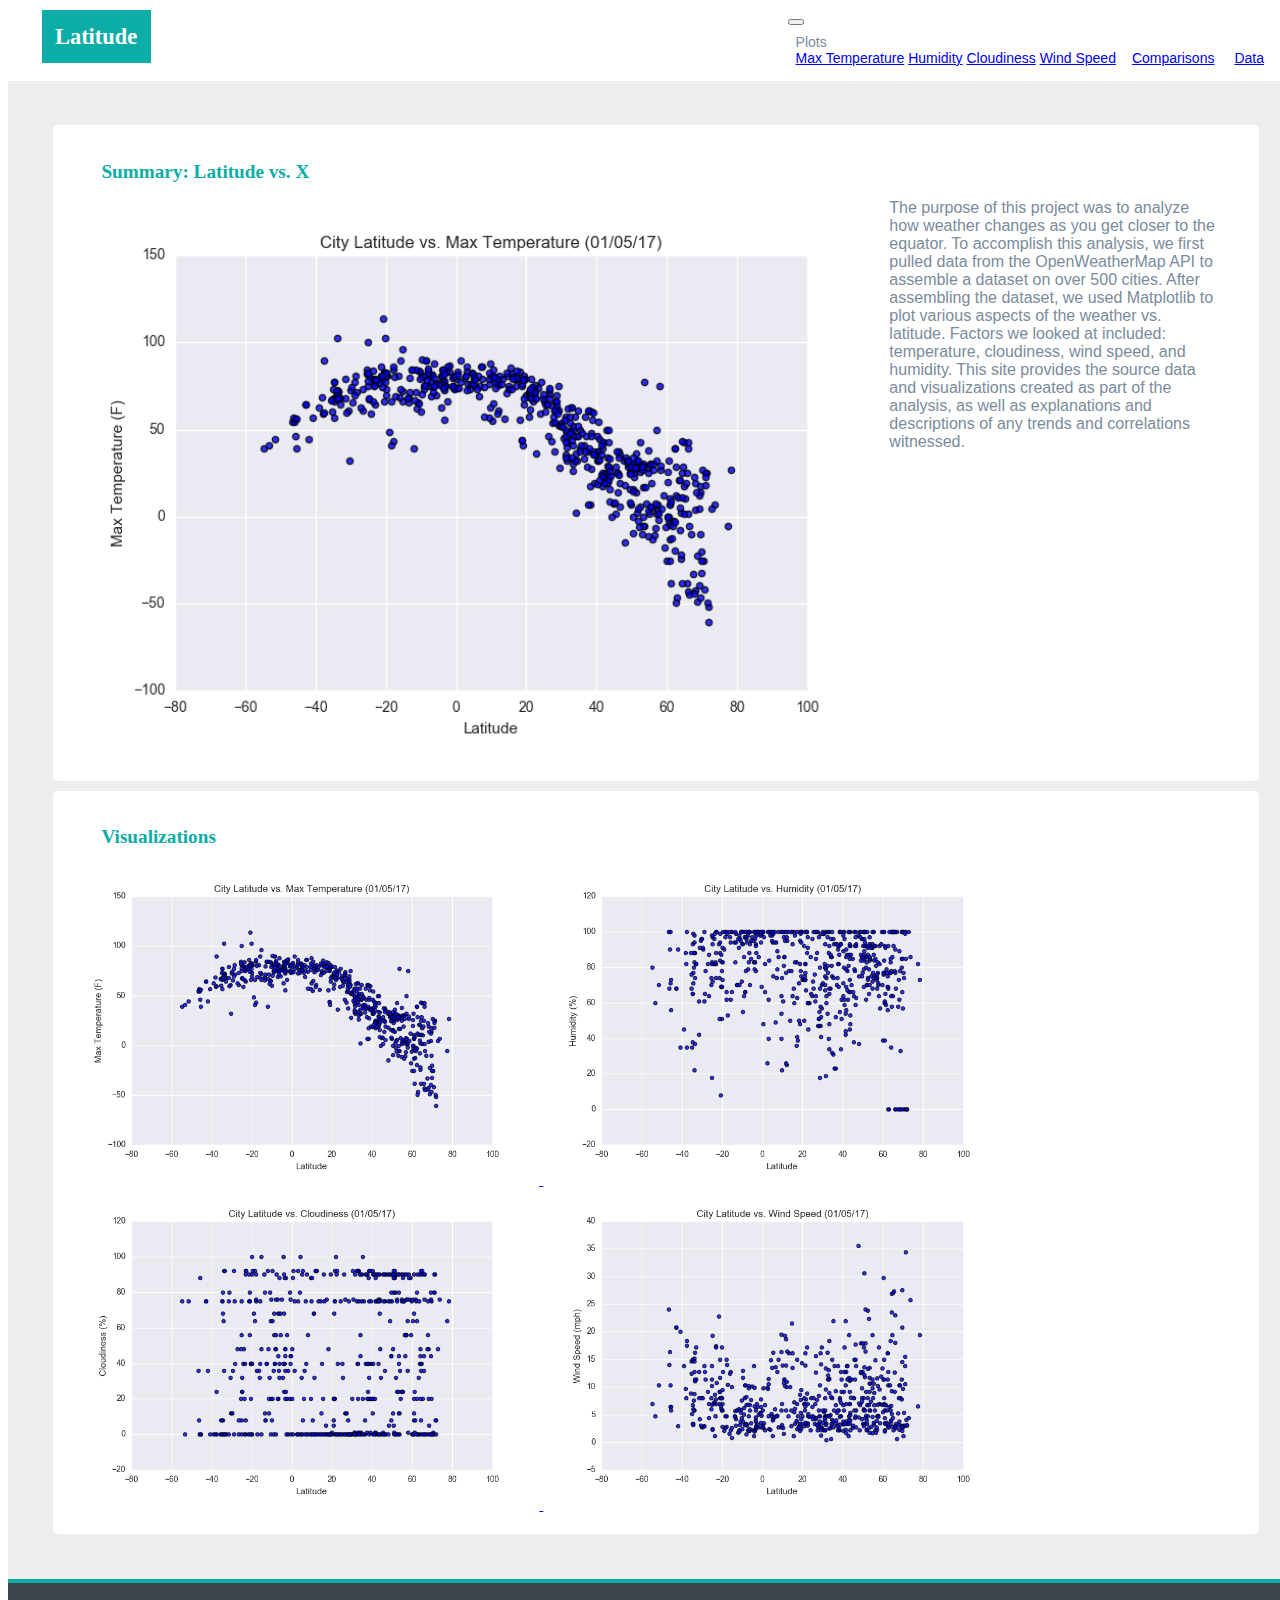
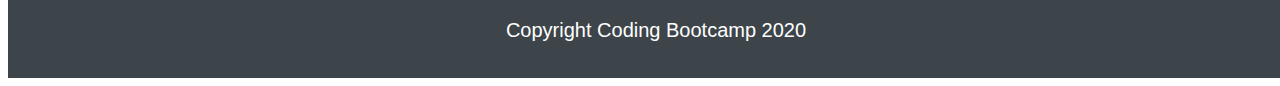
<file: index.html>
<!DOCTYPE html>
<html lang="en">
<head>
    <meta charset="UTF-8">
    <meta name="viewpoint" content="width=device-width, initial-scale=1.0">
    <meta http-equiv="X-UA-Compatible" content="ie=edge">
    <title>Landing Page</title>
    <link rel="stylesheet" href="https://stackpath.bootstrapcdn.com/bootstrap/4.1.3/css/bootstrap.min.css" integrity="sha384-MCw98/SFnGE8fJT3GXwEOngsV7Zt27NXFoaoApmYm81iuXoPkFOJwJ8ERdknLPMO" crossorigin="anonymous">
    <link rel="stylesheet" href="stylesheet-2.css">
    
 
</head>
<body>
    
        <header>
            <a href="index.html" class="Landing button">
                <h1>Latitude</h1>
            </a>
            <nav class="navbar navbar-expand-lg navbar-light bg-light">
                <button class="navbar-toggler" type="button" data-toggle="collapse" data-target="#navbarNavDropdown" aria-controls="navbarNavDropdown" aria-expanded="false" aria-label="Toggle navigation">
                <span class="navbar-toggler-icon"></span>
              </button>
              <div class="collapse navbar-collapse" id="navbarNavDropdown">
                <ul class="navbar-nav">
                  <li class="nav-item dropdown">
                    <a class="nav-link dropdown-toggle" id="navbarDropdownMenuLink" role="button" data-toggle="dropdown" aria-haspopup="true" aria-expanded="false">
                     Plots
                    </a>
                    <div class="dropdown-menu" aria-labelledby="navbarDropdownMenuLink">
                      <a class="dropdown-item" href="Max Temp.html">Max Temperature</a>
                      <a class="dropdown-item" href="Humidity.html">Humidity</a>
                      <a class="dropdown-item" href="Cloudiness.html">Cloudiness</a>
                      <a class="dropdown-item" href="Wind Speed.html">Wind Speed</a>
                    </div>
                  <li class="nav-item">
                    <a class="nav-link" href="Comparisons page.html">Comparisons</a>
                  </li>
                  <li class="nav-item">
                    <a class="nav-link" href="Data page.html">Data</a>
                  </li>
                </ul>
              </div>
            </nav>
        </header>
    
    <div class="grey-container">
        <div class="wrapper">
            <div class="box a">
                <h2>Summary: Latitude vs. X</h2>
                <img id="mainfig" src="images/Fig1.png" alt="Latitude vs. Temp" CLASS="TextWrap">
                <p>The purpose of this project was to analyze how weather changes as you get closer to the equator. To accomplish this analysis, we first pulled data from the OpenWeatherMap API to assemble a dataset on over 500 cities.

                After assembling the dataset, we used Matplotlib to plot various aspects of the weather vs. latitude. Factors we looked at included: temperature, cloudiness, wind speed, and humidity. This site provides the source data and visualizations created as part of the analysis, as well as explanations and descriptions of any trends and correlations witnessed.</p>
            </div>

            <div class="box b">
                <h2>Visualizations</h2>
                <a href="Max Temp.html">
                <img id="fig1" src="images/Fig1.png" alt="Latitude vs. Temp">
                </a>
                <a href="Humidity.html">
                <img id="fig2" src="images/Fig2.png" alt="Latitude vs. Humidity">
                </a>
                <a href="Cloudiness.html">
                <img id="fig3" src="images/Fig3.png" alt="Latitude vs. Cloud">
                </a>            
                <a href="Wind Speed.html">
                <img id="fig4" src="images/Fig4.png" alt="Latitude vs. Wind">
                </a>    
            </div>
        </div>
    </div>
        

    <footer>
        <div class="footer-container">
            <p class="m">Copyright Coding Bootcamp 2020</p>             
        </div>
    </footer>
    <script src="https://code.jquery.com/jquery-3.3.1.slim.min.js" integrity="sha384-q8i/X+965DzO0rT7abK41JStQIAqVgRVzpbzo5smXKp4YfRvH+8abtTE1Pi6jizo" crossorigin="anonymous"></script>
    <script src="https://cdnjs.cloudflare.com/ajax/libs/popper.js/1.14.3/umd/popper.min.js" integrity="sha384-ZMP7rVo3mIykV+2+9J3UJ46jBk0WLaUAdn689aCwoqbBJiSnjAK/l8WvCWPIPm49" crossorigin="anonymous"></script>
    <script src="https://stackpath.bootstrapcdn.com/bootstrap/4.1.3/js/bootstrap.min.js" integrity="sha384-ChfqqxuZUCnJSK3+MXmPNIyE6ZbWh2IMqE241rYiqJxyMiZ6OW/JmZQ5stwEULTy" crossorigin="anonymous"></script>
  
</body>
</html>
</file>
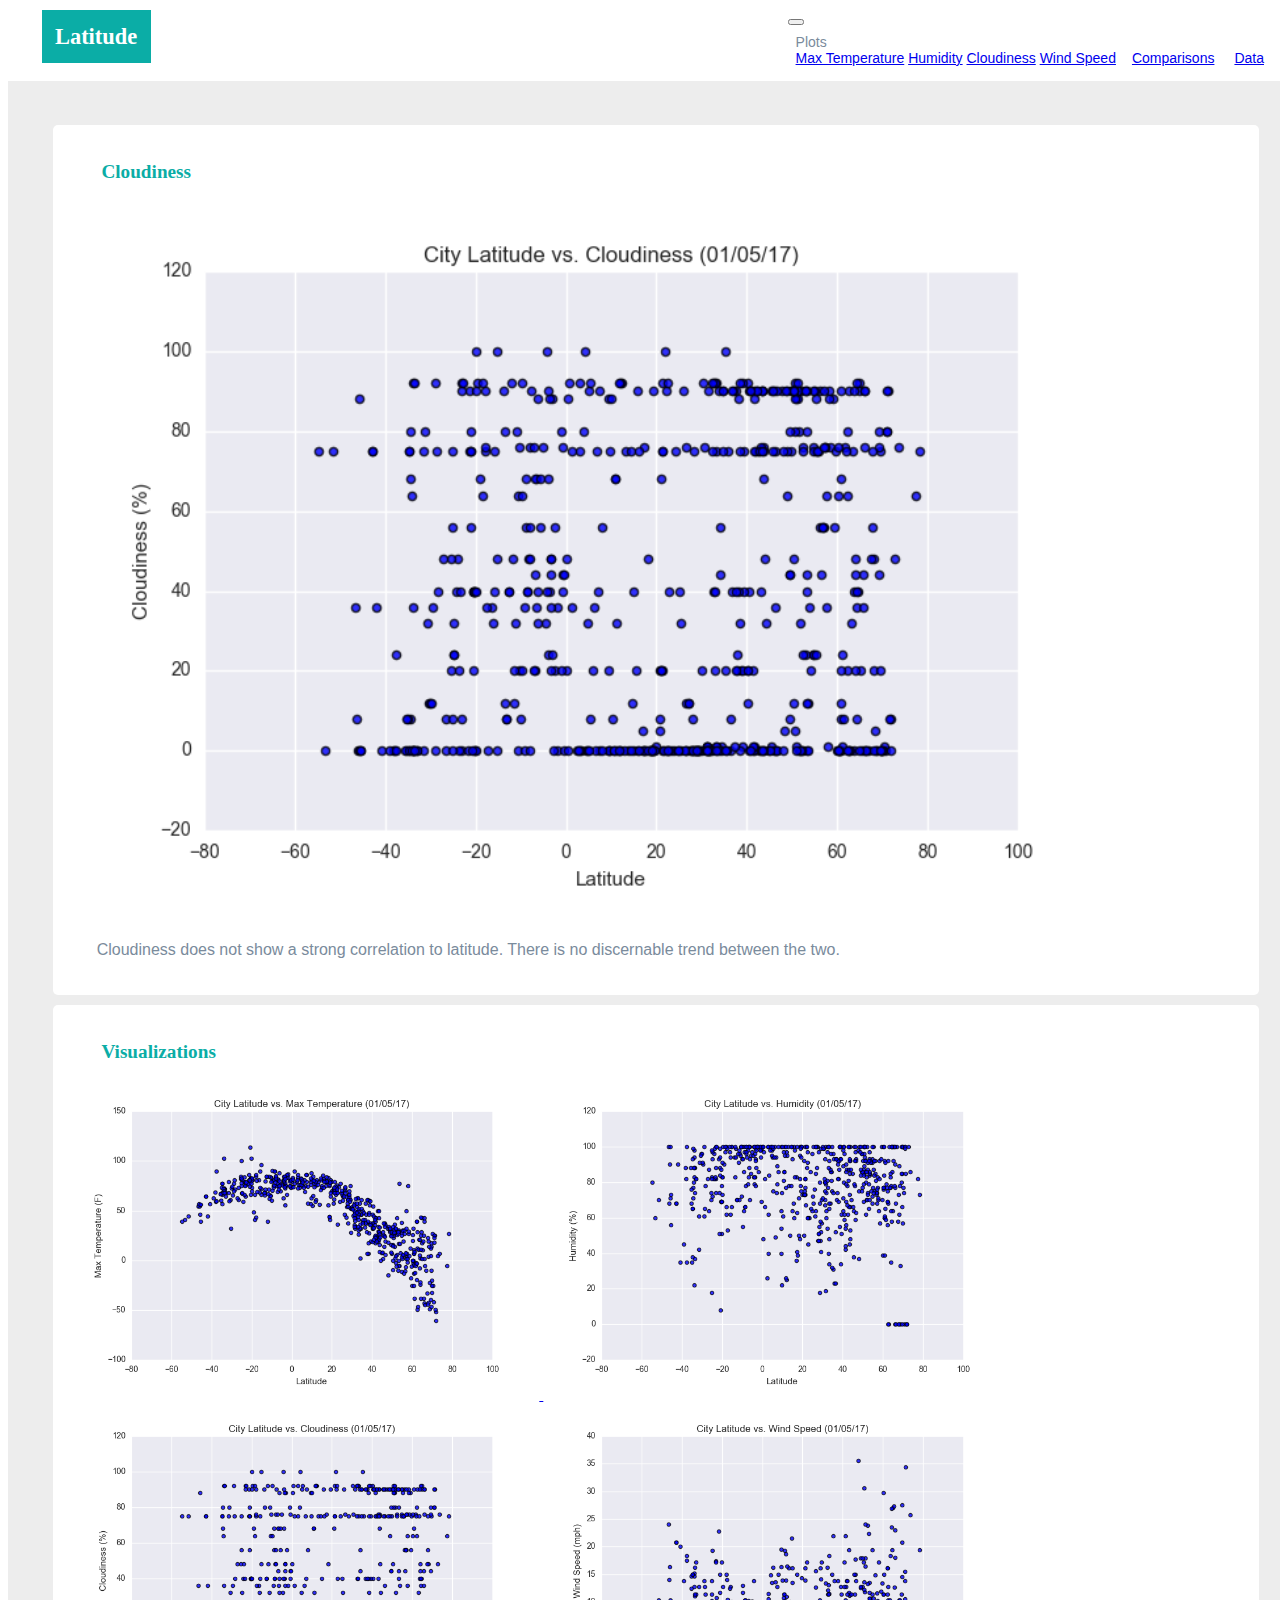
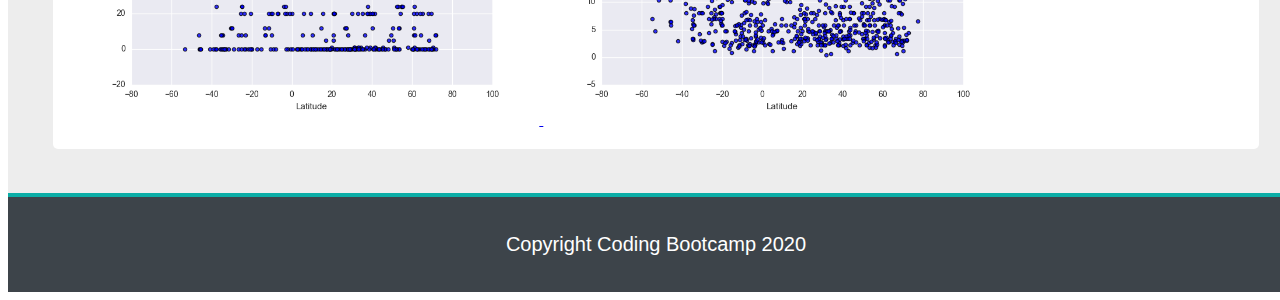
<file: Cloudiness.html>
<!DOCTYPE html>
<html lang="en">
<head>
    <meta charset="UTF-8">
    <meta name="viewpoint" content="width=device-width, initial-scale=1.0">
    <meta http-equiv="X-UA-Compatible" content="ie=edge">
    <title>Landing Page</title>
    <link rel="stylesheet" href="https://stackpath.bootstrapcdn.com/bootstrap/4.1.3/css/bootstrap.min.css" integrity="sha384-MCw98/SFnGE8fJT3GXwEOngsV7Zt27NXFoaoApmYm81iuXoPkFOJwJ8ERdknLPMO" crossorigin="anonymous">
    <link rel="stylesheet" href="stylesheet-2.css">
    <script src="https://code.jquery.com/jquery-3.3.1.slim.min.js" integrity="sha384-q8i/X+965DzO0rT7abK41JStQIAqVgRVzpbzo5smXKp4YfRvH+8abtTE1Pi6jizo" crossorigin="anonymous"></script>
    <script src="https://cdnjs.cloudflare.com/ajax/libs/popper.js/1.14.3/umd/popper.min.js" integrity="sha384-ZMP7rVo3mIykV+2+9J3UJ46jBk0WLaUAdn689aCwoqbBJiSnjAK/l8WvCWPIPm49" crossorigin="anonymous"></script>
    <script src="https://stackpath.bootstrapcdn.com/bootstrap/4.1.3/js/bootstrap.min.js" integrity="sha384-ChfqqxuZUCnJSK3+MXmPNIyE6ZbWh2IMqE241rYiqJxyMiZ6OW/JmZQ5stwEULTy" crossorigin="anonymous"></script>
  
    
 
</head>
<body>
    
        <header>
            <a href="Landing page.html" class="Landing button">
                <h1>Latitude</h1>
            </a>
            <nav class="navbar navbar-expand-lg navbar-light bg-light">
                <button class="navbar-toggler" type="button" data-toggle="collapse" data-target="#navbarNavDropdown" aria-controls="navbarNavDropdown" aria-expanded="false" aria-label="Toggle navigation">
                <span class="navbar-toggler-icon"></span>
              </button>
              <div class="collapse navbar-collapse" id="navbarNavDropdown">
                <ul class="navbar-nav">
                  <li class="nav-item dropdown">
                    <a class="nav-link dropdown-toggle" id="navbarDropdownMenuLink" role="button" data-toggle="dropdown" aria-haspopup="true" aria-expanded="false">
                     Plots
                    </a>
                    <div class="dropdown-menu" aria-labelledby="navbarDropdownMenuLink">
                      <a class="dropdown-item" href="Max Temp.html">Max Temperature</a>
                      <a class="dropdown-item" href="Humidity.html">Humidity</a>
                      <a class="dropdown-item" href="Cloudiness.html">Cloudiness</a>
                      <a class="dropdown-item" href="Wind Speed.html">Wind Speed</a>
                    </div>
                  <li class="nav-item">
                    <a class="nav-link" href="Comparisons page.html">Comparisons</a>
                  </li>
                  <li class="nav-item">
                    <a class="nav-link" href="Data page.html">Data</a>
                  </li>
                </ul>
              </div>
            </nav>
    </header>
</div>

<div class="grey-container">
    <div class="wrapper">
        <div class="box a">
            <h2>Cloudiness</h2>
            <img id="mainfig2" src="images/Fig3.png" alt="Cloudiness">
            <p>Cloudiness does not show a strong correlation to latitude. There is no discernable trend between the two.
           </p>               
            </div>

        <div class="box b">
            <h2>Visualizations</h2>
            <a href="Max Temp.html">
            <img id="fig1" src="images/Fig1.png" alt="Latitude vs. Temp">
            </a>
            <a href="Humidity.html">
            <img id="fig2" src="images/Fig2.png" alt="Latitude vs. Humidity">
            </a>
            <a href="Cloudiness.html">
            <img id="fig3" src="images/Fig3.png" alt="Latitude vs. Cloud">
            </a>            
            <a href="Wind Speed.html">
            <img id="fig4" src="images/Fig4.png" alt="Latitude vs. Wind">
            </a>    
        </div>
    </div>
</div>
    

<footer>
    <div class="footer-container">
        <p class="m">Copyright Coding Bootcamp 2020</p>             
    </div>
</footer>
</body>
</html>
</file>
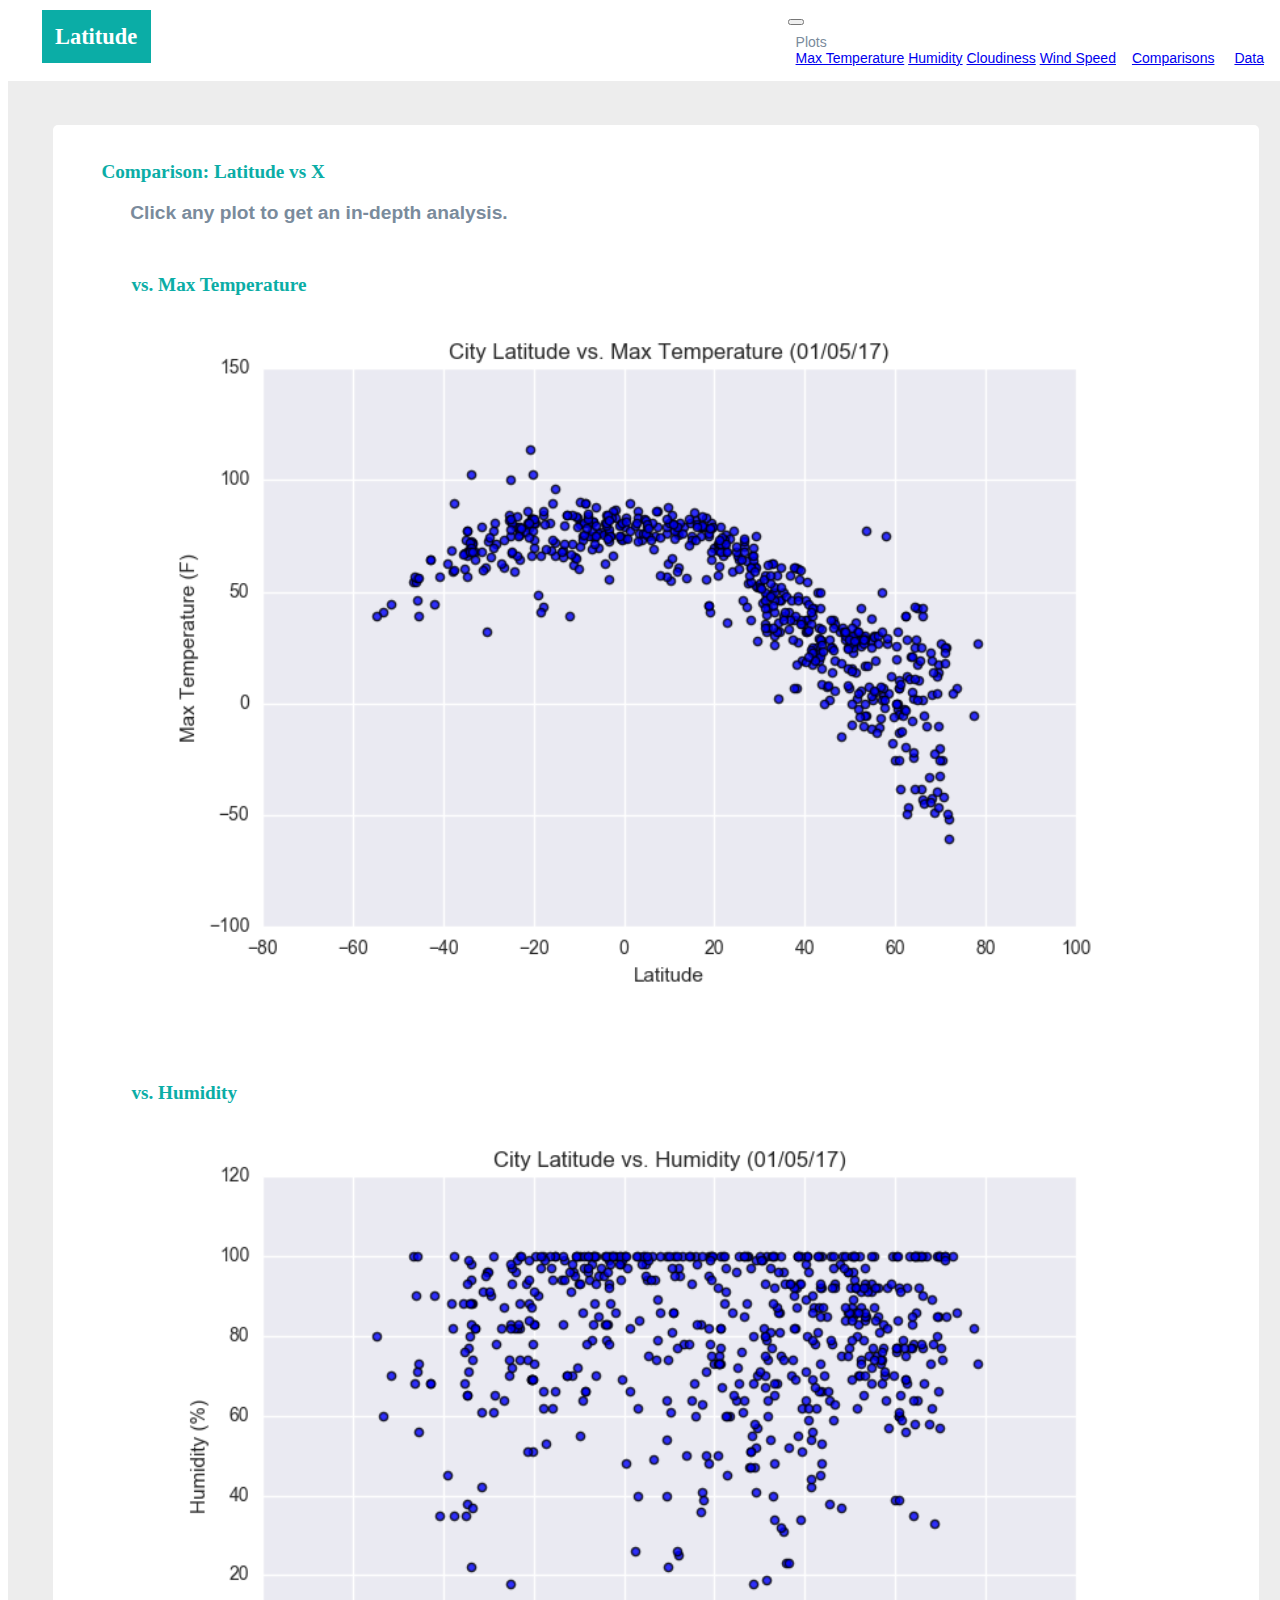
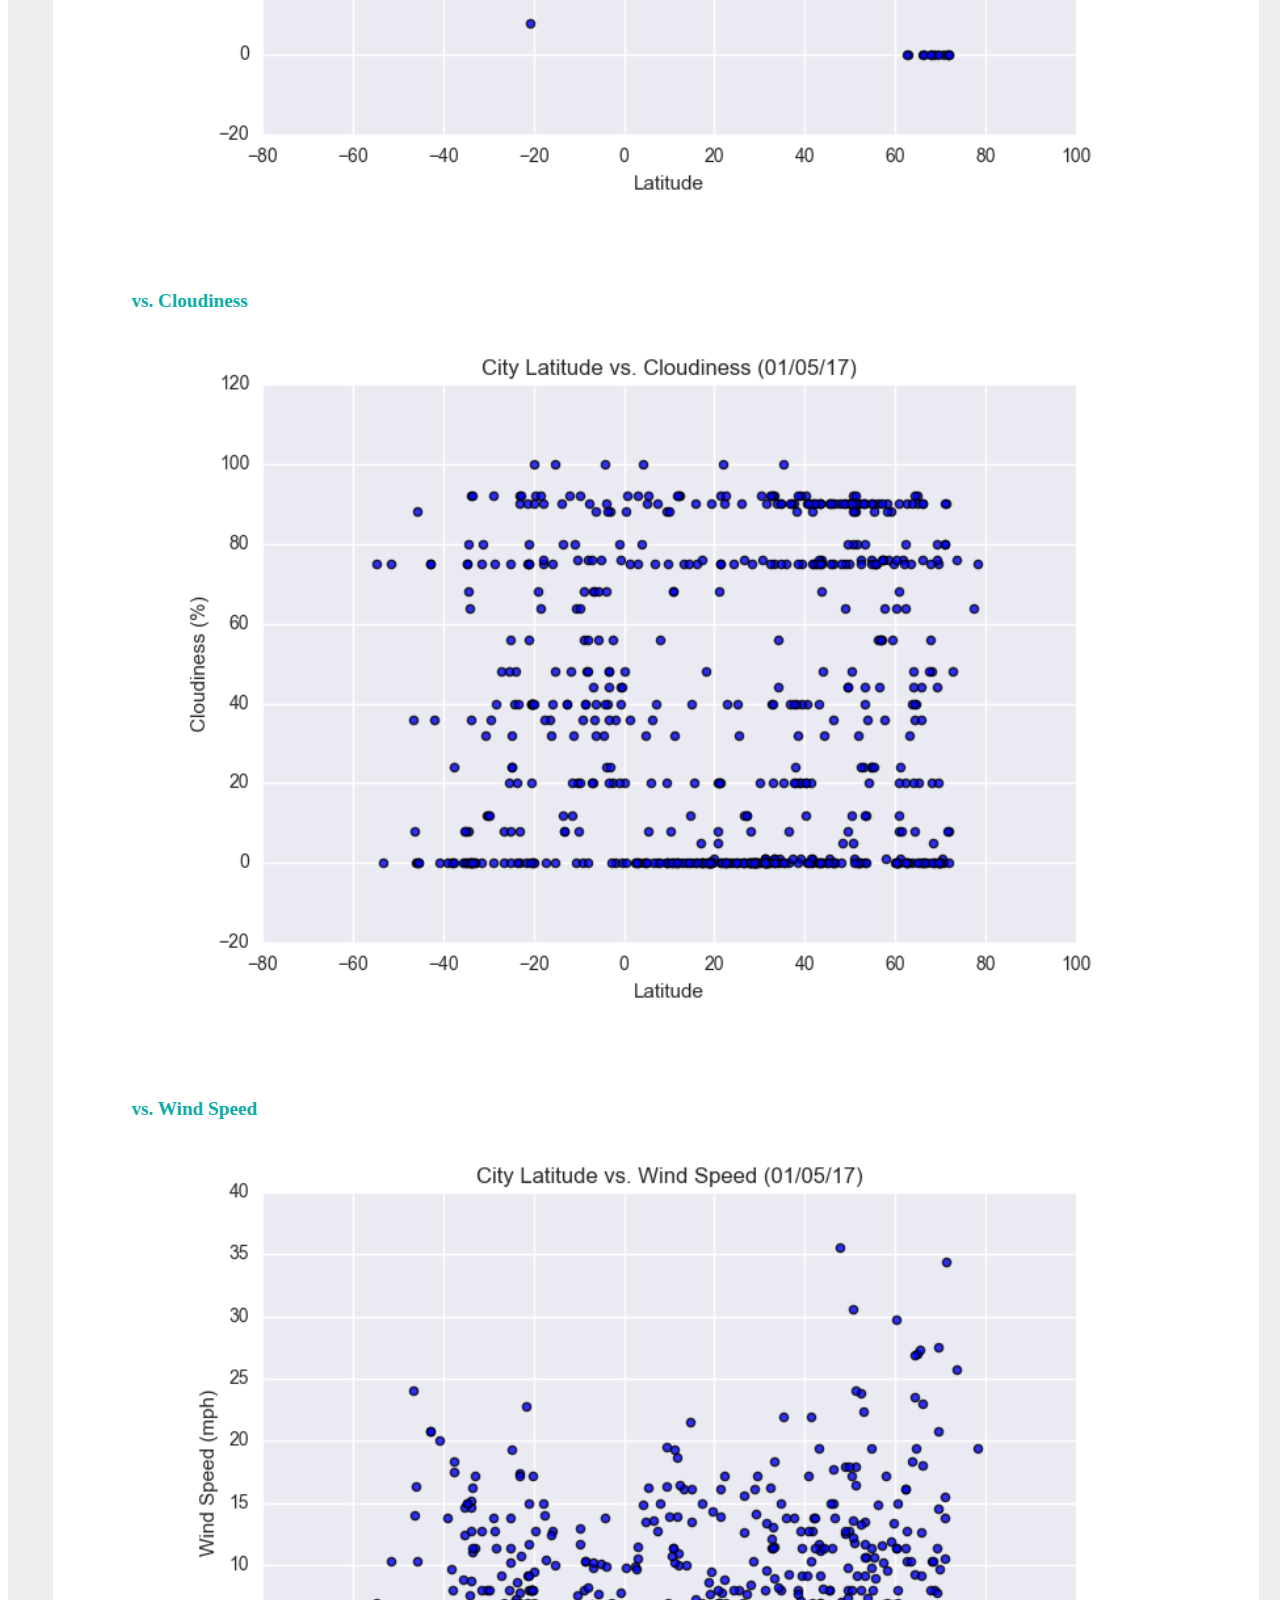
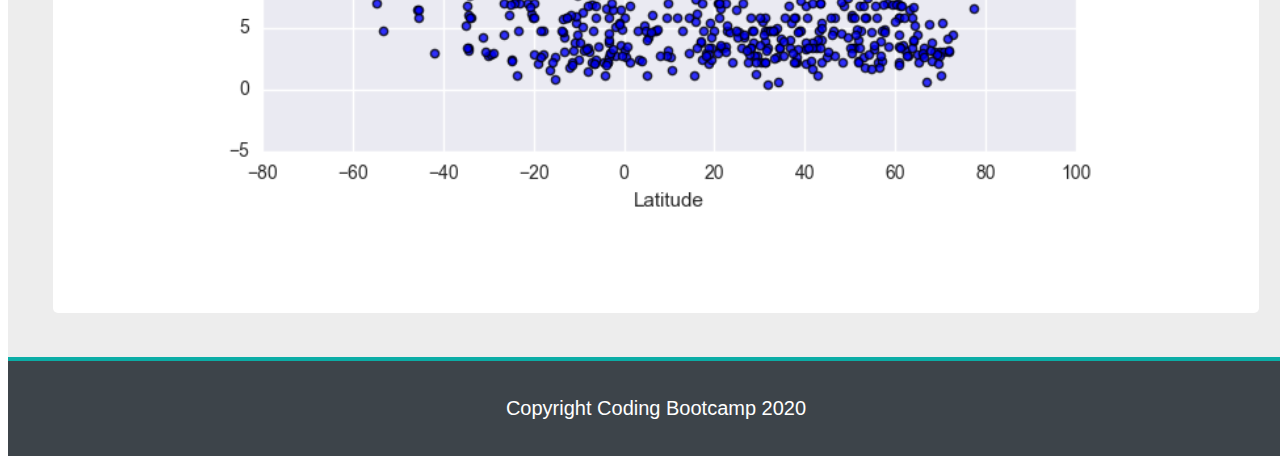
<file: Comparisons page.html>
<!DOCTYPE html>
<html lang="en">
<head>
    <meta charset="UTF-8">
    <meta name="viewpoint" content="width=device-width, initial-scale=1.0">
    <meta http-equiv="X-UA-Compatible" content="ie=edge">
    <title>Comparisons Page</title>
    <link rel="stylesheet" href="https://stackpath.bootstrapcdn.com/bootstrap/4.1.3/css/bootstrap.min.css" integrity="sha384-MCw98/SFnGE8fJT3GXwEOngsV7Zt27NXFoaoApmYm81iuXoPkFOJwJ8ERdknLPMO" crossorigin="anonymous">
    <link rel="stylesheet" href="stylesheet-2.css">
    <script src="https://code.jquery.com/jquery-3.3.1.slim.min.js" integrity="sha384-q8i/X+965DzO0rT7abK41JStQIAqVgRVzpbzo5smXKp4YfRvH+8abtTE1Pi6jizo" crossorigin="anonymous"></script>
    <script src="https://cdnjs.cloudflare.com/ajax/libs/popper.js/1.14.3/umd/popper.min.js" integrity="sha384-ZMP7rVo3mIykV+2+9J3UJ46jBk0WLaUAdn689aCwoqbBJiSnjAK/l8WvCWPIPm49" crossorigin="anonymous"></script>
    <script src="https://stackpath.bootstrapcdn.com/bootstrap/4.1.3/js/bootstrap.min.js" integrity="sha384-ChfqqxuZUCnJSK3+MXmPNIyE6ZbWh2IMqE241rYiqJxyMiZ6OW/JmZQ5stwEULTy" crossorigin="anonymous"></script>
  
    
 
</head>
<body>
    
        <header>
            <a href="index.html" class="Landing button">
                <h1>Latitude</h1>
            </a>
            <nav class="navbar navbar-expand-lg navbar-light bg-light">
                <button class="navbar-toggler" type="button" data-toggle="collapse" data-target="#navbarNavDropdown" aria-controls="navbarNavDropdown" aria-expanded="false" aria-label="Toggle navigation">
                <span class="navbar-toggler-icon"></span>
              </button>
              <div class="collapse navbar-collapse" id="navbarNavDropdown">
                <ul class="navbar-nav">
                  <li class="nav-item dropdown">
                    <a class="nav-link dropdown-toggle" id="navbarDropdownMenuLink" role="button" data-toggle="dropdown" aria-haspopup="true" aria-expanded="false">
                     Plots
                    </a>
                    <div class="dropdown-menu" aria-labelledby="navbarDropdownMenuLink">
                      <a class="dropdown-item" href="Max Temp.html">Max Temperature</a>
                      <a class="dropdown-item" href="Humidity.html">Humidity</a>
                      <a class="dropdown-item" href="Cloudiness.html">Cloudiness</a>
                      <a class="dropdown-item" href="Wind Speed.html">Wind Speed</a>
                    </div>
                  <li class="nav-item">
                    <a class="nav-link" href="Comparisons page.html">Comparisons</a>
                  </li>
                  <li class="nav-item">
                    <a class="nav-link" href="Data page.html">Data</a>
                  </li>
                </ul>
              </div>
            </nav>
        </header>

    <div class="white-box-1">         
            
            <div class="wrapper">
                <div class="box b">
                    <h2>Comparison: Latitude vs X<h2>
                    <p>Click any plot to get an in-depth analysis.</p>
                    
                    <div class="row">
                        <div class="col-lg-6" style="padding: 30px;">
                          <div class="title">vs. Max Temperature</div>
                          <a href="Max Temp.html">
                            <img class="panel" src="images/Fig1.png" alt="Max Temperature Image">
                          </a>
                        </div>
                        <div class="col-lg-6" style="padding: 30px;">
                          <div class="title">vs. Humidity</div>
                          <a href="Humidity.html">
                            <img class="panel" src="images/Fig2.png" alt="Humidity Graph">
                          </a>
                        </div>
                      </div>
          
                      <div class="row">
                        <div class="col-lg-6" style="padding: 30px;">
                          <div class="title">vs. Cloudiness</div>
                          <a href="Cloudiness.html">
                            <img class="panel" src="images/Fig3.png" alt="Cloudiness Graph">
                          </a>
          
                        </div>
                        <div class="col-lg-6" style="padding: 30px;">
                          <div class="title">vs. Wind Speed</div>
                          <a href="Wind Speed.html">
                            <img class="panel" src="images/Fig4.png" alt="Wind Speed Graph">
                          </a>
                        </div>   
                </div>
            </div>    

        </div>
    </div>

    <footer>
        <div class="footer-container">
            <p class="m">Copyright Coding Bootcamp 2020</p>             
        </div>
    </footer> 
</body>
</html>
</file>
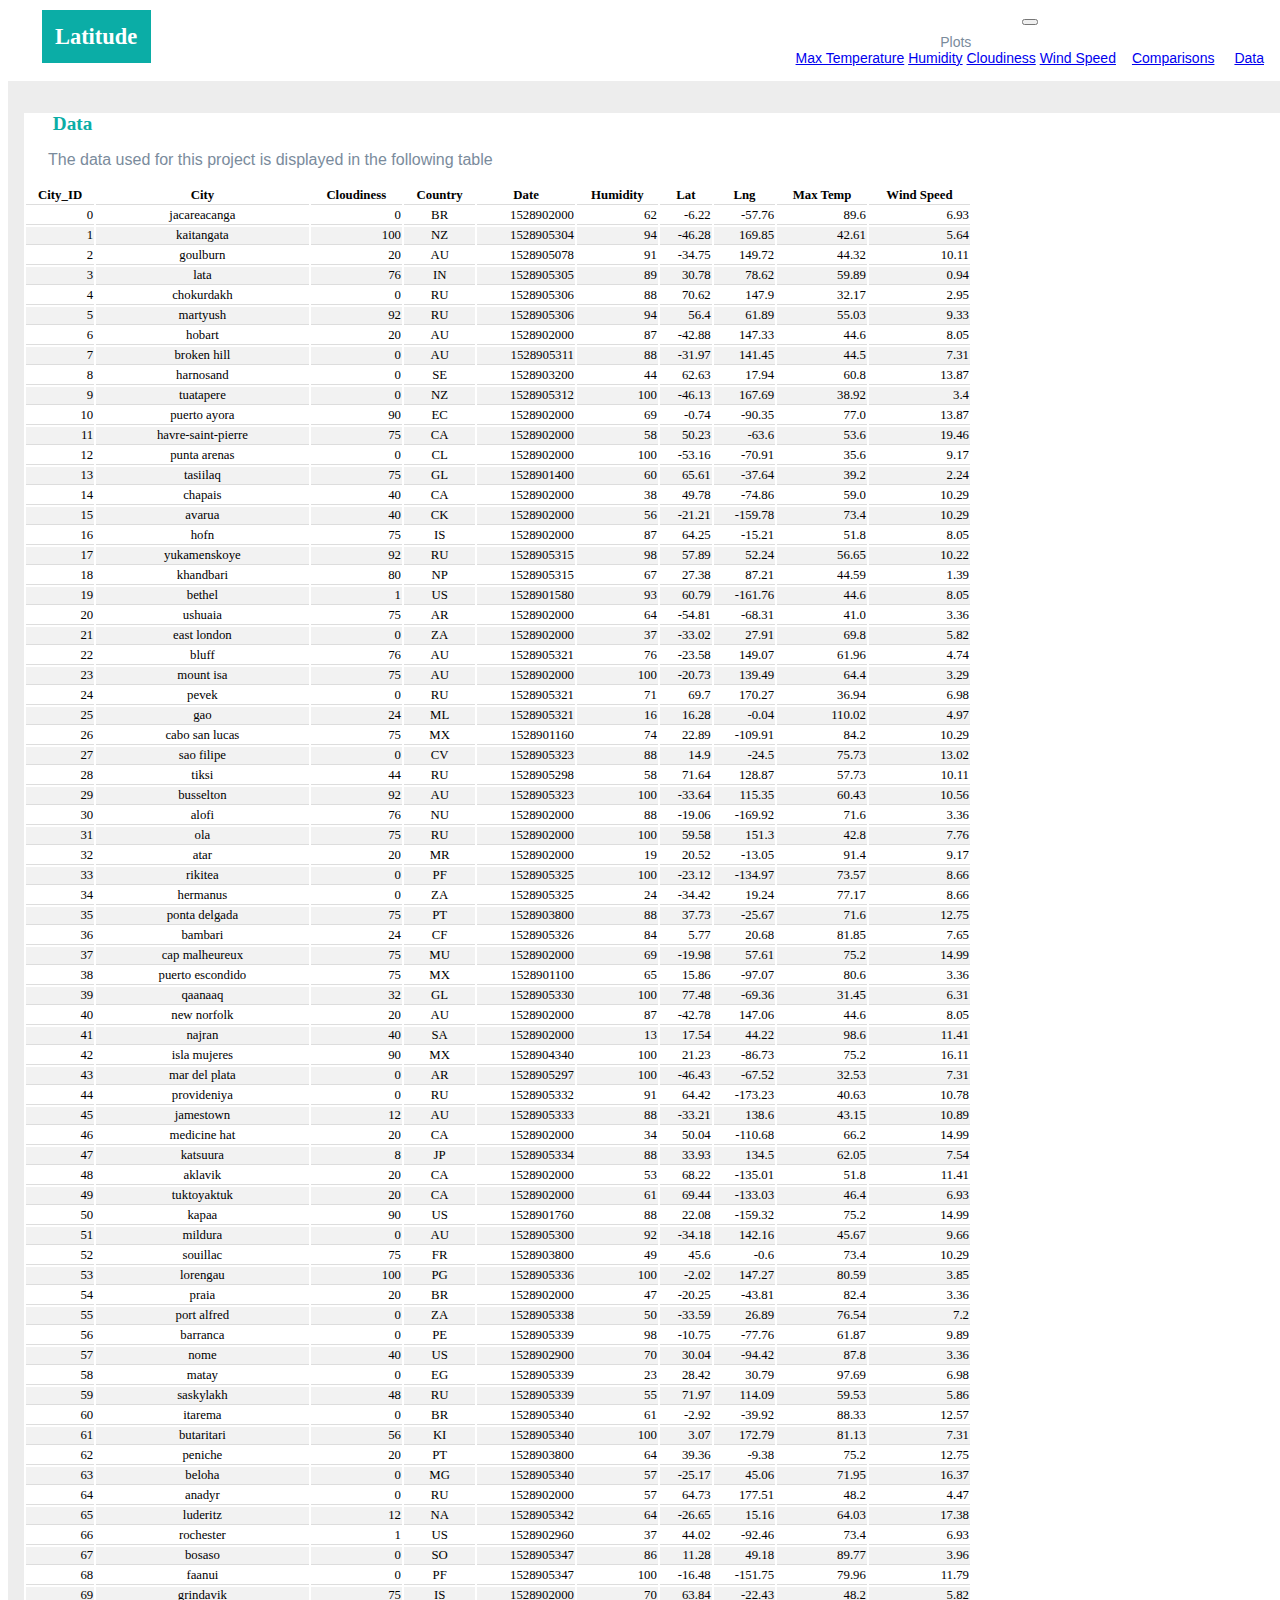
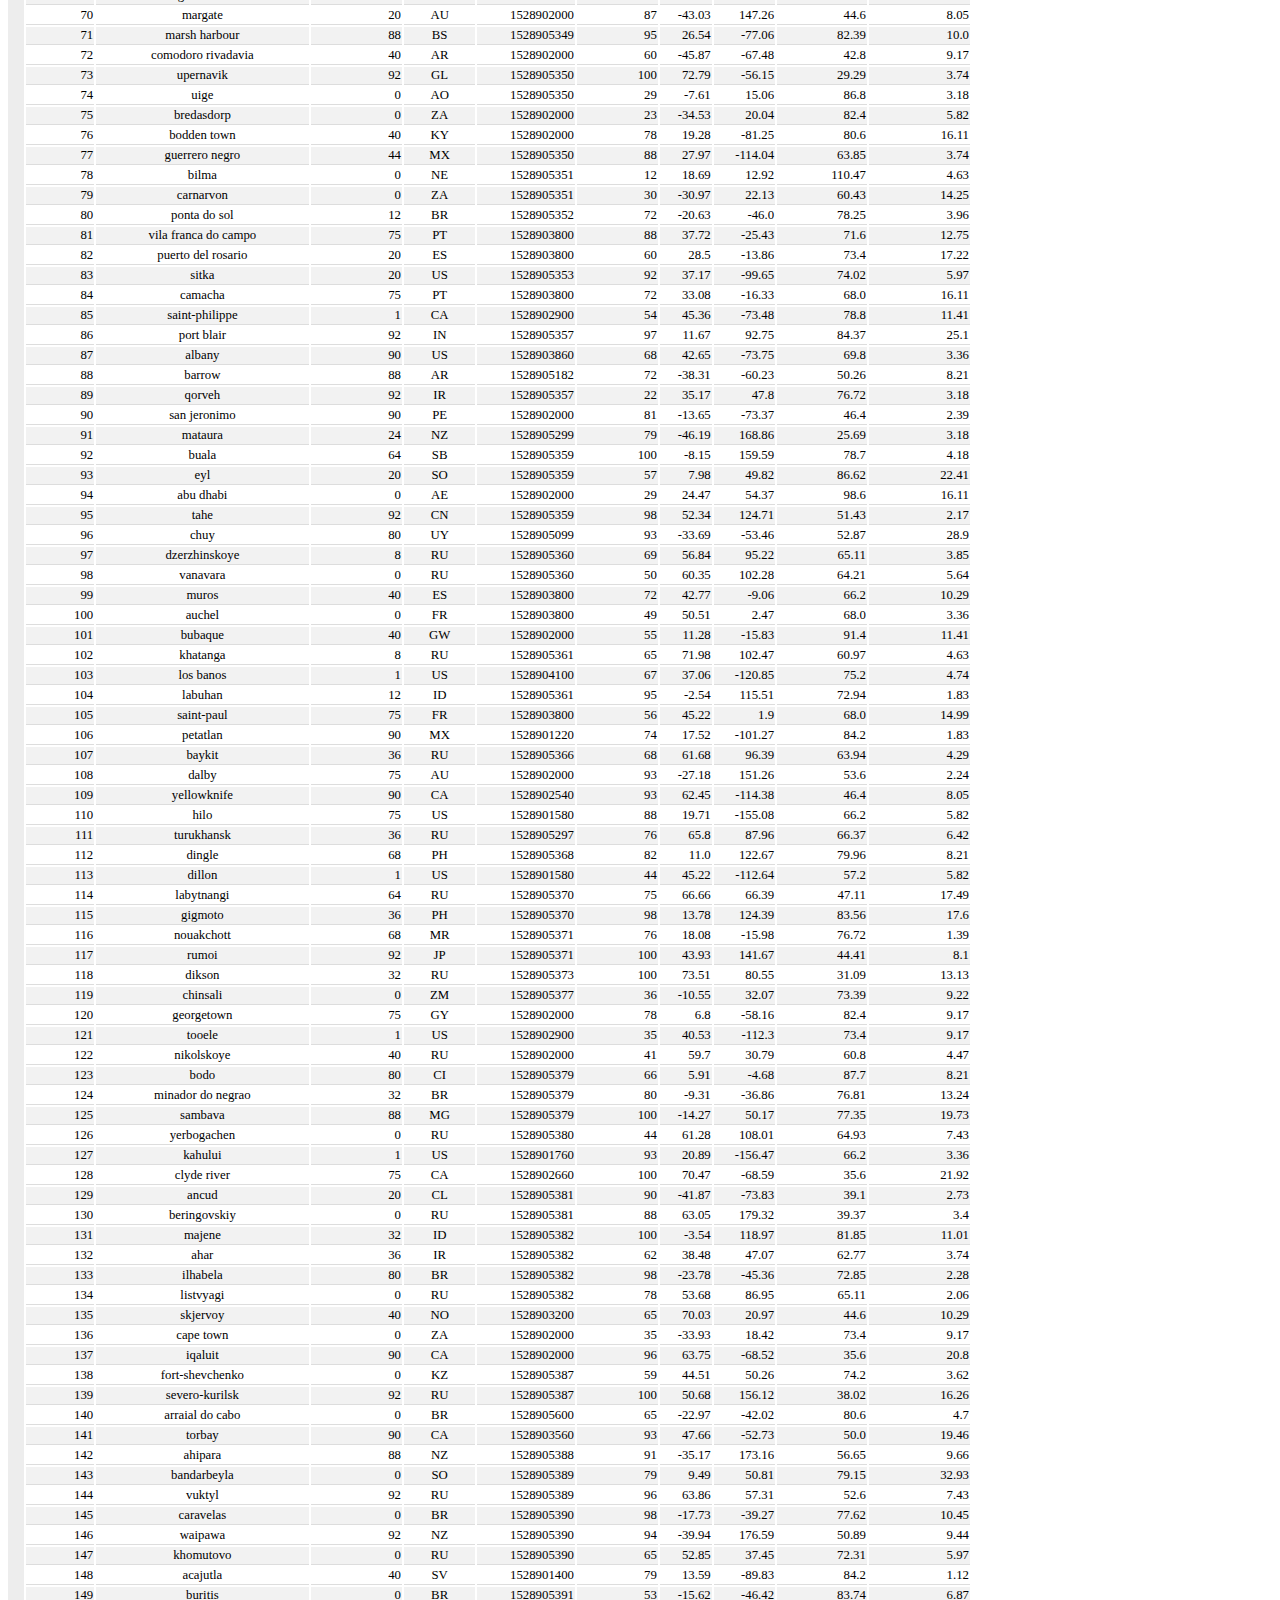
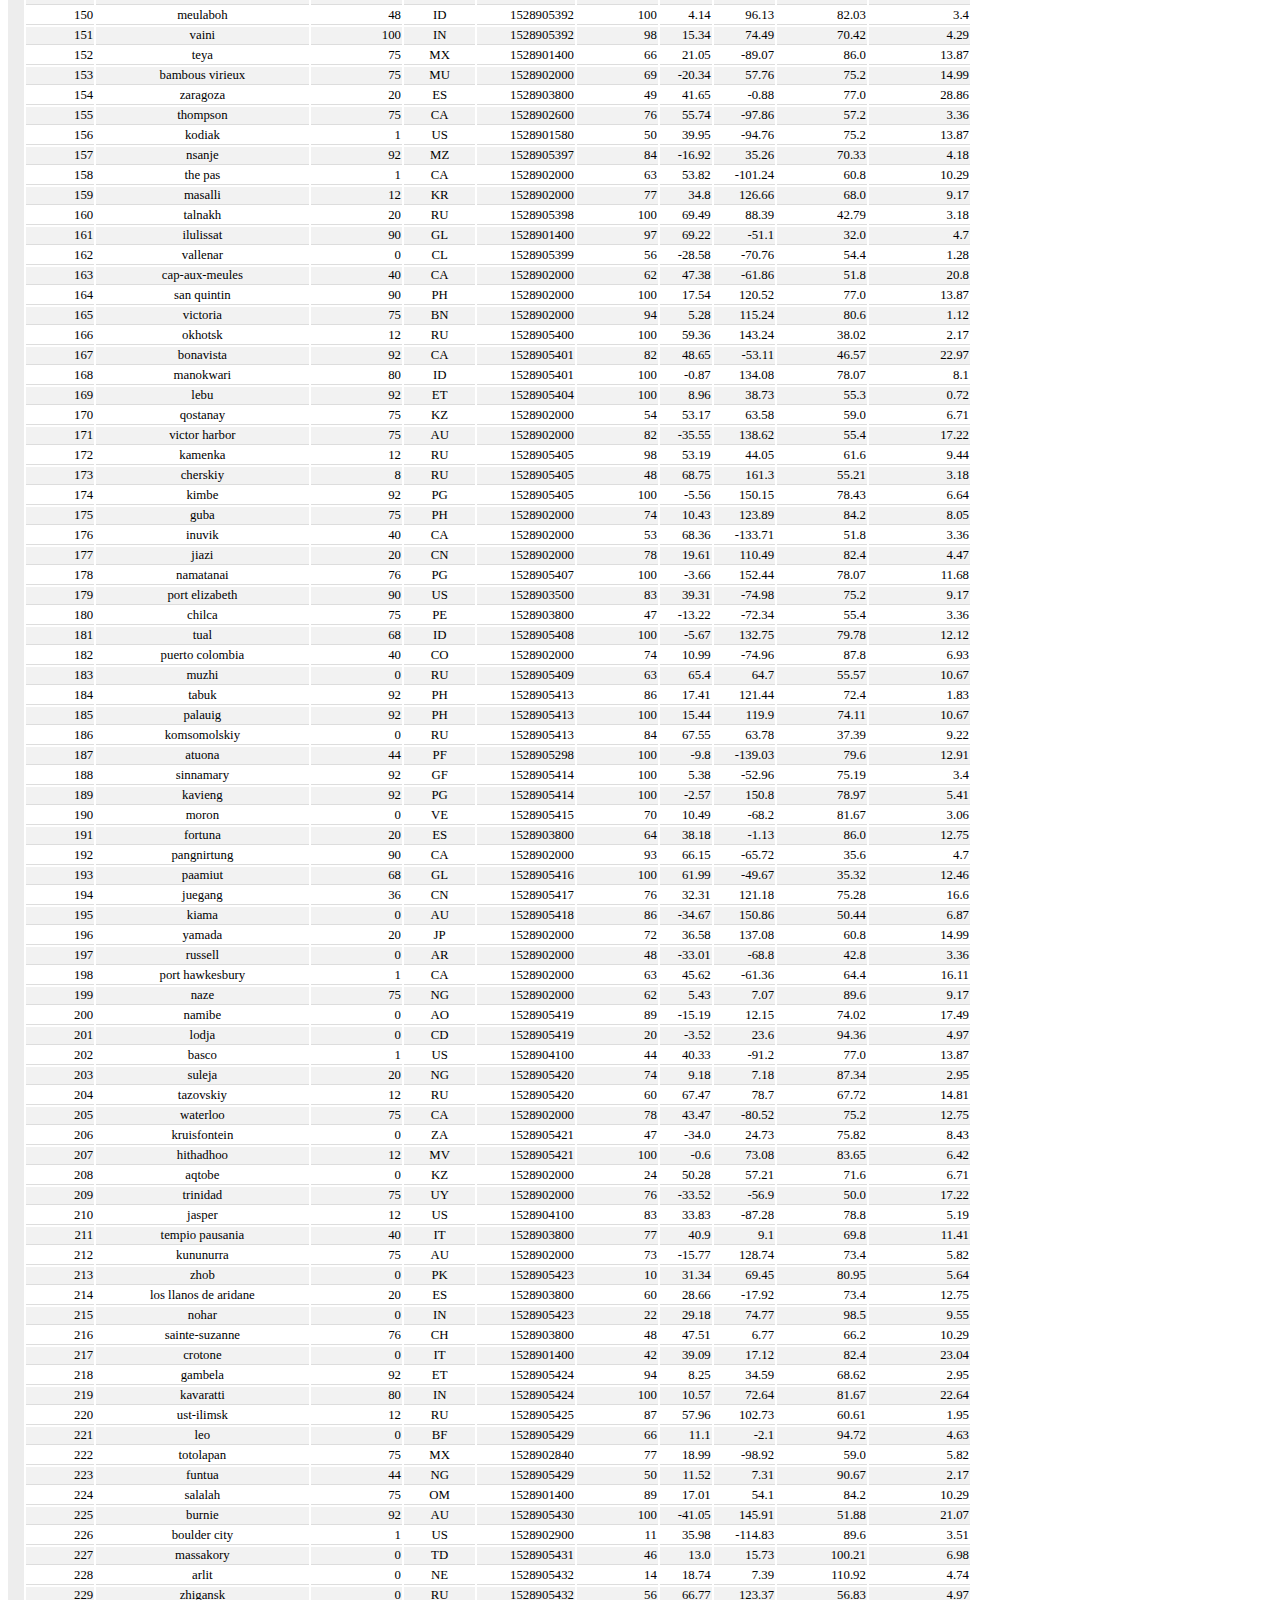
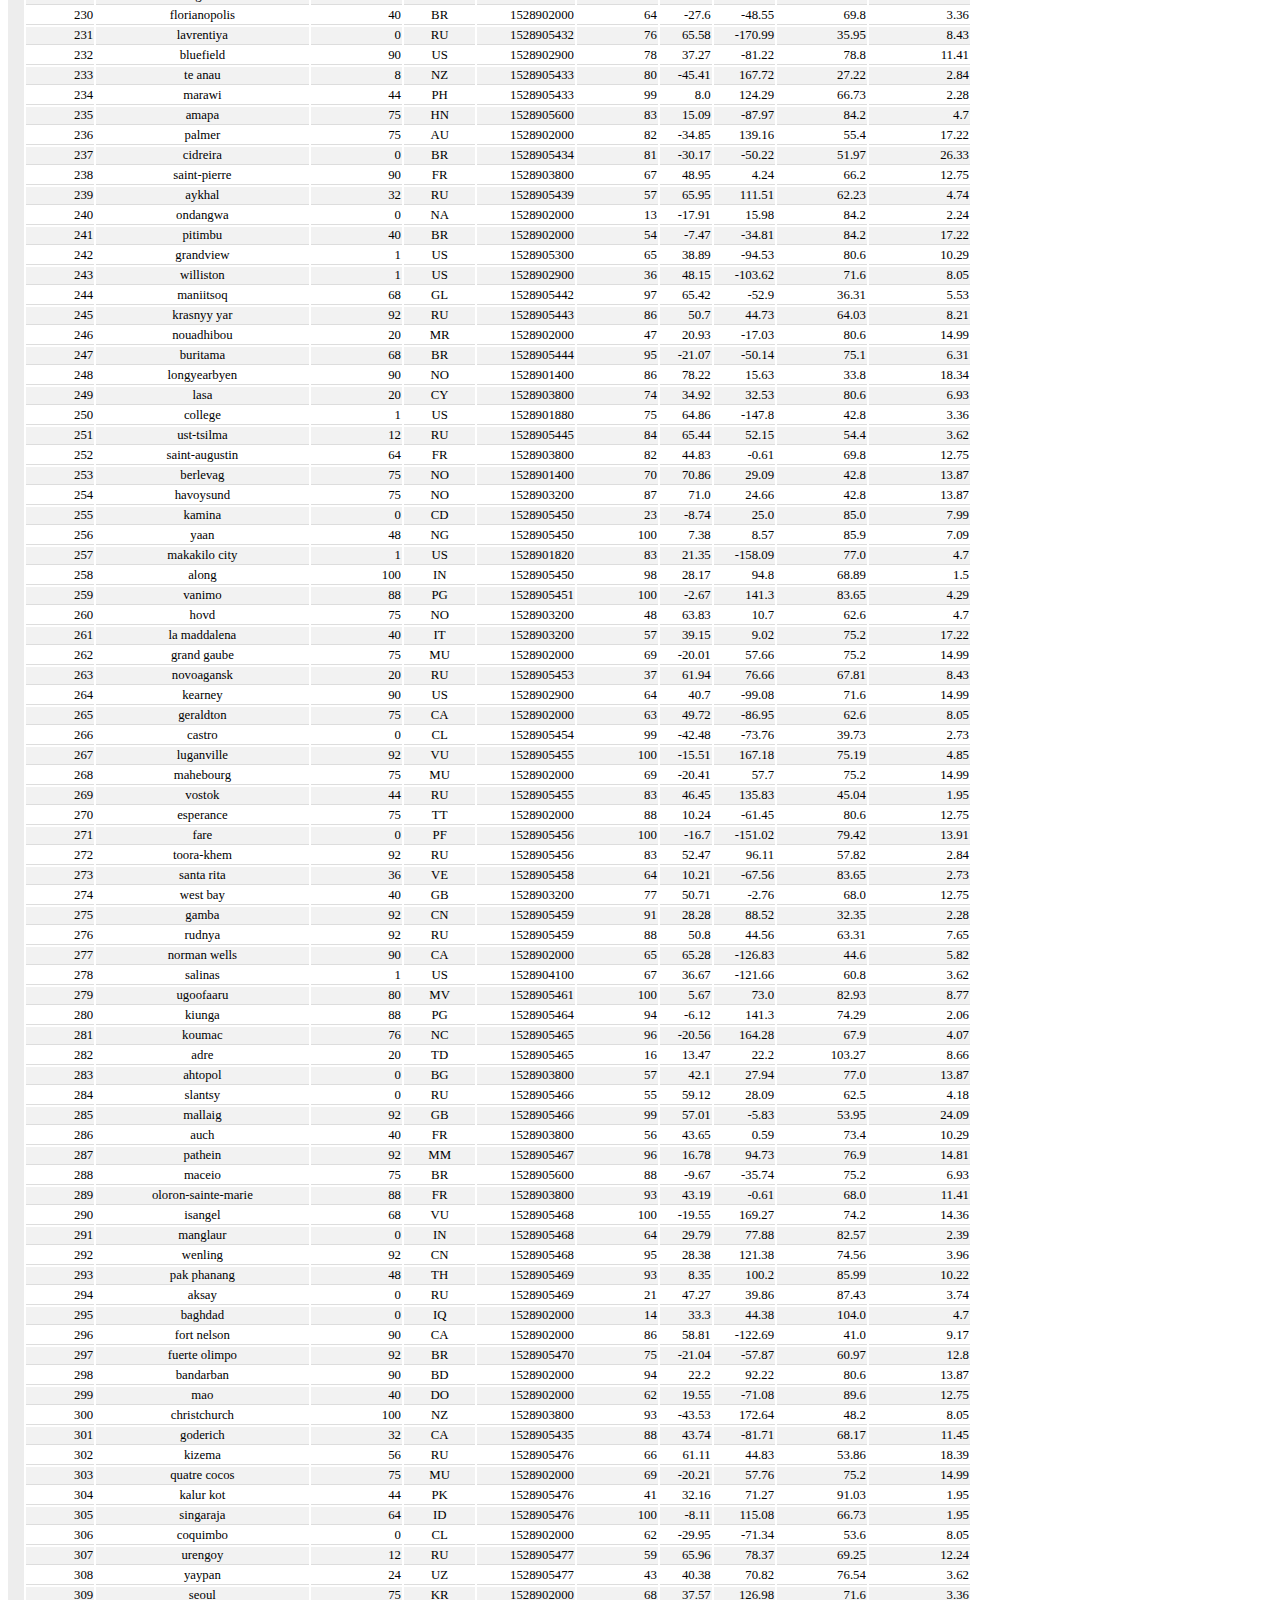
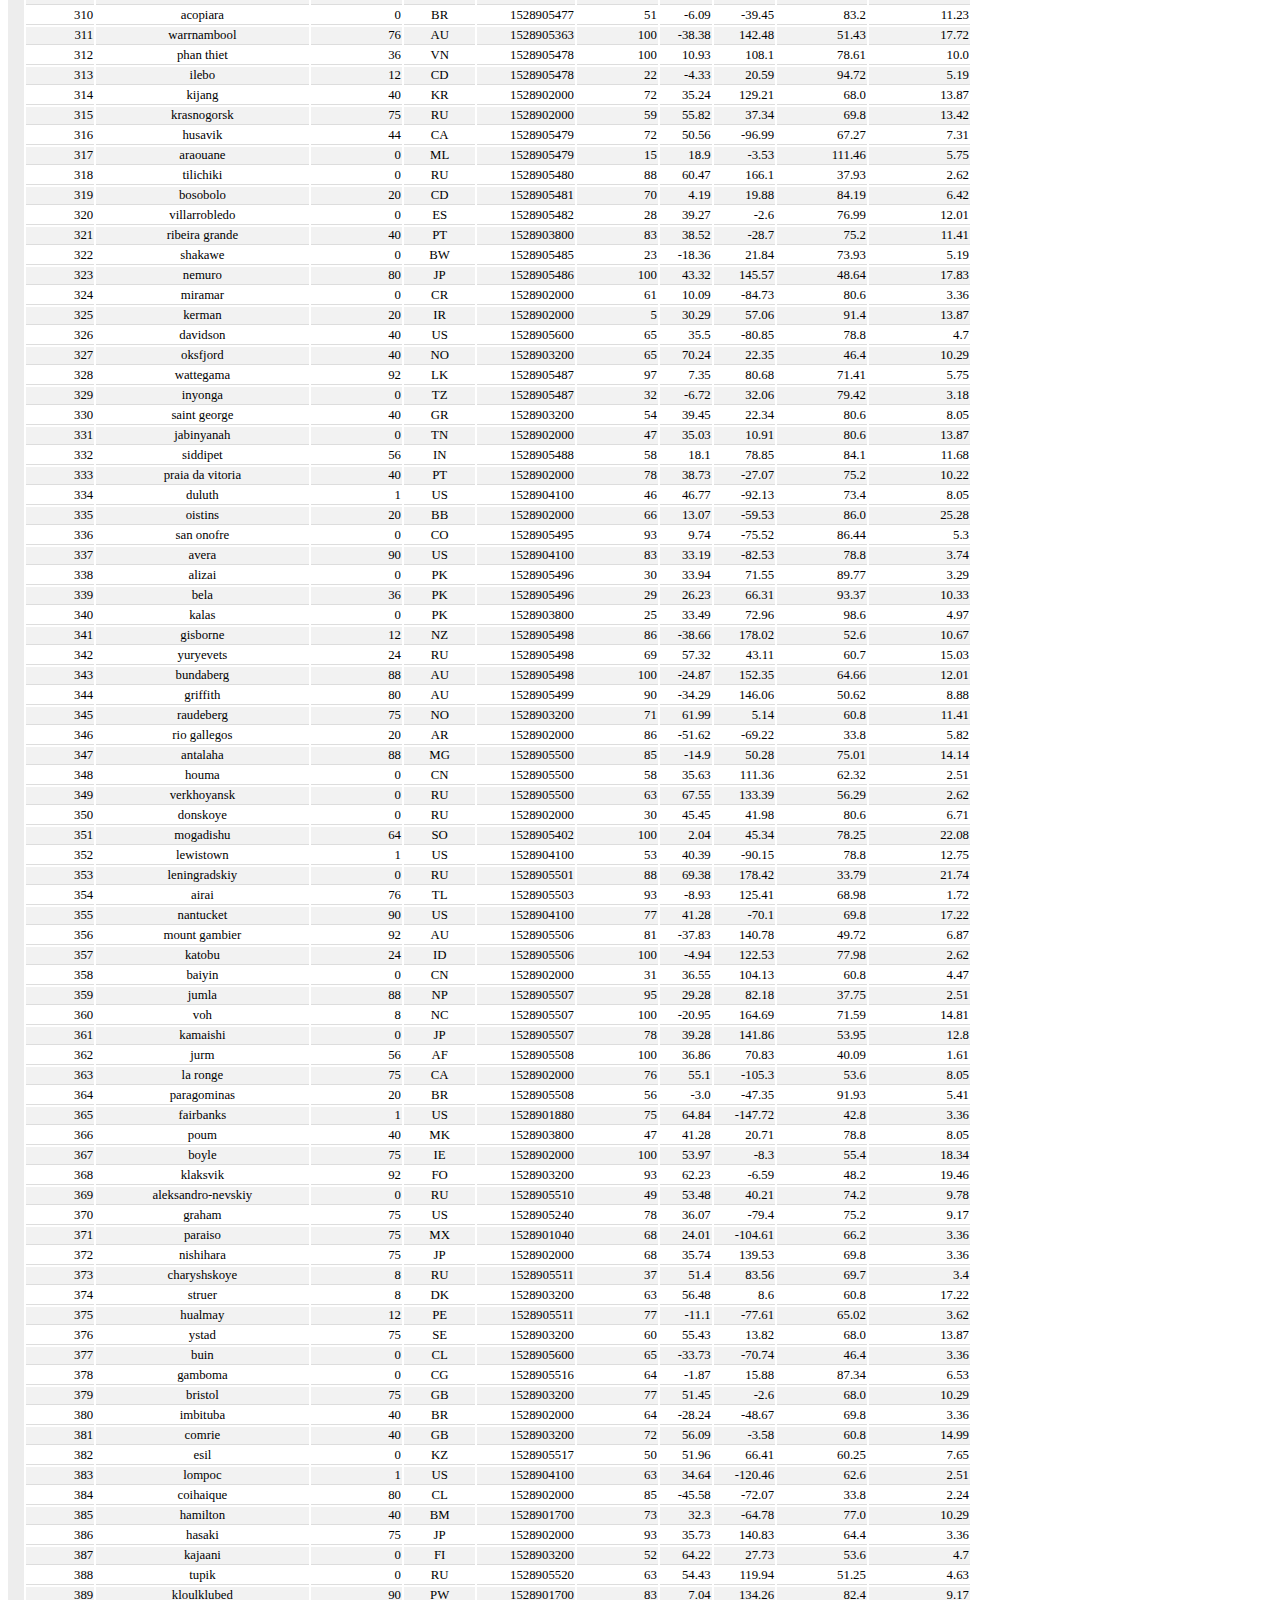
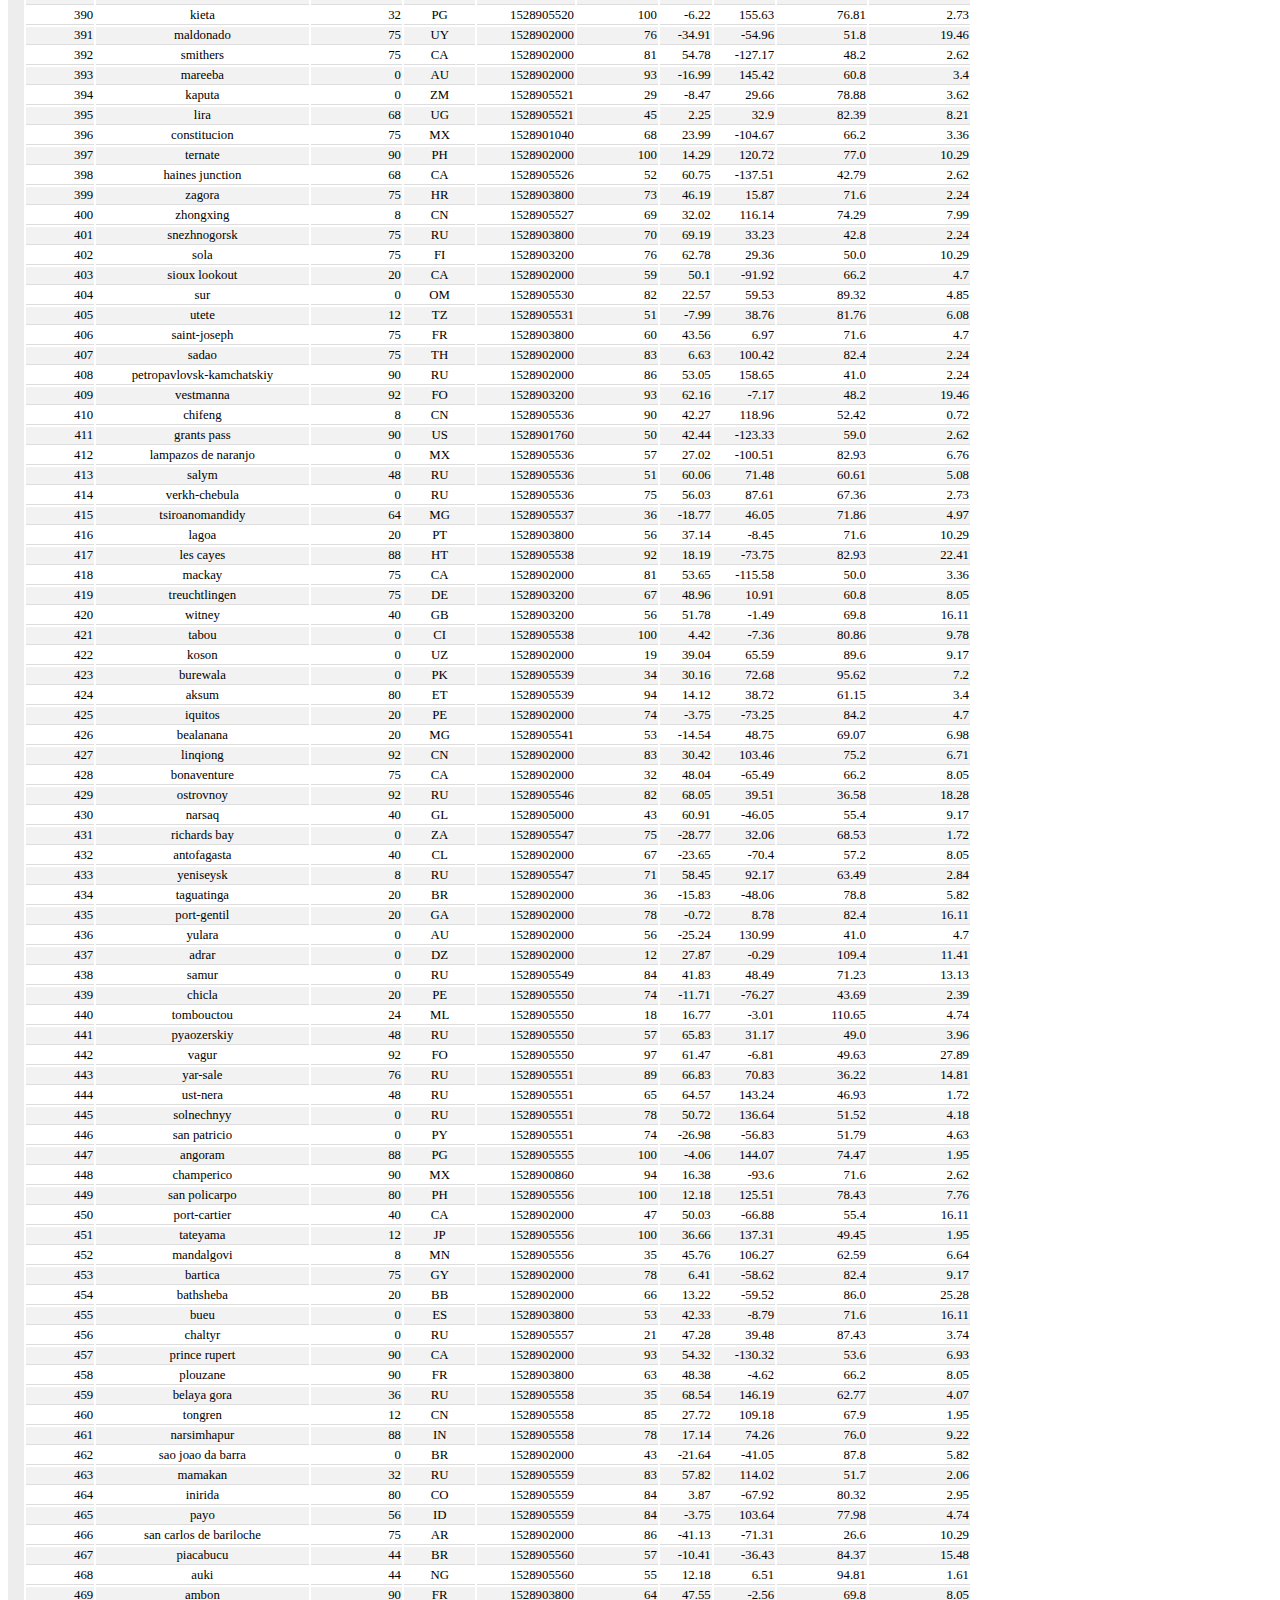
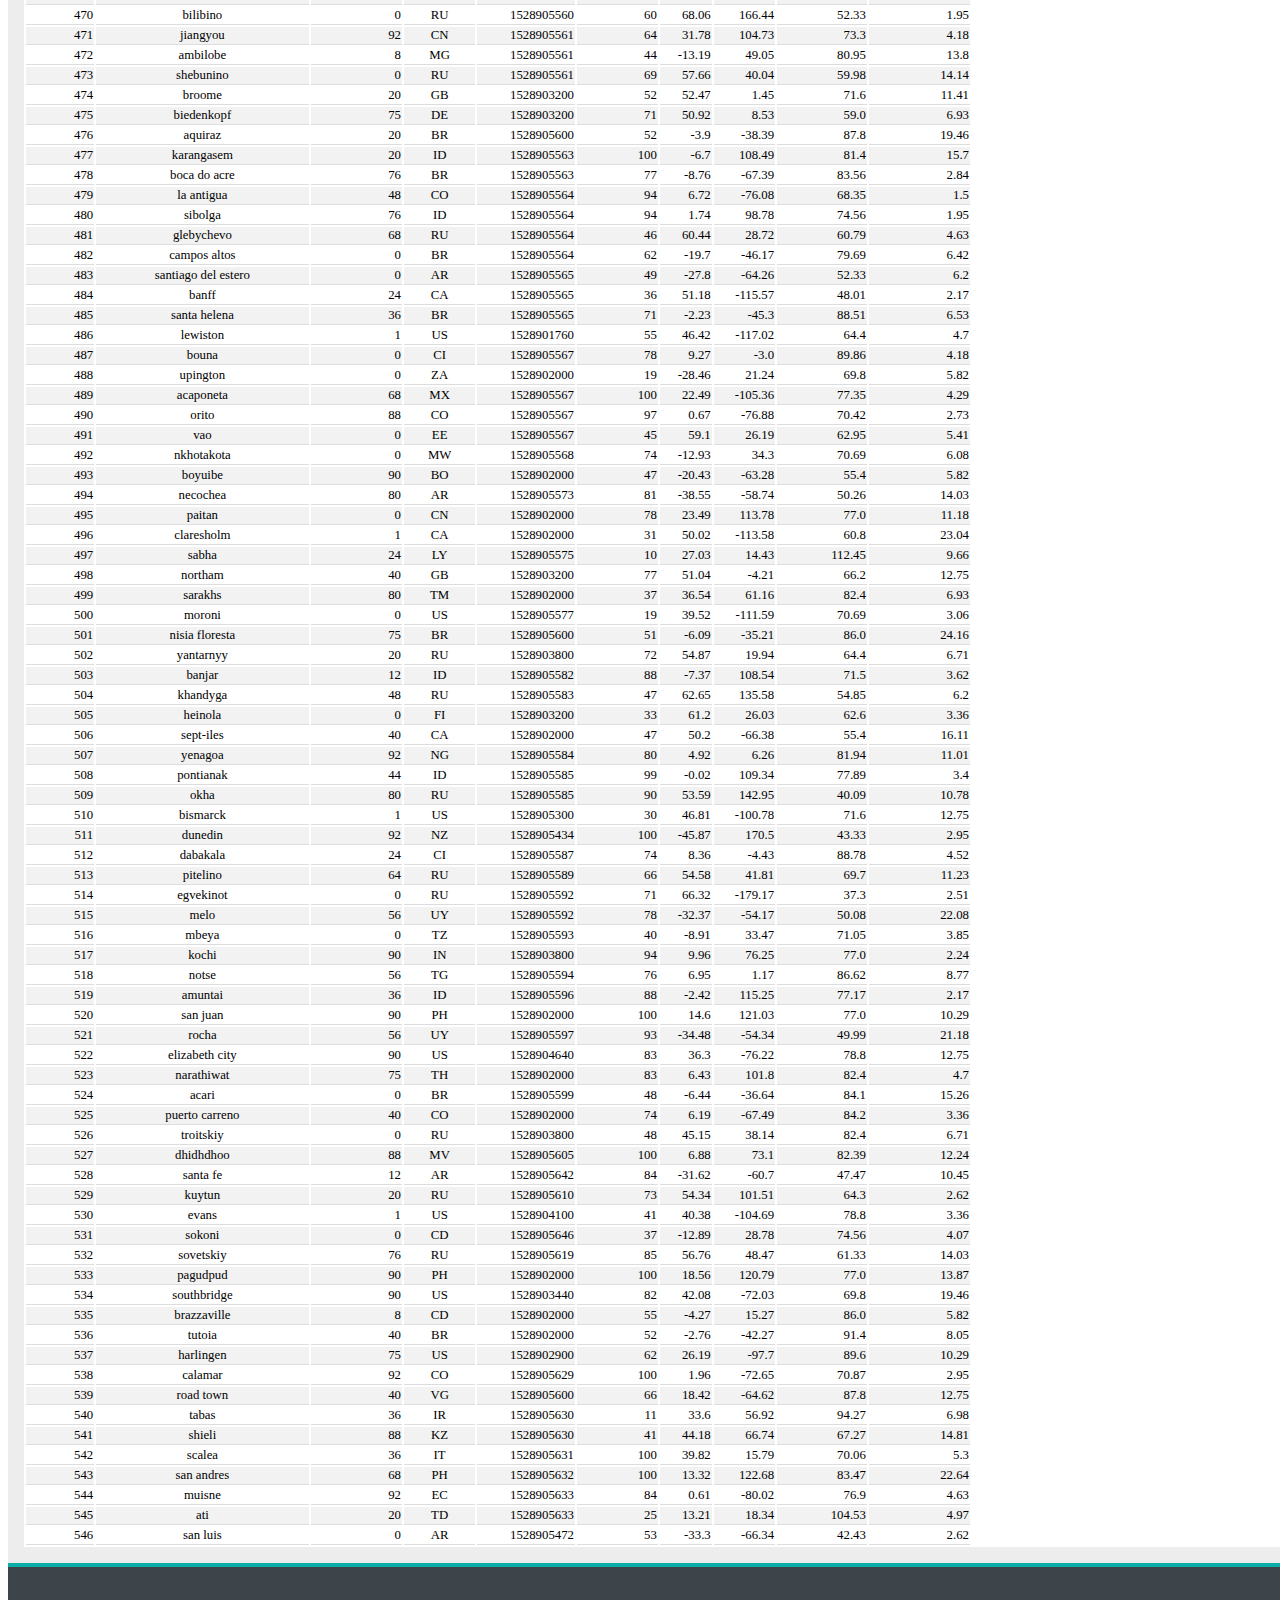
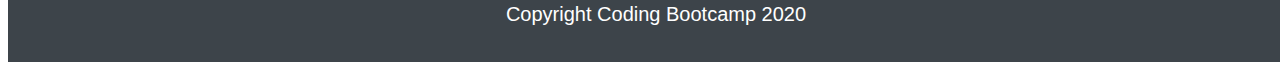
<file: Data page.html>
<!DOCTYPE html>
<html lang="en">
<head>
    <meta charset="UTF-8">
    <meta name="viewpoint" content="width=device-width, initial-scale=1.0">
    <meta http-equiv="X-UA-Compatible" content="ie=edge">
    <title>Data Page</title>
    <link rel="stylesheet" href="https://stackpath.bootstrapcdn.com/bootstrap/4.1.3/css/bootstrap.min.css" integrity="sha384-MCw98/SFnGE8fJT3GXwEOngsV7Zt27NXFoaoApmYm81iuXoPkFOJwJ8ERdknLPMO" crossorigin="anonymous">
    <link rel="stylesheet" href="stylesheet-2.css">
    <script src="https://code.jquery.com/jquery-3.3.1.slim.min.js" integrity="sha384-q8i/X+965DzO0rT7abK41JStQIAqVgRVzpbzo5smXKp4YfRvH+8abtTE1Pi6jizo" crossorigin="anonymous"></script>
    <script src="https://cdnjs.cloudflare.com/ajax/libs/popper.js/1.14.3/umd/popper.min.js" integrity="sha384-ZMP7rVo3mIykV+2+9J3UJ46jBk0WLaUAdn689aCwoqbBJiSnjAK/l8WvCWPIPm49" crossorigin="anonymous"></script>
    <script src="https://stackpath.bootstrapcdn.com/bootstrap/4.1.3/js/bootstrap.min.js" integrity="sha384-ChfqqxuZUCnJSK3+MXmPNIyE6ZbWh2IMqE241rYiqJxyMiZ6OW/JmZQ5stwEULTy" crossorigin="anonymous"></script>
  
 
</head>
<body>
    <div class="container">
        <header>
            <a href="index.html" class="Landing button">
                <h1>Latitude</h1>
            </a>
            <nav class="navbar navbar-expand-lg navbar-light bg-light">
                <button class="navbar-toggler" type="button" data-toggle="collapse" data-target="#navbarNavDropdown" aria-controls="navbarNavDropdown" aria-expanded="false" aria-label="Toggle navigation">
                <span class="navbar-toggler-icon"></span>
              </button>
              <div class="collapse navbar-collapse" id="navbarNavDropdown">
                <ul class="navbar-nav">
                  <li class="nav-item dropdown">
                    <a class="nav-link dropdown-toggle" id="navbarDropdownMenuLink" role="button" data-toggle="dropdown" aria-haspopup="true" aria-expanded="false">
                     Plots
                    </a>
                    <div class="dropdown-menu" aria-labelledby="navbarDropdownMenuLink">
                      <a class="dropdown-item" href="Max Temp.html">Max Temperature</a>
                      <a class="dropdown-item" href="Humidity.html">Humidity</a>
                      <a class="dropdown-item" href="Cloudiness.html">Cloudiness</a>
                      <a class="dropdown-item" href="Wind Speed.html">Wind Speed</a>
                    </div>
                  <li class="nav-item">
                    <a class="nav-link" href="Comparisons page.html">Comparisons</a>
                  </li>
                  <li class="nav-item">
                    <a class="nav-link" href="Data page.html">Data</a>
                  </li>
                </ul>
              </div>
            </nav>
        </header>
    </div>
    <body>

        <div class="white-box-1">
            <div class="container">
                <h2>Data</h2>
                <p>The data used for this project is displayed in the following table</p>
                <div style="overflow-x:auto;">

                <table class="table table-bordered table-hover table-condensed">
                    <thead><tr><th title="Field #1">City_ID</th>
                    <th title="Field #2">City</th>
                    <th title="Field #3">Cloudiness</th>
                    <th title="Field #4">Country</th>
                    <th title="Field #5">Date</th>
                    <th title="Field #6">Humidity</th>
                    <th title="Field #7">Lat</th>
                    <th title="Field #8">Lng</th>
                    <th title="Field #9">Max Temp</th>
                    <th title="Field #10">Wind Speed</th>
                    </tr></thead>
                    <tbody><tr>
                    <td align="right">0</td>
                    <td>jacareacanga</td>
                    <td align="right">0</td>
                    <td>BR</td>
                    <td align="right">1528902000</td>
                    <td align="right">62</td>
                    <td align="right">-6.22</td>
                    <td align="right">-57.76</td>
                    <td align="right">89.6</td>
                    <td align="right">6.93</td>
                    </tr>
                    <tr>
                    <td align="right">1</td>
                    <td>kaitangata</td>
                    <td align="right">100</td>
                    <td>NZ</td>
                    <td align="right">1528905304</td>
                    <td align="right">94</td>
                    <td align="right">-46.28</td>
                    <td align="right">169.85</td>
                    <td align="right">42.61</td>
                    <td align="right">5.64</td>
                    </tr>
                    <tr>
                    <td align="right">2</td>
                    <td>goulburn</td>
                    <td align="right">20</td>
                    <td>AU</td>
                    <td align="right">1528905078</td>
                    <td align="right">91</td>
                    <td align="right">-34.75</td>
                    <td align="right">149.72</td>
                    <td align="right">44.32</td>
                    <td align="right">10.11</td>
                    </tr>
                    <tr>
                    <td align="right">3</td>
                    <td>lata</td>
                    <td align="right">76</td>
                    <td>IN</td>
                    <td align="right">1528905305</td>
                    <td align="right">89</td>
                    <td align="right">30.78</td>
                    <td align="right">78.62</td>
                    <td align="right">59.89</td>
                    <td align="right">0.94</td>
                    </tr>
                    <tr>
                    <td align="right">4</td>
                    <td>chokurdakh</td>
                    <td align="right">0</td>
                    <td>RU</td>
                    <td align="right">1528905306</td>
                    <td align="right">88</td>
                    <td align="right">70.62</td>
                    <td align="right">147.9</td>
                    <td align="right">32.17</td>
                    <td align="right">2.95</td>
                    </tr>
                    <tr>
                    <td align="right">5</td>
                    <td>martyush</td>
                    <td align="right">92</td>
                    <td>RU</td>
                    <td align="right">1528905306</td>
                    <td align="right">94</td>
                    <td align="right">56.4</td>
                    <td align="right">61.89</td>
                    <td align="right">55.03</td>
                    <td align="right">9.33</td>
                    </tr>
                    <tr>
                    <td align="right">6</td>
                    <td>hobart</td>
                    <td align="right">20</td>
                    <td>AU</td>
                    <td align="right">1528902000</td>
                    <td align="right">87</td>
                    <td align="right">-42.88</td>
                    <td align="right">147.33</td>
                    <td align="right">44.6</td>
                    <td align="right">8.05</td>
                    </tr>
                    <tr>
                    <td align="right">7</td>
                    <td>broken hill</td>
                    <td align="right">0</td>
                    <td>AU</td>
                    <td align="right">1528905311</td>
                    <td align="right">88</td>
                    <td align="right">-31.97</td>
                    <td align="right">141.45</td>
                    <td align="right">44.5</td>
                    <td align="right">7.31</td>
                    </tr>
                    <tr>
                    <td align="right">8</td>
                    <td>harnosand</td>
                    <td align="right">0</td>
                    <td>SE</td>
                    <td align="right">1528903200</td>
                    <td align="right">44</td>
                    <td align="right">62.63</td>
                    <td align="right">17.94</td>
                    <td align="right">60.8</td>
                    <td align="right">13.87</td>
                    </tr>
                    <tr>
                    <td align="right">9</td>
                    <td>tuatapere</td>
                    <td align="right">0</td>
                    <td>NZ</td>
                    <td align="right">1528905312</td>
                    <td align="right">100</td>
                    <td align="right">-46.13</td>
                    <td align="right">167.69</td>
                    <td align="right">38.92</td>
                    <td align="right">3.4</td>
                    </tr>
                    <tr>
                    <td align="right">10</td>
                    <td>puerto ayora</td>
                    <td align="right">90</td>
                    <td>EC</td>
                    <td align="right">1528902000</td>
                    <td align="right">69</td>
                    <td align="right">-0.74</td>
                    <td align="right">-90.35</td>
                    <td align="right">77.0</td>
                    <td align="right">13.87</td>
                    </tr>
                    <tr>
                    <td align="right">11</td>
                    <td>havre-saint-pierre</td>
                    <td align="right">75</td>
                    <td>CA</td>
                    <td align="right">1528902000</td>
                    <td align="right">58</td>
                    <td align="right">50.23</td>
                    <td align="right">-63.6</td>
                    <td align="right">53.6</td>
                    <td align="right">19.46</td>
                    </tr>
                    <tr>
                    <td align="right">12</td>
                    <td>punta arenas</td>
                    <td align="right">0</td>
                    <td>CL</td>
                    <td align="right">1528902000</td>
                    <td align="right">100</td>
                    <td align="right">-53.16</td>
                    <td align="right">-70.91</td>
                    <td align="right">35.6</td>
                    <td align="right">9.17</td>
                    </tr>
                    <tr>
                    <td align="right">13</td>
                    <td>tasiilaq</td>
                    <td align="right">75</td>
                    <td>GL</td>
                    <td align="right">1528901400</td>
                    <td align="right">60</td>
                    <td align="right">65.61</td>
                    <td align="right">-37.64</td>
                    <td align="right">39.2</td>
                    <td align="right">2.24</td>
                    </tr>
                    <tr>
                    <td align="right">14</td>
                    <td>chapais</td>
                    <td align="right">40</td>
                    <td>CA</td>
                    <td align="right">1528902000</td>
                    <td align="right">38</td>
                    <td align="right">49.78</td>
                    <td align="right">-74.86</td>
                    <td align="right">59.0</td>
                    <td align="right">10.29</td>
                    </tr>
                    <tr>
                    <td align="right">15</td>
                    <td>avarua</td>
                    <td align="right">40</td>
                    <td>CK</td>
                    <td align="right">1528902000</td>
                    <td align="right">56</td>
                    <td align="right">-21.21</td>
                    <td align="right">-159.78</td>
                    <td align="right">73.4</td>
                    <td align="right">10.29</td>
                    </tr>
                    <tr>
                    <td align="right">16</td>
                    <td>hofn</td>
                    <td align="right">75</td>
                    <td>IS</td>
                    <td align="right">1528902000</td>
                    <td align="right">87</td>
                    <td align="right">64.25</td>
                    <td align="right">-15.21</td>
                    <td align="right">51.8</td>
                    <td align="right">8.05</td>
                    </tr>
                    <tr>
                    <td align="right">17</td>
                    <td>yukamenskoye</td>
                    <td align="right">92</td>
                    <td>RU</td>
                    <td align="right">1528905315</td>
                    <td align="right">98</td>
                    <td align="right">57.89</td>
                    <td align="right">52.24</td>
                    <td align="right">56.65</td>
                    <td align="right">10.22</td>
                    </tr>
                    <tr>
                    <td align="right">18</td>
                    <td>khandbari</td>
                    <td align="right">80</td>
                    <td>NP</td>
                    <td align="right">1528905315</td>
                    <td align="right">67</td>
                    <td align="right">27.38</td>
                    <td align="right">87.21</td>
                    <td align="right">44.59</td>
                    <td align="right">1.39</td>
                    </tr>
                    <tr>
                    <td align="right">19</td>
                    <td>bethel</td>
                    <td align="right">1</td>
                    <td>US</td>
                    <td align="right">1528901580</td>
                    <td align="right">93</td>
                    <td align="right">60.79</td>
                    <td align="right">-161.76</td>
                    <td align="right">44.6</td>
                    <td align="right">8.05</td>
                    </tr>
                    <tr>
                    <td align="right">20</td>
                    <td>ushuaia</td>
                    <td align="right">75</td>
                    <td>AR</td>
                    <td align="right">1528902000</td>
                    <td align="right">64</td>
                    <td align="right">-54.81</td>
                    <td align="right">-68.31</td>
                    <td align="right">41.0</td>
                    <td align="right">3.36</td>
                    </tr>
                    <tr>
                    <td align="right">21</td>
                    <td>east london</td>
                    <td align="right">0</td>
                    <td>ZA</td>
                    <td align="right">1528902000</td>
                    <td align="right">37</td>
                    <td align="right">-33.02</td>
                    <td align="right">27.91</td>
                    <td align="right">69.8</td>
                    <td align="right">5.82</td>
                    </tr>
                    <tr>
                    <td align="right">22</td>
                    <td>bluff</td>
                    <td align="right">76</td>
                    <td>AU</td>
                    <td align="right">1528905321</td>
                    <td align="right">76</td>
                    <td align="right">-23.58</td>
                    <td align="right">149.07</td>
                    <td align="right">61.96</td>
                    <td align="right">4.74</td>
                    </tr>
                    <tr>
                    <td align="right">23</td>
                    <td>mount isa</td>
                    <td align="right">75</td>
                    <td>AU</td>
                    <td align="right">1528902000</td>
                    <td align="right">100</td>
                    <td align="right">-20.73</td>
                    <td align="right">139.49</td>
                    <td align="right">64.4</td>
                    <td align="right">3.29</td>
                    </tr>
                    <tr>
                    <td align="right">24</td>
                    <td>pevek</td>
                    <td align="right">0</td>
                    <td>RU</td>
                    <td align="right">1528905321</td>
                    <td align="right">71</td>
                    <td align="right">69.7</td>
                    <td align="right">170.27</td>
                    <td align="right">36.94</td>
                    <td align="right">6.98</td>
                    </tr>
                    <tr>
                    <td align="right">25</td>
                    <td>gao</td>
                    <td align="right">24</td>
                    <td>ML</td>
                    <td align="right">1528905321</td>
                    <td align="right">16</td>
                    <td align="right">16.28</td>
                    <td align="right">-0.04</td>
                    <td align="right">110.02</td>
                    <td align="right">4.97</td>
                    </tr>
                    <tr>
                    <td align="right">26</td>
                    <td>cabo san lucas</td>
                    <td align="right">75</td>
                    <td>MX</td>
                    <td align="right">1528901160</td>
                    <td align="right">74</td>
                    <td align="right">22.89</td>
                    <td align="right">-109.91</td>
                    <td align="right">84.2</td>
                    <td align="right">10.29</td>
                    </tr>
                    <tr>
                    <td align="right">27</td>
                    <td>sao filipe</td>
                    <td align="right">0</td>
                    <td>CV</td>
                    <td align="right">1528905323</td>
                    <td align="right">88</td>
                    <td align="right">14.9</td>
                    <td align="right">-24.5</td>
                    <td align="right">75.73</td>
                    <td align="right">13.02</td>
                    </tr>
                    <tr>
                    <td align="right">28</td>
                    <td>tiksi</td>
                    <td align="right">44</td>
                    <td>RU</td>
                    <td align="right">1528905298</td>
                    <td align="right">58</td>
                    <td align="right">71.64</td>
                    <td align="right">128.87</td>
                    <td align="right">57.73</td>
                    <td align="right">10.11</td>
                    </tr>
                    <tr>
                    <td align="right">29</td>
                    <td>busselton</td>
                    <td align="right">92</td>
                    <td>AU</td>
                    <td align="right">1528905323</td>
                    <td align="right">100</td>
                    <td align="right">-33.64</td>
                    <td align="right">115.35</td>
                    <td align="right">60.43</td>
                    <td align="right">10.56</td>
                    </tr>
                    <tr>
                    <td align="right">30</td>
                    <td>alofi</td>
                    <td align="right">76</td>
                    <td>NU</td>
                    <td align="right">1528902000</td>
                    <td align="right">88</td>
                    <td align="right">-19.06</td>
                    <td align="right">-169.92</td>
                    <td align="right">71.6</td>
                    <td align="right">3.36</td>
                    </tr>
                    <tr>
                    <td align="right">31</td>
                    <td>ola</td>
                    <td align="right">75</td>
                    <td>RU</td>
                    <td align="right">1528902000</td>
                    <td align="right">100</td>
                    <td align="right">59.58</td>
                    <td align="right">151.3</td>
                    <td align="right">42.8</td>
                    <td align="right">7.76</td>
                    </tr>
                    <tr>
                    <td align="right">32</td>
                    <td>atar</td>
                    <td align="right">20</td>
                    <td>MR</td>
                    <td align="right">1528902000</td>
                    <td align="right">19</td>
                    <td align="right">20.52</td>
                    <td align="right">-13.05</td>
                    <td align="right">91.4</td>
                    <td align="right">9.17</td>
                    </tr>
                    <tr>
                    <td align="right">33</td>
                    <td>rikitea</td>
                    <td align="right">0</td>
                    <td>PF</td>
                    <td align="right">1528905325</td>
                    <td align="right">100</td>
                    <td align="right">-23.12</td>
                    <td align="right">-134.97</td>
                    <td align="right">73.57</td>
                    <td align="right">8.66</td>
                    </tr>
                    <tr>
                    <td align="right">34</td>
                    <td>hermanus</td>
                    <td align="right">0</td>
                    <td>ZA</td>
                    <td align="right">1528905325</td>
                    <td align="right">24</td>
                    <td align="right">-34.42</td>
                    <td align="right">19.24</td>
                    <td align="right">77.17</td>
                    <td align="right">8.66</td>
                    </tr>
                    <tr>
                    <td align="right">35</td>
                    <td>ponta delgada</td>
                    <td align="right">75</td>
                    <td>PT</td>
                    <td align="right">1528903800</td>
                    <td align="right">88</td>
                    <td align="right">37.73</td>
                    <td align="right">-25.67</td>
                    <td align="right">71.6</td>
                    <td align="right">12.75</td>
                    </tr>
                    <tr>
                    <td align="right">36</td>
                    <td>bambari</td>
                    <td align="right">24</td>
                    <td>CF</td>
                    <td align="right">1528905326</td>
                    <td align="right">84</td>
                    <td align="right">5.77</td>
                    <td align="right">20.68</td>
                    <td align="right">81.85</td>
                    <td align="right">7.65</td>
                    </tr>
                    <tr>
                    <td align="right">37</td>
                    <td>cap malheureux</td>
                    <td align="right">75</td>
                    <td>MU</td>
                    <td align="right">1528902000</td>
                    <td align="right">69</td>
                    <td align="right">-19.98</td>
                    <td align="right">57.61</td>
                    <td align="right">75.2</td>
                    <td align="right">14.99</td>
                    </tr>
                    <tr>
                    <td align="right">38</td>
                    <td>puerto escondido</td>
                    <td align="right">75</td>
                    <td>MX</td>
                    <td align="right">1528901100</td>
                    <td align="right">65</td>
                    <td align="right">15.86</td>
                    <td align="right">-97.07</td>
                    <td align="right">80.6</td>
                    <td align="right">3.36</td>
                    </tr>
                    <tr>
                    <td align="right">39</td>
                    <td>qaanaaq</td>
                    <td align="right">32</td>
                    <td>GL</td>
                    <td align="right">1528905330</td>
                    <td align="right">100</td>
                    <td align="right">77.48</td>
                    <td align="right">-69.36</td>
                    <td align="right">31.45</td>
                    <td align="right">6.31</td>
                    </tr>
                    <tr>
                    <td align="right">40</td>
                    <td>new norfolk</td>
                    <td align="right">20</td>
                    <td>AU</td>
                    <td align="right">1528902000</td>
                    <td align="right">87</td>
                    <td align="right">-42.78</td>
                    <td align="right">147.06</td>
                    <td align="right">44.6</td>
                    <td align="right">8.05</td>
                    </tr>
                    <tr>
                    <td align="right">41</td>
                    <td>najran</td>
                    <td align="right">40</td>
                    <td>SA</td>
                    <td align="right">1528902000</td>
                    <td align="right">13</td>
                    <td align="right">17.54</td>
                    <td align="right">44.22</td>
                    <td align="right">98.6</td>
                    <td align="right">11.41</td>
                    </tr>
                    <tr>
                    <td align="right">42</td>
                    <td>isla mujeres</td>
                    <td align="right">90</td>
                    <td>MX</td>
                    <td align="right">1528904340</td>
                    <td align="right">100</td>
                    <td align="right">21.23</td>
                    <td align="right">-86.73</td>
                    <td align="right">75.2</td>
                    <td align="right">16.11</td>
                    </tr>
                    <tr>
                    <td align="right">43</td>
                    <td>mar del plata</td>
                    <td align="right">0</td>
                    <td>AR</td>
                    <td align="right">1528905297</td>
                    <td align="right">100</td>
                    <td align="right">-46.43</td>
                    <td align="right">-67.52</td>
                    <td align="right">32.53</td>
                    <td align="right">7.31</td>
                    </tr>
                    <tr>
                    <td align="right">44</td>
                    <td>provideniya</td>
                    <td align="right">0</td>
                    <td>RU</td>
                    <td align="right">1528905332</td>
                    <td align="right">91</td>
                    <td align="right">64.42</td>
                    <td align="right">-173.23</td>
                    <td align="right">40.63</td>
                    <td align="right">10.78</td>
                    </tr>
                    <tr>
                    <td align="right">45</td>
                    <td>jamestown</td>
                    <td align="right">12</td>
                    <td>AU</td>
                    <td align="right">1528905333</td>
                    <td align="right">88</td>
                    <td align="right">-33.21</td>
                    <td align="right">138.6</td>
                    <td align="right">43.15</td>
                    <td align="right">10.89</td>
                    </tr>
                    <tr>
                    <td align="right">46</td>
                    <td>medicine hat</td>
                    <td align="right">20</td>
                    <td>CA</td>
                    <td align="right">1528902000</td>
                    <td align="right">34</td>
                    <td align="right">50.04</td>
                    <td align="right">-110.68</td>
                    <td align="right">66.2</td>
                    <td align="right">14.99</td>
                    </tr>
                    <tr>
                    <td align="right">47</td>
                    <td>katsuura</td>
                    <td align="right">8</td>
                    <td>JP</td>
                    <td align="right">1528905334</td>
                    <td align="right">88</td>
                    <td align="right">33.93</td>
                    <td align="right">134.5</td>
                    <td align="right">62.05</td>
                    <td align="right">7.54</td>
                    </tr>
                    <tr>
                    <td align="right">48</td>
                    <td>aklavik</td>
                    <td align="right">20</td>
                    <td>CA</td>
                    <td align="right">1528902000</td>
                    <td align="right">53</td>
                    <td align="right">68.22</td>
                    <td align="right">-135.01</td>
                    <td align="right">51.8</td>
                    <td align="right">11.41</td>
                    </tr>
                    <tr>
                    <td align="right">49</td>
                    <td>tuktoyaktuk</td>
                    <td align="right">20</td>
                    <td>CA</td>
                    <td align="right">1528902000</td>
                    <td align="right">61</td>
                    <td align="right">69.44</td>
                    <td align="right">-133.03</td>
                    <td align="right">46.4</td>
                    <td align="right">6.93</td>
                    </tr>
                    <tr>
                    <td align="right">50</td>
                    <td>kapaa</td>
                    <td align="right">90</td>
                    <td>US</td>
                    <td align="right">1528901760</td>
                    <td align="right">88</td>
                    <td align="right">22.08</td>
                    <td align="right">-159.32</td>
                    <td align="right">75.2</td>
                    <td align="right">14.99</td>
                    </tr>
                    <tr>
                    <td align="right">51</td>
                    <td>mildura</td>
                    <td align="right">0</td>
                    <td>AU</td>
                    <td align="right">1528905300</td>
                    <td align="right">92</td>
                    <td align="right">-34.18</td>
                    <td align="right">142.16</td>
                    <td align="right">45.67</td>
                    <td align="right">9.66</td>
                    </tr>
                    <tr>
                    <td align="right">52</td>
                    <td>souillac</td>
                    <td align="right">75</td>
                    <td>FR</td>
                    <td align="right">1528903800</td>
                    <td align="right">49</td>
                    <td align="right">45.6</td>
                    <td align="right">-0.6</td>
                    <td align="right">73.4</td>
                    <td align="right">10.29</td>
                    </tr>
                    <tr>
                    <td align="right">53</td>
                    <td>lorengau</td>
                    <td align="right">100</td>
                    <td>PG</td>
                    <td align="right">1528905336</td>
                    <td align="right">100</td>
                    <td align="right">-2.02</td>
                    <td align="right">147.27</td>
                    <td align="right">80.59</td>
                    <td align="right">3.85</td>
                    </tr>
                    <tr>
                    <td align="right">54</td>
                    <td>praia</td>
                    <td align="right">20</td>
                    <td>BR</td>
                    <td align="right">1528902000</td>
                    <td align="right">47</td>
                    <td align="right">-20.25</td>
                    <td align="right">-43.81</td>
                    <td align="right">82.4</td>
                    <td align="right">3.36</td>
                    </tr>
                    <tr>
                    <td align="right">55</td>
                    <td>port alfred</td>
                    <td align="right">0</td>
                    <td>ZA</td>
                    <td align="right">1528905338</td>
                    <td align="right">50</td>
                    <td align="right">-33.59</td>
                    <td align="right">26.89</td>
                    <td align="right">76.54</td>
                    <td align="right">7.2</td>
                    </tr>
                    <tr>
                    <td align="right">56</td>
                    <td>barranca</td>
                    <td align="right">0</td>
                    <td>PE</td>
                    <td align="right">1528905339</td>
                    <td align="right">98</td>
                    <td align="right">-10.75</td>
                    <td align="right">-77.76</td>
                    <td align="right">61.87</td>
                    <td align="right">9.89</td>
                    </tr>
                    <tr>
                    <td align="right">57</td>
                    <td>nome</td>
                    <td align="right">40</td>
                    <td>US</td>
                    <td align="right">1528902900</td>
                    <td align="right">70</td>
                    <td align="right">30.04</td>
                    <td align="right">-94.42</td>
                    <td align="right">87.8</td>
                    <td align="right">3.36</td>
                    </tr>
                    <tr>
                    <td align="right">58</td>
                    <td>matay</td>
                    <td align="right">0</td>
                    <td>EG</td>
                    <td align="right">1528905339</td>
                    <td align="right">23</td>
                    <td align="right">28.42</td>
                    <td align="right">30.79</td>
                    <td align="right">97.69</td>
                    <td align="right">6.98</td>
                    </tr>
                    <tr>
                    <td align="right">59</td>
                    <td>saskylakh</td>
                    <td align="right">48</td>
                    <td>RU</td>
                    <td align="right">1528905339</td>
                    <td align="right">55</td>
                    <td align="right">71.97</td>
                    <td align="right">114.09</td>
                    <td align="right">59.53</td>
                    <td align="right">5.86</td>
                    </tr>
                    <tr>
                    <td align="right">60</td>
                    <td>itarema</td>
                    <td align="right">0</td>
                    <td>BR</td>
                    <td align="right">1528905340</td>
                    <td align="right">61</td>
                    <td align="right">-2.92</td>
                    <td align="right">-39.92</td>
                    <td align="right">88.33</td>
                    <td align="right">12.57</td>
                    </tr>
                    <tr>
                    <td align="right">61</td>
                    <td>butaritari</td>
                    <td align="right">56</td>
                    <td>KI</td>
                    <td align="right">1528905340</td>
                    <td align="right">100</td>
                    <td align="right">3.07</td>
                    <td align="right">172.79</td>
                    <td align="right">81.13</td>
                    <td align="right">7.31</td>
                    </tr>
                    <tr>
                    <td align="right">62</td>
                    <td>peniche</td>
                    <td align="right">20</td>
                    <td>PT</td>
                    <td align="right">1528903800</td>
                    <td align="right">64</td>
                    <td align="right">39.36</td>
                    <td align="right">-9.38</td>
                    <td align="right">75.2</td>
                    <td align="right">12.75</td>
                    </tr>
                    <tr>
                    <td align="right">63</td>
                    <td>beloha</td>
                    <td align="right">0</td>
                    <td>MG</td>
                    <td align="right">1528905340</td>
                    <td align="right">57</td>
                    <td align="right">-25.17</td>
                    <td align="right">45.06</td>
                    <td align="right">71.95</td>
                    <td align="right">16.37</td>
                    </tr>
                    <tr>
                    <td align="right">64</td>
                    <td>anadyr</td>
                    <td align="right">0</td>
                    <td>RU</td>
                    <td align="right">1528902000</td>
                    <td align="right">57</td>
                    <td align="right">64.73</td>
                    <td align="right">177.51</td>
                    <td align="right">48.2</td>
                    <td align="right">4.47</td>
                    </tr>
                    <tr>
                    <td align="right">65</td>
                    <td>luderitz</td>
                    <td align="right">12</td>
                    <td>NA</td>
                    <td align="right">1528905342</td>
                    <td align="right">64</td>
                    <td align="right">-26.65</td>
                    <td align="right">15.16</td>
                    <td align="right">64.03</td>
                    <td align="right">17.38</td>
                    </tr>
                    <tr>
                    <td align="right">66</td>
                    <td>rochester</td>
                    <td align="right">1</td>
                    <td>US</td>
                    <td align="right">1528902960</td>
                    <td align="right">37</td>
                    <td align="right">44.02</td>
                    <td align="right">-92.46</td>
                    <td align="right">73.4</td>
                    <td align="right">6.93</td>
                    </tr>
                    <tr>
                    <td align="right">67</td>
                    <td>bosaso</td>
                    <td align="right">0</td>
                    <td>SO</td>
                    <td align="right">1528905347</td>
                    <td align="right">86</td>
                    <td align="right">11.28</td>
                    <td align="right">49.18</td>
                    <td align="right">89.77</td>
                    <td align="right">3.96</td>
                    </tr>
                    <tr>
                    <td align="right">68</td>
                    <td>faanui</td>
                    <td align="right">0</td>
                    <td>PF</td>
                    <td align="right">1528905347</td>
                    <td align="right">100</td>
                    <td align="right">-16.48</td>
                    <td align="right">-151.75</td>
                    <td align="right">79.96</td>
                    <td align="right">11.79</td>
                    </tr>
                    <tr>
                    <td align="right">69</td>
                    <td>grindavik</td>
                    <td align="right">75</td>
                    <td>IS</td>
                    <td align="right">1528902000</td>
                    <td align="right">70</td>
                    <td align="right">63.84</td>
                    <td align="right">-22.43</td>
                    <td align="right">48.2</td>
                    <td align="right">5.82</td>
                    </tr>
                    <tr>
                    <td align="right">70</td>
                    <td>margate</td>
                    <td align="right">20</td>
                    <td>AU</td>
                    <td align="right">1528902000</td>
                    <td align="right">87</td>
                    <td align="right">-43.03</td>
                    <td align="right">147.26</td>
                    <td align="right">44.6</td>
                    <td align="right">8.05</td>
                    </tr>
                    <tr>
                    <td align="right">71</td>
                    <td>marsh harbour</td>
                    <td align="right">88</td>
                    <td>BS</td>
                    <td align="right">1528905349</td>
                    <td align="right">95</td>
                    <td align="right">26.54</td>
                    <td align="right">-77.06</td>
                    <td align="right">82.39</td>
                    <td align="right">10.0</td>
                    </tr>
                    <tr>
                    <td align="right">72</td>
                    <td>comodoro rivadavia</td>
                    <td align="right">40</td>
                    <td>AR</td>
                    <td align="right">1528902000</td>
                    <td align="right">60</td>
                    <td align="right">-45.87</td>
                    <td align="right">-67.48</td>
                    <td align="right">42.8</td>
                    <td align="right">9.17</td>
                    </tr>
                    <tr>
                    <td align="right">73</td>
                    <td>upernavik</td>
                    <td align="right">92</td>
                    <td>GL</td>
                    <td align="right">1528905350</td>
                    <td align="right">100</td>
                    <td align="right">72.79</td>
                    <td align="right">-56.15</td>
                    <td align="right">29.29</td>
                    <td align="right">3.74</td>
                    </tr>
                    <tr>
                    <td align="right">74</td>
                    <td>uige</td>
                    <td align="right">0</td>
                    <td>AO</td>
                    <td align="right">1528905350</td>
                    <td align="right">29</td>
                    <td align="right">-7.61</td>
                    <td align="right">15.06</td>
                    <td align="right">86.8</td>
                    <td align="right">3.18</td>
                    </tr>
                    <tr>
                    <td align="right">75</td>
                    <td>bredasdorp</td>
                    <td align="right">0</td>
                    <td>ZA</td>
                    <td align="right">1528902000</td>
                    <td align="right">23</td>
                    <td align="right">-34.53</td>
                    <td align="right">20.04</td>
                    <td align="right">82.4</td>
                    <td align="right">5.82</td>
                    </tr>
                    <tr>
                    <td align="right">76</td>
                    <td>bodden town</td>
                    <td align="right">40</td>
                    <td>KY</td>
                    <td align="right">1528902000</td>
                    <td align="right">78</td>
                    <td align="right">19.28</td>
                    <td align="right">-81.25</td>
                    <td align="right">80.6</td>
                    <td align="right">16.11</td>
                    </tr>
                    <tr>
                    <td align="right">77</td>
                    <td>guerrero negro</td>
                    <td align="right">44</td>
                    <td>MX</td>
                    <td align="right">1528905350</td>
                    <td align="right">88</td>
                    <td align="right">27.97</td>
                    <td align="right">-114.04</td>
                    <td align="right">63.85</td>
                    <td align="right">3.74</td>
                    </tr>
                    <tr>
                    <td align="right">78</td>
                    <td>bilma</td>
                    <td align="right">0</td>
                    <td>NE</td>
                    <td align="right">1528905351</td>
                    <td align="right">12</td>
                    <td align="right">18.69</td>
                    <td align="right">12.92</td>
                    <td align="right">110.47</td>
                    <td align="right">4.63</td>
                    </tr>
                    <tr>
                    <td align="right">79</td>
                    <td>carnarvon</td>
                    <td align="right">0</td>
                    <td>ZA</td>
                    <td align="right">1528905351</td>
                    <td align="right">30</td>
                    <td align="right">-30.97</td>
                    <td align="right">22.13</td>
                    <td align="right">60.43</td>
                    <td align="right">14.25</td>
                    </tr>
                    <tr>
                    <td align="right">80</td>
                    <td>ponta do sol</td>
                    <td align="right">12</td>
                    <td>BR</td>
                    <td align="right">1528905352</td>
                    <td align="right">72</td>
                    <td align="right">-20.63</td>
                    <td align="right">-46.0</td>
                    <td align="right">78.25</td>
                    <td align="right">3.96</td>
                    </tr>
                    <tr>
                    <td align="right">81</td>
                    <td>vila franca do campo</td>
                    <td align="right">75</td>
                    <td>PT</td>
                    <td align="right">1528903800</td>
                    <td align="right">88</td>
                    <td align="right">37.72</td>
                    <td align="right">-25.43</td>
                    <td align="right">71.6</td>
                    <td align="right">12.75</td>
                    </tr>
                    <tr>
                    <td align="right">82</td>
                    <td>puerto del rosario</td>
                    <td align="right">20</td>
                    <td>ES</td>
                    <td align="right">1528903800</td>
                    <td align="right">60</td>
                    <td align="right">28.5</td>
                    <td align="right">-13.86</td>
                    <td align="right">73.4</td>
                    <td align="right">17.22</td>
                    </tr>
                    <tr>
                    <td align="right">83</td>
                    <td>sitka</td>
                    <td align="right">20</td>
                    <td>US</td>
                    <td align="right">1528905353</td>
                    <td align="right">92</td>
                    <td align="right">37.17</td>
                    <td align="right">-99.65</td>
                    <td align="right">74.02</td>
                    <td align="right">5.97</td>
                    </tr>
                    <tr>
                    <td align="right">84</td>
                    <td>camacha</td>
                    <td align="right">75</td>
                    <td>PT</td>
                    <td align="right">1528903800</td>
                    <td align="right">72</td>
                    <td align="right">33.08</td>
                    <td align="right">-16.33</td>
                    <td align="right">68.0</td>
                    <td align="right">16.11</td>
                    </tr>
                    <tr>
                    <td align="right">85</td>
                    <td>saint-philippe</td>
                    <td align="right">1</td>
                    <td>CA</td>
                    <td align="right">1528902900</td>
                    <td align="right">54</td>
                    <td align="right">45.36</td>
                    <td align="right">-73.48</td>
                    <td align="right">78.8</td>
                    <td align="right">11.41</td>
                    </tr>
                    <tr>
                    <td align="right">86</td>
                    <td>port blair</td>
                    <td align="right">92</td>
                    <td>IN</td>
                    <td align="right">1528905357</td>
                    <td align="right">97</td>
                    <td align="right">11.67</td>
                    <td align="right">92.75</td>
                    <td align="right">84.37</td>
                    <td align="right">25.1</td>
                    </tr>
                    <tr>
                    <td align="right">87</td>
                    <td>albany</td>
                    <td align="right">90</td>
                    <td>US</td>
                    <td align="right">1528903860</td>
                    <td align="right">68</td>
                    <td align="right">42.65</td>
                    <td align="right">-73.75</td>
                    <td align="right">69.8</td>
                    <td align="right">3.36</td>
                    </tr>
                    <tr>
                    <td align="right">88</td>
                    <td>barrow</td>
                    <td align="right">88</td>
                    <td>AR</td>
                    <td align="right">1528905182</td>
                    <td align="right">72</td>
                    <td align="right">-38.31</td>
                    <td align="right">-60.23</td>
                    <td align="right">50.26</td>
                    <td align="right">8.21</td>
                    </tr>
                    <tr>
                    <td align="right">89</td>
                    <td>qorveh</td>
                    <td align="right">92</td>
                    <td>IR</td>
                    <td align="right">1528905357</td>
                    <td align="right">22</td>
                    <td align="right">35.17</td>
                    <td align="right">47.8</td>
                    <td align="right">76.72</td>
                    <td align="right">3.18</td>
                    </tr>
                    <tr>
                    <td align="right">90</td>
                    <td>san jeronimo</td>
                    <td align="right">90</td>
                    <td>PE</td>
                    <td align="right">1528902000</td>
                    <td align="right">81</td>
                    <td align="right">-13.65</td>
                    <td align="right">-73.37</td>
                    <td align="right">46.4</td>
                    <td align="right">2.39</td>
                    </tr>
                    <tr>
                    <td align="right">91</td>
                    <td>mataura</td>
                    <td align="right">24</td>
                    <td>NZ</td>
                    <td align="right">1528905299</td>
                    <td align="right">79</td>
                    <td align="right">-46.19</td>
                    <td align="right">168.86</td>
                    <td align="right">25.69</td>
                    <td align="right">3.18</td>
                    </tr>
                    <tr>
                    <td align="right">92</td>
                    <td>buala</td>
                    <td align="right">64</td>
                    <td>SB</td>
                    <td align="right">1528905359</td>
                    <td align="right">100</td>
                    <td align="right">-8.15</td>
                    <td align="right">159.59</td>
                    <td align="right">78.7</td>
                    <td align="right">4.18</td>
                    </tr>
                    <tr>
                    <td align="right">93</td>
                    <td>eyl</td>
                    <td align="right">20</td>
                    <td>SO</td>
                    <td align="right">1528905359</td>
                    <td align="right">57</td>
                    <td align="right">7.98</td>
                    <td align="right">49.82</td>
                    <td align="right">86.62</td>
                    <td align="right">22.41</td>
                    </tr>
                    <tr>
                    <td align="right">94</td>
                    <td>abu dhabi</td>
                    <td align="right">0</td>
                    <td>AE</td>
                    <td align="right">1528902000</td>
                    <td align="right">29</td>
                    <td align="right">24.47</td>
                    <td align="right">54.37</td>
                    <td align="right">98.6</td>
                    <td align="right">16.11</td>
                    </tr>
                    <tr>
                    <td align="right">95</td>
                    <td>tahe</td>
                    <td align="right">92</td>
                    <td>CN</td>
                    <td align="right">1528905359</td>
                    <td align="right">98</td>
                    <td align="right">52.34</td>
                    <td align="right">124.71</td>
                    <td align="right">51.43</td>
                    <td align="right">2.17</td>
                    </tr>
                    <tr>
                    <td align="right">96</td>
                    <td>chuy</td>
                    <td align="right">80</td>
                    <td>UY</td>
                    <td align="right">1528905099</td>
                    <td align="right">93</td>
                    <td align="right">-33.69</td>
                    <td align="right">-53.46</td>
                    <td align="right">52.87</td>
                    <td align="right">28.9</td>
                    </tr>
                    <tr>
                    <td align="right">97</td>
                    <td>dzerzhinskoye</td>
                    <td align="right">8</td>
                    <td>RU</td>
                    <td align="right">1528905360</td>
                    <td align="right">69</td>
                    <td align="right">56.84</td>
                    <td align="right">95.22</td>
                    <td align="right">65.11</td>
                    <td align="right">3.85</td>
                    </tr>
                    <tr>
                    <td align="right">98</td>
                    <td>vanavara</td>
                    <td align="right">0</td>
                    <td>RU</td>
                    <td align="right">1528905360</td>
                    <td align="right">50</td>
                    <td align="right">60.35</td>
                    <td align="right">102.28</td>
                    <td align="right">64.21</td>
                    <td align="right">5.64</td>
                    </tr>
                    <tr>
                    <td align="right">99</td>
                    <td>muros</td>
                    <td align="right">40</td>
                    <td>ES</td>
                    <td align="right">1528903800</td>
                    <td align="right">72</td>
                    <td align="right">42.77</td>
                    <td align="right">-9.06</td>
                    <td align="right">66.2</td>
                    <td align="right">10.29</td>
                    </tr>
                    <tr>
                    <td align="right">100</td>
                    <td>auchel</td>
                    <td align="right">0</td>
                    <td>FR</td>
                    <td align="right">1528903800</td>
                    <td align="right">49</td>
                    <td align="right">50.51</td>
                    <td align="right">2.47</td>
                    <td align="right">68.0</td>
                    <td align="right">3.36</td>
                    </tr>
                    <tr>
                    <td align="right">101</td>
                    <td>bubaque</td>
                    <td align="right">40</td>
                    <td>GW</td>
                    <td align="right">1528902000</td>
                    <td align="right">55</td>
                    <td align="right">11.28</td>
                    <td align="right">-15.83</td>
                    <td align="right">91.4</td>
                    <td align="right">11.41</td>
                    </tr>
                    <tr>
                    <td align="right">102</td>
                    <td>khatanga</td>
                    <td align="right">8</td>
                    <td>RU</td>
                    <td align="right">1528905361</td>
                    <td align="right">65</td>
                    <td align="right">71.98</td>
                    <td align="right">102.47</td>
                    <td align="right">60.97</td>
                    <td align="right">4.63</td>
                    </tr>
                    <tr>
                    <td align="right">103</td>
                    <td>los banos</td>
                    <td align="right">1</td>
                    <td>US</td>
                    <td align="right">1528904100</td>
                    <td align="right">67</td>
                    <td align="right">37.06</td>
                    <td align="right">-120.85</td>
                    <td align="right">75.2</td>
                    <td align="right">4.74</td>
                    </tr>
                    <tr>
                    <td align="right">104</td>
                    <td>labuhan</td>
                    <td align="right">12</td>
                    <td>ID</td>
                    <td align="right">1528905361</td>
                    <td align="right">95</td>
                    <td align="right">-2.54</td>
                    <td align="right">115.51</td>
                    <td align="right">72.94</td>
                    <td align="right">1.83</td>
                    </tr>
                    <tr>
                    <td align="right">105</td>
                    <td>saint-paul</td>
                    <td align="right">75</td>
                    <td>FR</td>
                    <td align="right">1528903800</td>
                    <td align="right">56</td>
                    <td align="right">45.22</td>
                    <td align="right">1.9</td>
                    <td align="right">68.0</td>
                    <td align="right">14.99</td>
                    </tr>
                    <tr>
                    <td align="right">106</td>
                    <td>petatlan</td>
                    <td align="right">90</td>
                    <td>MX</td>
                    <td align="right">1528901220</td>
                    <td align="right">74</td>
                    <td align="right">17.52</td>
                    <td align="right">-101.27</td>
                    <td align="right">84.2</td>
                    <td align="right">1.83</td>
                    </tr>
                    <tr>
                    <td align="right">107</td>
                    <td>baykit</td>
                    <td align="right">36</td>
                    <td>RU</td>
                    <td align="right">1528905366</td>
                    <td align="right">68</td>
                    <td align="right">61.68</td>
                    <td align="right">96.39</td>
                    <td align="right">63.94</td>
                    <td align="right">4.29</td>
                    </tr>
                    <tr>
                    <td align="right">108</td>
                    <td>dalby</td>
                    <td align="right">75</td>
                    <td>AU</td>
                    <td align="right">1528902000</td>
                    <td align="right">93</td>
                    <td align="right">-27.18</td>
                    <td align="right">151.26</td>
                    <td align="right">53.6</td>
                    <td align="right">2.24</td>
                    </tr>
                    <tr>
                    <td align="right">109</td>
                    <td>yellowknife</td>
                    <td align="right">90</td>
                    <td>CA</td>
                    <td align="right">1528902540</td>
                    <td align="right">93</td>
                    <td align="right">62.45</td>
                    <td align="right">-114.38</td>
                    <td align="right">46.4</td>
                    <td align="right">8.05</td>
                    </tr>
                    <tr>
                    <td align="right">110</td>
                    <td>hilo</td>
                    <td align="right">75</td>
                    <td>US</td>
                    <td align="right">1528901580</td>
                    <td align="right">88</td>
                    <td align="right">19.71</td>
                    <td align="right">-155.08</td>
                    <td align="right">66.2</td>
                    <td align="right">5.82</td>
                    </tr>
                    <tr>
                    <td align="right">111</td>
                    <td>turukhansk</td>
                    <td align="right">36</td>
                    <td>RU</td>
                    <td align="right">1528905297</td>
                    <td align="right">76</td>
                    <td align="right">65.8</td>
                    <td align="right">87.96</td>
                    <td align="right">66.37</td>
                    <td align="right">6.42</td>
                    </tr>
                    <tr>
                    <td align="right">112</td>
                    <td>dingle</td>
                    <td align="right">68</td>
                    <td>PH</td>
                    <td align="right">1528905368</td>
                    <td align="right">82</td>
                    <td align="right">11.0</td>
                    <td align="right">122.67</td>
                    <td align="right">79.96</td>
                    <td align="right">8.21</td>
                    </tr>
                    <tr>
                    <td align="right">113</td>
                    <td>dillon</td>
                    <td align="right">1</td>
                    <td>US</td>
                    <td align="right">1528901580</td>
                    <td align="right">44</td>
                    <td align="right">45.22</td>
                    <td align="right">-112.64</td>
                    <td align="right">57.2</td>
                    <td align="right">5.82</td>
                    </tr>
                    <tr>
                    <td align="right">114</td>
                    <td>labytnangi</td>
                    <td align="right">64</td>
                    <td>RU</td>
                    <td align="right">1528905370</td>
                    <td align="right">75</td>
                    <td align="right">66.66</td>
                    <td align="right">66.39</td>
                    <td align="right">47.11</td>
                    <td align="right">17.49</td>
                    </tr>
                    <tr>
                    <td align="right">115</td>
                    <td>gigmoto</td>
                    <td align="right">36</td>
                    <td>PH</td>
                    <td align="right">1528905370</td>
                    <td align="right">98</td>
                    <td align="right">13.78</td>
                    <td align="right">124.39</td>
                    <td align="right">83.56</td>
                    <td align="right">17.6</td>
                    </tr>
                    <tr>
                    <td align="right">116</td>
                    <td>nouakchott</td>
                    <td align="right">68</td>
                    <td>MR</td>
                    <td align="right">1528905371</td>
                    <td align="right">76</td>
                    <td align="right">18.08</td>
                    <td align="right">-15.98</td>
                    <td align="right">76.72</td>
                    <td align="right">1.39</td>
                    </tr>
                    <tr>
                    <td align="right">117</td>
                    <td>rumoi</td>
                    <td align="right">92</td>
                    <td>JP</td>
                    <td align="right">1528905371</td>
                    <td align="right">100</td>
                    <td align="right">43.93</td>
                    <td align="right">141.67</td>
                    <td align="right">44.41</td>
                    <td align="right">8.1</td>
                    </tr>
                    <tr>
                    <td align="right">118</td>
                    <td>dikson</td>
                    <td align="right">32</td>
                    <td>RU</td>
                    <td align="right">1528905373</td>
                    <td align="right">100</td>
                    <td align="right">73.51</td>
                    <td align="right">80.55</td>
                    <td align="right">31.09</td>
                    <td align="right">13.13</td>
                    </tr>
                    <tr>
                    <td align="right">119</td>
                    <td>chinsali</td>
                    <td align="right">0</td>
                    <td>ZM</td>
                    <td align="right">1528905377</td>
                    <td align="right">36</td>
                    <td align="right">-10.55</td>
                    <td align="right">32.07</td>
                    <td align="right">73.39</td>
                    <td align="right">9.22</td>
                    </tr>
                    <tr>
                    <td align="right">120</td>
                    <td>georgetown</td>
                    <td align="right">75</td>
                    <td>GY</td>
                    <td align="right">1528902000</td>
                    <td align="right">78</td>
                    <td align="right">6.8</td>
                    <td align="right">-58.16</td>
                    <td align="right">82.4</td>
                    <td align="right">9.17</td>
                    </tr>
                    <tr>
                    <td align="right">121</td>
                    <td>tooele</td>
                    <td align="right">1</td>
                    <td>US</td>
                    <td align="right">1528902900</td>
                    <td align="right">35</td>
                    <td align="right">40.53</td>
                    <td align="right">-112.3</td>
                    <td align="right">73.4</td>
                    <td align="right">9.17</td>
                    </tr>
                    <tr>
                    <td align="right">122</td>
                    <td>nikolskoye</td>
                    <td align="right">40</td>
                    <td>RU</td>
                    <td align="right">1528902000</td>
                    <td align="right">41</td>
                    <td align="right">59.7</td>
                    <td align="right">30.79</td>
                    <td align="right">60.8</td>
                    <td align="right">4.47</td>
                    </tr>
                    <tr>
                    <td align="right">123</td>
                    <td>bodo</td>
                    <td align="right">80</td>
                    <td>CI</td>
                    <td align="right">1528905379</td>
                    <td align="right">66</td>
                    <td align="right">5.91</td>
                    <td align="right">-4.68</td>
                    <td align="right">87.7</td>
                    <td align="right">8.21</td>
                    </tr>
                    <tr>
                    <td align="right">124</td>
                    <td>minador do negrao</td>
                    <td align="right">32</td>
                    <td>BR</td>
                    <td align="right">1528905379</td>
                    <td align="right">80</td>
                    <td align="right">-9.31</td>
                    <td align="right">-36.86</td>
                    <td align="right">76.81</td>
                    <td align="right">13.24</td>
                    </tr>
                    <tr>
                    <td align="right">125</td>
                    <td>sambava</td>
                    <td align="right">88</td>
                    <td>MG</td>
                    <td align="right">1528905379</td>
                    <td align="right">100</td>
                    <td align="right">-14.27</td>
                    <td align="right">50.17</td>
                    <td align="right">77.35</td>
                    <td align="right">19.73</td>
                    </tr>
                    <tr>
                    <td align="right">126</td>
                    <td>yerbogachen</td>
                    <td align="right">0</td>
                    <td>RU</td>
                    <td align="right">1528905380</td>
                    <td align="right">44</td>
                    <td align="right">61.28</td>
                    <td align="right">108.01</td>
                    <td align="right">64.93</td>
                    <td align="right">7.43</td>
                    </tr>
                    <tr>
                    <td align="right">127</td>
                    <td>kahului</td>
                    <td align="right">1</td>
                    <td>US</td>
                    <td align="right">1528901760</td>
                    <td align="right">93</td>
                    <td align="right">20.89</td>
                    <td align="right">-156.47</td>
                    <td align="right">66.2</td>
                    <td align="right">3.36</td>
                    </tr>
                    <tr>
                    <td align="right">128</td>
                    <td>clyde river</td>
                    <td align="right">75</td>
                    <td>CA</td>
                    <td align="right">1528902660</td>
                    <td align="right">100</td>
                    <td align="right">70.47</td>
                    <td align="right">-68.59</td>
                    <td align="right">35.6</td>
                    <td align="right">21.92</td>
                    </tr>
                    <tr>
                    <td align="right">129</td>
                    <td>ancud</td>
                    <td align="right">20</td>
                    <td>CL</td>
                    <td align="right">1528905381</td>
                    <td align="right">90</td>
                    <td align="right">-41.87</td>
                    <td align="right">-73.83</td>
                    <td align="right">39.1</td>
                    <td align="right">2.73</td>
                    </tr>
                    <tr>
                    <td align="right">130</td>
                    <td>beringovskiy</td>
                    <td align="right">0</td>
                    <td>RU</td>
                    <td align="right">1528905381</td>
                    <td align="right">88</td>
                    <td align="right">63.05</td>
                    <td align="right">179.32</td>
                    <td align="right">39.37</td>
                    <td align="right">3.4</td>
                    </tr>
                    <tr>
                    <td align="right">131</td>
                    <td>majene</td>
                    <td align="right">32</td>
                    <td>ID</td>
                    <td align="right">1528905382</td>
                    <td align="right">100</td>
                    <td align="right">-3.54</td>
                    <td align="right">118.97</td>
                    <td align="right">81.85</td>
                    <td align="right">11.01</td>
                    </tr>
                    <tr>
                    <td align="right">132</td>
                    <td>ahar</td>
                    <td align="right">36</td>
                    <td>IR</td>
                    <td align="right">1528905382</td>
                    <td align="right">62</td>
                    <td align="right">38.48</td>
                    <td align="right">47.07</td>
                    <td align="right">62.77</td>
                    <td align="right">3.74</td>
                    </tr>
                    <tr>
                    <td align="right">133</td>
                    <td>ilhabela</td>
                    <td align="right">80</td>
                    <td>BR</td>
                    <td align="right">1528905382</td>
                    <td align="right">98</td>
                    <td align="right">-23.78</td>
                    <td align="right">-45.36</td>
                    <td align="right">72.85</td>
                    <td align="right">2.28</td>
                    </tr>
                    <tr>
                    <td align="right">134</td>
                    <td>listvyagi</td>
                    <td align="right">0</td>
                    <td>RU</td>
                    <td align="right">1528905382</td>
                    <td align="right">78</td>
                    <td align="right">53.68</td>
                    <td align="right">86.95</td>
                    <td align="right">65.11</td>
                    <td align="right">2.06</td>
                    </tr>
                    <tr>
                    <td align="right">135</td>
                    <td>skjervoy</td>
                    <td align="right">40</td>
                    <td>NO</td>
                    <td align="right">1528903200</td>
                    <td align="right">65</td>
                    <td align="right">70.03</td>
                    <td align="right">20.97</td>
                    <td align="right">44.6</td>
                    <td align="right">10.29</td>
                    </tr>
                    <tr>
                    <td align="right">136</td>
                    <td>cape town</td>
                    <td align="right">0</td>
                    <td>ZA</td>
                    <td align="right">1528902000</td>
                    <td align="right">35</td>
                    <td align="right">-33.93</td>
                    <td align="right">18.42</td>
                    <td align="right">73.4</td>
                    <td align="right">9.17</td>
                    </tr>
                    <tr>
                    <td align="right">137</td>
                    <td>iqaluit</td>
                    <td align="right">90</td>
                    <td>CA</td>
                    <td align="right">1528902000</td>
                    <td align="right">96</td>
                    <td align="right">63.75</td>
                    <td align="right">-68.52</td>
                    <td align="right">35.6</td>
                    <td align="right">20.8</td>
                    </tr>
                    <tr>
                    <td align="right">138</td>
                    <td>fort-shevchenko</td>
                    <td align="right">0</td>
                    <td>KZ</td>
                    <td align="right">1528905387</td>
                    <td align="right">59</td>
                    <td align="right">44.51</td>
                    <td align="right">50.26</td>
                    <td align="right">74.2</td>
                    <td align="right">3.62</td>
                    </tr>
                    <tr>
                    <td align="right">139</td>
                    <td>severo-kurilsk</td>
                    <td align="right">92</td>
                    <td>RU</td>
                    <td align="right">1528905387</td>
                    <td align="right">100</td>
                    <td align="right">50.68</td>
                    <td align="right">156.12</td>
                    <td align="right">38.02</td>
                    <td align="right">16.26</td>
                    </tr>
                    <tr>
                    <td align="right">140</td>
                    <td>arraial do cabo</td>
                    <td align="right">0</td>
                    <td>BR</td>
                    <td align="right">1528905600</td>
                    <td align="right">65</td>
                    <td align="right">-22.97</td>
                    <td align="right">-42.02</td>
                    <td align="right">80.6</td>
                    <td align="right">4.7</td>
                    </tr>
                    <tr>
                    <td align="right">141</td>
                    <td>torbay</td>
                    <td align="right">90</td>
                    <td>CA</td>
                    <td align="right">1528903560</td>
                    <td align="right">93</td>
                    <td align="right">47.66</td>
                    <td align="right">-52.73</td>
                    <td align="right">50.0</td>
                    <td align="right">19.46</td>
                    </tr>
                    <tr>
                    <td align="right">142</td>
                    <td>ahipara</td>
                    <td align="right">88</td>
                    <td>NZ</td>
                    <td align="right">1528905388</td>
                    <td align="right">91</td>
                    <td align="right">-35.17</td>
                    <td align="right">173.16</td>
                    <td align="right">56.65</td>
                    <td align="right">9.66</td>
                    </tr>
                    <tr>
                    <td align="right">143</td>
                    <td>bandarbeyla</td>
                    <td align="right">0</td>
                    <td>SO</td>
                    <td align="right">1528905389</td>
                    <td align="right">79</td>
                    <td align="right">9.49</td>
                    <td align="right">50.81</td>
                    <td align="right">79.15</td>
                    <td align="right">32.93</td>
                    </tr>
                    <tr>
                    <td align="right">144</td>
                    <td>vuktyl</td>
                    <td align="right">92</td>
                    <td>RU</td>
                    <td align="right">1528905389</td>
                    <td align="right">96</td>
                    <td align="right">63.86</td>
                    <td align="right">57.31</td>
                    <td align="right">52.6</td>
                    <td align="right">7.43</td>
                    </tr>
                    <tr>
                    <td align="right">145</td>
                    <td>caravelas</td>
                    <td align="right">0</td>
                    <td>BR</td>
                    <td align="right">1528905390</td>
                    <td align="right">98</td>
                    <td align="right">-17.73</td>
                    <td align="right">-39.27</td>
                    <td align="right">77.62</td>
                    <td align="right">10.45</td>
                    </tr>
                    <tr>
                    <td align="right">146</td>
                    <td>waipawa</td>
                    <td align="right">92</td>
                    <td>NZ</td>
                    <td align="right">1528905390</td>
                    <td align="right">94</td>
                    <td align="right">-39.94</td>
                    <td align="right">176.59</td>
                    <td align="right">50.89</td>
                    <td align="right">9.44</td>
                    </tr>
                    <tr>
                    <td align="right">147</td>
                    <td>khomutovo</td>
                    <td align="right">0</td>
                    <td>RU</td>
                    <td align="right">1528905390</td>
                    <td align="right">65</td>
                    <td align="right">52.85</td>
                    <td align="right">37.45</td>
                    <td align="right">72.31</td>
                    <td align="right">5.97</td>
                    </tr>
                    <tr>
                    <td align="right">148</td>
                    <td>acajutla</td>
                    <td align="right">40</td>
                    <td>SV</td>
                    <td align="right">1528901400</td>
                    <td align="right">79</td>
                    <td align="right">13.59</td>
                    <td align="right">-89.83</td>
                    <td align="right">84.2</td>
                    <td align="right">1.12</td>
                    </tr>
                    <tr>
                    <td align="right">149</td>
                    <td>buritis</td>
                    <td align="right">0</td>
                    <td>BR</td>
                    <td align="right">1528905391</td>
                    <td align="right">53</td>
                    <td align="right">-15.62</td>
                    <td align="right">-46.42</td>
                    <td align="right">83.74</td>
                    <td align="right">6.87</td>
                    </tr>
                    <tr>
                    <td align="right">150</td>
                    <td>meulaboh</td>
                    <td align="right">48</td>
                    <td>ID</td>
                    <td align="right">1528905392</td>
                    <td align="right">100</td>
                    <td align="right">4.14</td>
                    <td align="right">96.13</td>
                    <td align="right">82.03</td>
                    <td align="right">3.4</td>
                    </tr>
                    <tr>
                    <td align="right">151</td>
                    <td>vaini</td>
                    <td align="right">100</td>
                    <td>IN</td>
                    <td align="right">1528905392</td>
                    <td align="right">98</td>
                    <td align="right">15.34</td>
                    <td align="right">74.49</td>
                    <td align="right">70.42</td>
                    <td align="right">4.29</td>
                    </tr>
                    <tr>
                    <td align="right">152</td>
                    <td>teya</td>
                    <td align="right">75</td>
                    <td>MX</td>
                    <td align="right">1528901400</td>
                    <td align="right">66</td>
                    <td align="right">21.05</td>
                    <td align="right">-89.07</td>
                    <td align="right">86.0</td>
                    <td align="right">13.87</td>
                    </tr>
                    <tr>
                    <td align="right">153</td>
                    <td>bambous virieux</td>
                    <td align="right">75</td>
                    <td>MU</td>
                    <td align="right">1528902000</td>
                    <td align="right">69</td>
                    <td align="right">-20.34</td>
                    <td align="right">57.76</td>
                    <td align="right">75.2</td>
                    <td align="right">14.99</td>
                    </tr>
                    <tr>
                    <td align="right">154</td>
                    <td>zaragoza</td>
                    <td align="right">20</td>
                    <td>ES</td>
                    <td align="right">1528903800</td>
                    <td align="right">49</td>
                    <td align="right">41.65</td>
                    <td align="right">-0.88</td>
                    <td align="right">77.0</td>
                    <td align="right">28.86</td>
                    </tr>
                    <tr>
                    <td align="right">155</td>
                    <td>thompson</td>
                    <td align="right">75</td>
                    <td>CA</td>
                    <td align="right">1528902600</td>
                    <td align="right">76</td>
                    <td align="right">55.74</td>
                    <td align="right">-97.86</td>
                    <td align="right">57.2</td>
                    <td align="right">3.36</td>
                    </tr>
                    <tr>
                    <td align="right">156</td>
                    <td>kodiak</td>
                    <td align="right">1</td>
                    <td>US</td>
                    <td align="right">1528901580</td>
                    <td align="right">50</td>
                    <td align="right">39.95</td>
                    <td align="right">-94.76</td>
                    <td align="right">75.2</td>
                    <td align="right">13.87</td>
                    </tr>
                    <tr>
                    <td align="right">157</td>
                    <td>nsanje</td>
                    <td align="right">92</td>
                    <td>MZ</td>
                    <td align="right">1528905397</td>
                    <td align="right">84</td>
                    <td align="right">-16.92</td>
                    <td align="right">35.26</td>
                    <td align="right">70.33</td>
                    <td align="right">4.18</td>
                    </tr>
                    <tr>
                    <td align="right">158</td>
                    <td>the pas</td>
                    <td align="right">1</td>
                    <td>CA</td>
                    <td align="right">1528902000</td>
                    <td align="right">63</td>
                    <td align="right">53.82</td>
                    <td align="right">-101.24</td>
                    <td align="right">60.8</td>
                    <td align="right">10.29</td>
                    </tr>
                    <tr>
                    <td align="right">159</td>
                    <td>masalli</td>
                    <td align="right">12</td>
                    <td>KR</td>
                    <td align="right">1528902000</td>
                    <td align="right">77</td>
                    <td align="right">34.8</td>
                    <td align="right">126.66</td>
                    <td align="right">68.0</td>
                    <td align="right">9.17</td>
                    </tr>
                    <tr>
                    <td align="right">160</td>
                    <td>talnakh</td>
                    <td align="right">20</td>
                    <td>RU</td>
                    <td align="right">1528905398</td>
                    <td align="right">100</td>
                    <td align="right">69.49</td>
                    <td align="right">88.39</td>
                    <td align="right">42.79</td>
                    <td align="right">3.18</td>
                    </tr>
                    <tr>
                    <td align="right">161</td>
                    <td>ilulissat</td>
                    <td align="right">90</td>
                    <td>GL</td>
                    <td align="right">1528901400</td>
                    <td align="right">97</td>
                    <td align="right">69.22</td>
                    <td align="right">-51.1</td>
                    <td align="right">32.0</td>
                    <td align="right">4.7</td>
                    </tr>
                    <tr>
                    <td align="right">162</td>
                    <td>vallenar</td>
                    <td align="right">0</td>
                    <td>CL</td>
                    <td align="right">1528905399</td>
                    <td align="right">56</td>
                    <td align="right">-28.58</td>
                    <td align="right">-70.76</td>
                    <td align="right">54.4</td>
                    <td align="right">1.28</td>
                    </tr>
                    <tr>
                    <td align="right">163</td>
                    <td>cap-aux-meules</td>
                    <td align="right">40</td>
                    <td>CA</td>
                    <td align="right">1528902000</td>
                    <td align="right">62</td>
                    <td align="right">47.38</td>
                    <td align="right">-61.86</td>
                    <td align="right">51.8</td>
                    <td align="right">20.8</td>
                    </tr>
                    <tr>
                    <td align="right">164</td>
                    <td>san quintin</td>
                    <td align="right">90</td>
                    <td>PH</td>
                    <td align="right">1528902000</td>
                    <td align="right">100</td>
                    <td align="right">17.54</td>
                    <td align="right">120.52</td>
                    <td align="right">77.0</td>
                    <td align="right">13.87</td>
                    </tr>
                    <tr>
                    <td align="right">165</td>
                    <td>victoria</td>
                    <td align="right">75</td>
                    <td>BN</td>
                    <td align="right">1528902000</td>
                    <td align="right">94</td>
                    <td align="right">5.28</td>
                    <td align="right">115.24</td>
                    <td align="right">80.6</td>
                    <td align="right">1.12</td>
                    </tr>
                    <tr>
                    <td align="right">166</td>
                    <td>okhotsk</td>
                    <td align="right">12</td>
                    <td>RU</td>
                    <td align="right">1528905400</td>
                    <td align="right">100</td>
                    <td align="right">59.36</td>
                    <td align="right">143.24</td>
                    <td align="right">38.02</td>
                    <td align="right">2.17</td>
                    </tr>
                    <tr>
                    <td align="right">167</td>
                    <td>bonavista</td>
                    <td align="right">92</td>
                    <td>CA</td>
                    <td align="right">1528905401</td>
                    <td align="right">82</td>
                    <td align="right">48.65</td>
                    <td align="right">-53.11</td>
                    <td align="right">46.57</td>
                    <td align="right">22.97</td>
                    </tr>
                    <tr>
                    <td align="right">168</td>
                    <td>manokwari</td>
                    <td align="right">80</td>
                    <td>ID</td>
                    <td align="right">1528905401</td>
                    <td align="right">100</td>
                    <td align="right">-0.87</td>
                    <td align="right">134.08</td>
                    <td align="right">78.07</td>
                    <td align="right">8.1</td>
                    </tr>
                    <tr>
                    <td align="right">169</td>
                    <td>lebu</td>
                    <td align="right">92</td>
                    <td>ET</td>
                    <td align="right">1528905404</td>
                    <td align="right">100</td>
                    <td align="right">8.96</td>
                    <td align="right">38.73</td>
                    <td align="right">55.3</td>
                    <td align="right">0.72</td>
                    </tr>
                    <tr>
                    <td align="right">170</td>
                    <td>qostanay</td>
                    <td align="right">75</td>
                    <td>KZ</td>
                    <td align="right">1528902000</td>
                    <td align="right">54</td>
                    <td align="right">53.17</td>
                    <td align="right">63.58</td>
                    <td align="right">59.0</td>
                    <td align="right">6.71</td>
                    </tr>
                    <tr>
                    <td align="right">171</td>
                    <td>victor harbor</td>
                    <td align="right">75</td>
                    <td>AU</td>
                    <td align="right">1528902000</td>
                    <td align="right">82</td>
                    <td align="right">-35.55</td>
                    <td align="right">138.62</td>
                    <td align="right">55.4</td>
                    <td align="right">17.22</td>
                    </tr>
                    <tr>
                    <td align="right">172</td>
                    <td>kamenka</td>
                    <td align="right">12</td>
                    <td>RU</td>
                    <td align="right">1528905405</td>
                    <td align="right">98</td>
                    <td align="right">53.19</td>
                    <td align="right">44.05</td>
                    <td align="right">61.6</td>
                    <td align="right">9.44</td>
                    </tr>
                    <tr>
                    <td align="right">173</td>
                    <td>cherskiy</td>
                    <td align="right">8</td>
                    <td>RU</td>
                    <td align="right">1528905405</td>
                    <td align="right">48</td>
                    <td align="right">68.75</td>
                    <td align="right">161.3</td>
                    <td align="right">55.21</td>
                    <td align="right">3.18</td>
                    </tr>
                    <tr>
                    <td align="right">174</td>
                    <td>kimbe</td>
                    <td align="right">92</td>
                    <td>PG</td>
                    <td align="right">1528905405</td>
                    <td align="right">100</td>
                    <td align="right">-5.56</td>
                    <td align="right">150.15</td>
                    <td align="right">78.43</td>
                    <td align="right">6.64</td>
                    </tr>
                    <tr>
                    <td align="right">175</td>
                    <td>guba</td>
                    <td align="right">75</td>
                    <td>PH</td>
                    <td align="right">1528902000</td>
                    <td align="right">74</td>
                    <td align="right">10.43</td>
                    <td align="right">123.89</td>
                    <td align="right">84.2</td>
                    <td align="right">8.05</td>
                    </tr>
                    <tr>
                    <td align="right">176</td>
                    <td>inuvik</td>
                    <td align="right">40</td>
                    <td>CA</td>
                    <td align="right">1528902000</td>
                    <td align="right">53</td>
                    <td align="right">68.36</td>
                    <td align="right">-133.71</td>
                    <td align="right">51.8</td>
                    <td align="right">3.36</td>
                    </tr>
                    <tr>
                    <td align="right">177</td>
                    <td>jiazi</td>
                    <td align="right">20</td>
                    <td>CN</td>
                    <td align="right">1528902000</td>
                    <td align="right">78</td>
                    <td align="right">19.61</td>
                    <td align="right">110.49</td>
                    <td align="right">82.4</td>
                    <td align="right">4.47</td>
                    </tr>
                    <tr>
                    <td align="right">178</td>
                    <td>namatanai</td>
                    <td align="right">76</td>
                    <td>PG</td>
                    <td align="right">1528905407</td>
                    <td align="right">100</td>
                    <td align="right">-3.66</td>
                    <td align="right">152.44</td>
                    <td align="right">78.07</td>
                    <td align="right">11.68</td>
                    </tr>
                    <tr>
                    <td align="right">179</td>
                    <td>port elizabeth</td>
                    <td align="right">90</td>
                    <td>US</td>
                    <td align="right">1528903500</td>
                    <td align="right">83</td>
                    <td align="right">39.31</td>
                    <td align="right">-74.98</td>
                    <td align="right">75.2</td>
                    <td align="right">9.17</td>
                    </tr>
                    <tr>
                    <td align="right">180</td>
                    <td>chilca</td>
                    <td align="right">75</td>
                    <td>PE</td>
                    <td align="right">1528903800</td>
                    <td align="right">47</td>
                    <td align="right">-13.22</td>
                    <td align="right">-72.34</td>
                    <td align="right">55.4</td>
                    <td align="right">3.36</td>
                    </tr>
                    <tr>
                    <td align="right">181</td>
                    <td>tual</td>
                    <td align="right">68</td>
                    <td>ID</td>
                    <td align="right">1528905408</td>
                    <td align="right">100</td>
                    <td align="right">-5.67</td>
                    <td align="right">132.75</td>
                    <td align="right">79.78</td>
                    <td align="right">12.12</td>
                    </tr>
                    <tr>
                    <td align="right">182</td>
                    <td>puerto colombia</td>
                    <td align="right">40</td>
                    <td>CO</td>
                    <td align="right">1528902000</td>
                    <td align="right">74</td>
                    <td align="right">10.99</td>
                    <td align="right">-74.96</td>
                    <td align="right">87.8</td>
                    <td align="right">6.93</td>
                    </tr>
                    <tr>
                    <td align="right">183</td>
                    <td>muzhi</td>
                    <td align="right">0</td>
                    <td>RU</td>
                    <td align="right">1528905409</td>
                    <td align="right">63</td>
                    <td align="right">65.4</td>
                    <td align="right">64.7</td>
                    <td align="right">55.57</td>
                    <td align="right">10.67</td>
                    </tr>
                    <tr>
                    <td align="right">184</td>
                    <td>tabuk</td>
                    <td align="right">92</td>
                    <td>PH</td>
                    <td align="right">1528905413</td>
                    <td align="right">86</td>
                    <td align="right">17.41</td>
                    <td align="right">121.44</td>
                    <td align="right">72.4</td>
                    <td align="right">1.83</td>
                    </tr>
                    <tr>
                    <td align="right">185</td>
                    <td>palauig</td>
                    <td align="right">92</td>
                    <td>PH</td>
                    <td align="right">1528905413</td>
                    <td align="right">100</td>
                    <td align="right">15.44</td>
                    <td align="right">119.9</td>
                    <td align="right">74.11</td>
                    <td align="right">10.67</td>
                    </tr>
                    <tr>
                    <td align="right">186</td>
                    <td>komsomolskiy</td>
                    <td align="right">0</td>
                    <td>RU</td>
                    <td align="right">1528905413</td>
                    <td align="right">84</td>
                    <td align="right">67.55</td>
                    <td align="right">63.78</td>
                    <td align="right">37.39</td>
                    <td align="right">9.22</td>
                    </tr>
                    <tr>
                    <td align="right">187</td>
                    <td>atuona</td>
                    <td align="right">44</td>
                    <td>PF</td>
                    <td align="right">1528905298</td>
                    <td align="right">100</td>
                    <td align="right">-9.8</td>
                    <td align="right">-139.03</td>
                    <td align="right">79.6</td>
                    <td align="right">12.91</td>
                    </tr>
                    <tr>
                    <td align="right">188</td>
                    <td>sinnamary</td>
                    <td align="right">92</td>
                    <td>GF</td>
                    <td align="right">1528905414</td>
                    <td align="right">100</td>
                    <td align="right">5.38</td>
                    <td align="right">-52.96</td>
                    <td align="right">75.19</td>
                    <td align="right">3.4</td>
                    </tr>
                    <tr>
                    <td align="right">189</td>
                    <td>kavieng</td>
                    <td align="right">92</td>
                    <td>PG</td>
                    <td align="right">1528905414</td>
                    <td align="right">100</td>
                    <td align="right">-2.57</td>
                    <td align="right">150.8</td>
                    <td align="right">78.97</td>
                    <td align="right">5.41</td>
                    </tr>
                    <tr>
                    <td align="right">190</td>
                    <td>moron</td>
                    <td align="right">0</td>
                    <td>VE</td>
                    <td align="right">1528905415</td>
                    <td align="right">70</td>
                    <td align="right">10.49</td>
                    <td align="right">-68.2</td>
                    <td align="right">81.67</td>
                    <td align="right">3.06</td>
                    </tr>
                    <tr>
                    <td align="right">191</td>
                    <td>fortuna</td>
                    <td align="right">20</td>
                    <td>ES</td>
                    <td align="right">1528903800</td>
                    <td align="right">64</td>
                    <td align="right">38.18</td>
                    <td align="right">-1.13</td>
                    <td align="right">86.0</td>
                    <td align="right">12.75</td>
                    </tr>
                    <tr>
                    <td align="right">192</td>
                    <td>pangnirtung</td>
                    <td align="right">90</td>
                    <td>CA</td>
                    <td align="right">1528902000</td>
                    <td align="right">93</td>
                    <td align="right">66.15</td>
                    <td align="right">-65.72</td>
                    <td align="right">35.6</td>
                    <td align="right">4.7</td>
                    </tr>
                    <tr>
                    <td align="right">193</td>
                    <td>paamiut</td>
                    <td align="right">68</td>
                    <td>GL</td>
                    <td align="right">1528905416</td>
                    <td align="right">100</td>
                    <td align="right">61.99</td>
                    <td align="right">-49.67</td>
                    <td align="right">35.32</td>
                    <td align="right">12.46</td>
                    </tr>
                    <tr>
                    <td align="right">194</td>
                    <td>juegang</td>
                    <td align="right">36</td>
                    <td>CN</td>
                    <td align="right">1528905417</td>
                    <td align="right">76</td>
                    <td align="right">32.31</td>
                    <td align="right">121.18</td>
                    <td align="right">75.28</td>
                    <td align="right">16.6</td>
                    </tr>
                    <tr>
                    <td align="right">195</td>
                    <td>kiama</td>
                    <td align="right">0</td>
                    <td>AU</td>
                    <td align="right">1528905418</td>
                    <td align="right">86</td>
                    <td align="right">-34.67</td>
                    <td align="right">150.86</td>
                    <td align="right">50.44</td>
                    <td align="right">6.87</td>
                    </tr>
                    <tr>
                    <td align="right">196</td>
                    <td>yamada</td>
                    <td align="right">20</td>
                    <td>JP</td>
                    <td align="right">1528902000</td>
                    <td align="right">72</td>
                    <td align="right">36.58</td>
                    <td align="right">137.08</td>
                    <td align="right">60.8</td>
                    <td align="right">14.99</td>
                    </tr>
                    <tr>
                    <td align="right">197</td>
                    <td>russell</td>
                    <td align="right">0</td>
                    <td>AR</td>
                    <td align="right">1528902000</td>
                    <td align="right">48</td>
                    <td align="right">-33.01</td>
                    <td align="right">-68.8</td>
                    <td align="right">42.8</td>
                    <td align="right">3.36</td>
                    </tr>
                    <tr>
                    <td align="right">198</td>
                    <td>port hawkesbury</td>
                    <td align="right">1</td>
                    <td>CA</td>
                    <td align="right">1528902000</td>
                    <td align="right">63</td>
                    <td align="right">45.62</td>
                    <td align="right">-61.36</td>
                    <td align="right">64.4</td>
                    <td align="right">16.11</td>
                    </tr>
                    <tr>
                    <td align="right">199</td>
                    <td>naze</td>
                    <td align="right">75</td>
                    <td>NG</td>
                    <td align="right">1528902000</td>
                    <td align="right">62</td>
                    <td align="right">5.43</td>
                    <td align="right">7.07</td>
                    <td align="right">89.6</td>
                    <td align="right">9.17</td>
                    </tr>
                    <tr>
                    <td align="right">200</td>
                    <td>namibe</td>
                    <td align="right">0</td>
                    <td>AO</td>
                    <td align="right">1528905419</td>
                    <td align="right">89</td>
                    <td align="right">-15.19</td>
                    <td align="right">12.15</td>
                    <td align="right">74.02</td>
                    <td align="right">17.49</td>
                    </tr>
                    <tr>
                    <td align="right">201</td>
                    <td>lodja</td>
                    <td align="right">0</td>
                    <td>CD</td>
                    <td align="right">1528905419</td>
                    <td align="right">20</td>
                    <td align="right">-3.52</td>
                    <td align="right">23.6</td>
                    <td align="right">94.36</td>
                    <td align="right">4.97</td>
                    </tr>
                    <tr>
                    <td align="right">202</td>
                    <td>basco</td>
                    <td align="right">1</td>
                    <td>US</td>
                    <td align="right">1528904100</td>
                    <td align="right">44</td>
                    <td align="right">40.33</td>
                    <td align="right">-91.2</td>
                    <td align="right">77.0</td>
                    <td align="right">13.87</td>
                    </tr>
                    <tr>
                    <td align="right">203</td>
                    <td>suleja</td>
                    <td align="right">20</td>
                    <td>NG</td>
                    <td align="right">1528905420</td>
                    <td align="right">74</td>
                    <td align="right">9.18</td>
                    <td align="right">7.18</td>
                    <td align="right">87.34</td>
                    <td align="right">2.95</td>
                    </tr>
                    <tr>
                    <td align="right">204</td>
                    <td>tazovskiy</td>
                    <td align="right">12</td>
                    <td>RU</td>
                    <td align="right">1528905420</td>
                    <td align="right">60</td>
                    <td align="right">67.47</td>
                    <td align="right">78.7</td>
                    <td align="right">67.72</td>
                    <td align="right">14.81</td>
                    </tr>
                    <tr>
                    <td align="right">205</td>
                    <td>waterloo</td>
                    <td align="right">75</td>
                    <td>CA</td>
                    <td align="right">1528902000</td>
                    <td align="right">78</td>
                    <td align="right">43.47</td>
                    <td align="right">-80.52</td>
                    <td align="right">75.2</td>
                    <td align="right">12.75</td>
                    </tr>
                    <tr>
                    <td align="right">206</td>
                    <td>kruisfontein</td>
                    <td align="right">0</td>
                    <td>ZA</td>
                    <td align="right">1528905421</td>
                    <td align="right">47</td>
                    <td align="right">-34.0</td>
                    <td align="right">24.73</td>
                    <td align="right">75.82</td>
                    <td align="right">8.43</td>
                    </tr>
                    <tr>
                    <td align="right">207</td>
                    <td>hithadhoo</td>
                    <td align="right">12</td>
                    <td>MV</td>
                    <td align="right">1528905421</td>
                    <td align="right">100</td>
                    <td align="right">-0.6</td>
                    <td align="right">73.08</td>
                    <td align="right">83.65</td>
                    <td align="right">6.42</td>
                    </tr>
                    <tr>
                    <td align="right">208</td>
                    <td>aqtobe</td>
                    <td align="right">0</td>
                    <td>KZ</td>
                    <td align="right">1528902000</td>
                    <td align="right">24</td>
                    <td align="right">50.28</td>
                    <td align="right">57.21</td>
                    <td align="right">71.6</td>
                    <td align="right">6.71</td>
                    </tr>
                    <tr>
                    <td align="right">209</td>
                    <td>trinidad</td>
                    <td align="right">75</td>
                    <td>UY</td>
                    <td align="right">1528902000</td>
                    <td align="right">76</td>
                    <td align="right">-33.52</td>
                    <td align="right">-56.9</td>
                    <td align="right">50.0</td>
                    <td align="right">17.22</td>
                    </tr>
                    <tr>
                    <td align="right">210</td>
                    <td>jasper</td>
                    <td align="right">12</td>
                    <td>US</td>
                    <td align="right">1528904100</td>
                    <td align="right">83</td>
                    <td align="right">33.83</td>
                    <td align="right">-87.28</td>
                    <td align="right">78.8</td>
                    <td align="right">5.19</td>
                    </tr>
                    <tr>
                    <td align="right">211</td>
                    <td>tempio pausania</td>
                    <td align="right">40</td>
                    <td>IT</td>
                    <td align="right">1528903800</td>
                    <td align="right">77</td>
                    <td align="right">40.9</td>
                    <td align="right">9.1</td>
                    <td align="right">69.8</td>
                    <td align="right">11.41</td>
                    </tr>
                    <tr>
                    <td align="right">212</td>
                    <td>kununurra</td>
                    <td align="right">75</td>
                    <td>AU</td>
                    <td align="right">1528902000</td>
                    <td align="right">73</td>
                    <td align="right">-15.77</td>
                    <td align="right">128.74</td>
                    <td align="right">73.4</td>
                    <td align="right">5.82</td>
                    </tr>
                    <tr>
                    <td align="right">213</td>
                    <td>zhob</td>
                    <td align="right">0</td>
                    <td>PK</td>
                    <td align="right">1528905423</td>
                    <td align="right">10</td>
                    <td align="right">31.34</td>
                    <td align="right">69.45</td>
                    <td align="right">80.95</td>
                    <td align="right">5.64</td>
                    </tr>
                    <tr>
                    <td align="right">214</td>
                    <td>los llanos de aridane</td>
                    <td align="right">20</td>
                    <td>ES</td>
                    <td align="right">1528903800</td>
                    <td align="right">60</td>
                    <td align="right">28.66</td>
                    <td align="right">-17.92</td>
                    <td align="right">73.4</td>
                    <td align="right">12.75</td>
                    </tr>
                    <tr>
                    <td align="right">215</td>
                    <td>nohar</td>
                    <td align="right">0</td>
                    <td>IN</td>
                    <td align="right">1528905423</td>
                    <td align="right">22</td>
                    <td align="right">29.18</td>
                    <td align="right">74.77</td>
                    <td align="right">98.5</td>
                    <td align="right">9.55</td>
                    </tr>
                    <tr>
                    <td align="right">216</td>
                    <td>sainte-suzanne</td>
                    <td align="right">76</td>
                    <td>CH</td>
                    <td align="right">1528903800</td>
                    <td align="right">48</td>
                    <td align="right">47.51</td>
                    <td align="right">6.77</td>
                    <td align="right">66.2</td>
                    <td align="right">10.29</td>
                    </tr>
                    <tr>
                    <td align="right">217</td>
                    <td>crotone</td>
                    <td align="right">0</td>
                    <td>IT</td>
                    <td align="right">1528901400</td>
                    <td align="right">42</td>
                    <td align="right">39.09</td>
                    <td align="right">17.12</td>
                    <td align="right">82.4</td>
                    <td align="right">23.04</td>
                    </tr>
                    <tr>
                    <td align="right">218</td>
                    <td>gambela</td>
                    <td align="right">92</td>
                    <td>ET</td>
                    <td align="right">1528905424</td>
                    <td align="right">94</td>
                    <td align="right">8.25</td>
                    <td align="right">34.59</td>
                    <td align="right">68.62</td>
                    <td align="right">2.95</td>
                    </tr>
                    <tr>
                    <td align="right">219</td>
                    <td>kavaratti</td>
                    <td align="right">80</td>
                    <td>IN</td>
                    <td align="right">1528905424</td>
                    <td align="right">100</td>
                    <td align="right">10.57</td>
                    <td align="right">72.64</td>
                    <td align="right">81.67</td>
                    <td align="right">22.64</td>
                    </tr>
                    <tr>
                    <td align="right">220</td>
                    <td>ust-ilimsk</td>
                    <td align="right">12</td>
                    <td>RU</td>
                    <td align="right">1528905425</td>
                    <td align="right">87</td>
                    <td align="right">57.96</td>
                    <td align="right">102.73</td>
                    <td align="right">60.61</td>
                    <td align="right">1.95</td>
                    </tr>
                    <tr>
                    <td align="right">221</td>
                    <td>leo</td>
                    <td align="right">0</td>
                    <td>BF</td>
                    <td align="right">1528905429</td>
                    <td align="right">66</td>
                    <td align="right">11.1</td>
                    <td align="right">-2.1</td>
                    <td align="right">94.72</td>
                    <td align="right">4.63</td>
                    </tr>
                    <tr>
                    <td align="right">222</td>
                    <td>totolapan</td>
                    <td align="right">75</td>
                    <td>MX</td>
                    <td align="right">1528902840</td>
                    <td align="right">77</td>
                    <td align="right">18.99</td>
                    <td align="right">-98.92</td>
                    <td align="right">59.0</td>
                    <td align="right">5.82</td>
                    </tr>
                    <tr>
                    <td align="right">223</td>
                    <td>funtua</td>
                    <td align="right">44</td>
                    <td>NG</td>
                    <td align="right">1528905429</td>
                    <td align="right">50</td>
                    <td align="right">11.52</td>
                    <td align="right">7.31</td>
                    <td align="right">90.67</td>
                    <td align="right">2.17</td>
                    </tr>
                    <tr>
                    <td align="right">224</td>
                    <td>salalah</td>
                    <td align="right">75</td>
                    <td>OM</td>
                    <td align="right">1528901400</td>
                    <td align="right">89</td>
                    <td align="right">17.01</td>
                    <td align="right">54.1</td>
                    <td align="right">84.2</td>
                    <td align="right">10.29</td>
                    </tr>
                    <tr>
                    <td align="right">225</td>
                    <td>burnie</td>
                    <td align="right">92</td>
                    <td>AU</td>
                    <td align="right">1528905430</td>
                    <td align="right">100</td>
                    <td align="right">-41.05</td>
                    <td align="right">145.91</td>
                    <td align="right">51.88</td>
                    <td align="right">21.07</td>
                    </tr>
                    <tr>
                    <td align="right">226</td>
                    <td>boulder city</td>
                    <td align="right">1</td>
                    <td>US</td>
                    <td align="right">1528902900</td>
                    <td align="right">11</td>
                    <td align="right">35.98</td>
                    <td align="right">-114.83</td>
                    <td align="right">89.6</td>
                    <td align="right">3.51</td>
                    </tr>
                    <tr>
                    <td align="right">227</td>
                    <td>massakory</td>
                    <td align="right">0</td>
                    <td>TD</td>
                    <td align="right">1528905431</td>
                    <td align="right">46</td>
                    <td align="right">13.0</td>
                    <td align="right">15.73</td>
                    <td align="right">100.21</td>
                    <td align="right">6.98</td>
                    </tr>
                    <tr>
                    <td align="right">228</td>
                    <td>arlit</td>
                    <td align="right">0</td>
                    <td>NE</td>
                    <td align="right">1528905432</td>
                    <td align="right">14</td>
                    <td align="right">18.74</td>
                    <td align="right">7.39</td>
                    <td align="right">110.92</td>
                    <td align="right">4.74</td>
                    </tr>
                    <tr>
                    <td align="right">229</td>
                    <td>zhigansk</td>
                    <td align="right">0</td>
                    <td>RU</td>
                    <td align="right">1528905432</td>
                    <td align="right">56</td>
                    <td align="right">66.77</td>
                    <td align="right">123.37</td>
                    <td align="right">56.83</td>
                    <td align="right">4.97</td>
                    </tr>
                    <tr>
                    <td align="right">230</td>
                    <td>florianopolis</td>
                    <td align="right">40</td>
                    <td>BR</td>
                    <td align="right">1528902000</td>
                    <td align="right">64</td>
                    <td align="right">-27.6</td>
                    <td align="right">-48.55</td>
                    <td align="right">69.8</td>
                    <td align="right">3.36</td>
                    </tr>
                    <tr>
                    <td align="right">231</td>
                    <td>lavrentiya</td>
                    <td align="right">0</td>
                    <td>RU</td>
                    <td align="right">1528905432</td>
                    <td align="right">76</td>
                    <td align="right">65.58</td>
                    <td align="right">-170.99</td>
                    <td align="right">35.95</td>
                    <td align="right">8.43</td>
                    </tr>
                    <tr>
                    <td align="right">232</td>
                    <td>bluefield</td>
                    <td align="right">90</td>
                    <td>US</td>
                    <td align="right">1528902900</td>
                    <td align="right">78</td>
                    <td align="right">37.27</td>
                    <td align="right">-81.22</td>
                    <td align="right">78.8</td>
                    <td align="right">11.41</td>
                    </tr>
                    <tr>
                    <td align="right">233</td>
                    <td>te anau</td>
                    <td align="right">8</td>
                    <td>NZ</td>
                    <td align="right">1528905433</td>
                    <td align="right">80</td>
                    <td align="right">-45.41</td>
                    <td align="right">167.72</td>
                    <td align="right">27.22</td>
                    <td align="right">2.84</td>
                    </tr>
                    <tr>
                    <td align="right">234</td>
                    <td>marawi</td>
                    <td align="right">44</td>
                    <td>PH</td>
                    <td align="right">1528905433</td>
                    <td align="right">99</td>
                    <td align="right">8.0</td>
                    <td align="right">124.29</td>
                    <td align="right">66.73</td>
                    <td align="right">2.28</td>
                    </tr>
                    <tr>
                    <td align="right">235</td>
                    <td>amapa</td>
                    <td align="right">75</td>
                    <td>HN</td>
                    <td align="right">1528905600</td>
                    <td align="right">83</td>
                    <td align="right">15.09</td>
                    <td align="right">-87.97</td>
                    <td align="right">84.2</td>
                    <td align="right">4.7</td>
                    </tr>
                    <tr>
                    <td align="right">236</td>
                    <td>palmer</td>
                    <td align="right">75</td>
                    <td>AU</td>
                    <td align="right">1528902000</td>
                    <td align="right">82</td>
                    <td align="right">-34.85</td>
                    <td align="right">139.16</td>
                    <td align="right">55.4</td>
                    <td align="right">17.22</td>
                    </tr>
                    <tr>
                    <td align="right">237</td>
                    <td>cidreira</td>
                    <td align="right">0</td>
                    <td>BR</td>
                    <td align="right">1528905434</td>
                    <td align="right">81</td>
                    <td align="right">-30.17</td>
                    <td align="right">-50.22</td>
                    <td align="right">51.97</td>
                    <td align="right">26.33</td>
                    </tr>
                    <tr>
                    <td align="right">238</td>
                    <td>saint-pierre</td>
                    <td align="right">90</td>
                    <td>FR</td>
                    <td align="right">1528903800</td>
                    <td align="right">67</td>
                    <td align="right">48.95</td>
                    <td align="right">4.24</td>
                    <td align="right">66.2</td>
                    <td align="right">12.75</td>
                    </tr>
                    <tr>
                    <td align="right">239</td>
                    <td>aykhal</td>
                    <td align="right">32</td>
                    <td>RU</td>
                    <td align="right">1528905439</td>
                    <td align="right">57</td>
                    <td align="right">65.95</td>
                    <td align="right">111.51</td>
                    <td align="right">62.23</td>
                    <td align="right">4.74</td>
                    </tr>
                    <tr>
                    <td align="right">240</td>
                    <td>ondangwa</td>
                    <td align="right">0</td>
                    <td>NA</td>
                    <td align="right">1528902000</td>
                    <td align="right">13</td>
                    <td align="right">-17.91</td>
                    <td align="right">15.98</td>
                    <td align="right">84.2</td>
                    <td align="right">2.24</td>
                    </tr>
                    <tr>
                    <td align="right">241</td>
                    <td>pitimbu</td>
                    <td align="right">40</td>
                    <td>BR</td>
                    <td align="right">1528902000</td>
                    <td align="right">54</td>
                    <td align="right">-7.47</td>
                    <td align="right">-34.81</td>
                    <td align="right">84.2</td>
                    <td align="right">17.22</td>
                    </tr>
                    <tr>
                    <td align="right">242</td>
                    <td>grandview</td>
                    <td align="right">1</td>
                    <td>US</td>
                    <td align="right">1528905300</td>
                    <td align="right">65</td>
                    <td align="right">38.89</td>
                    <td align="right">-94.53</td>
                    <td align="right">80.6</td>
                    <td align="right">10.29</td>
                    </tr>
                    <tr>
                    <td align="right">243</td>
                    <td>williston</td>
                    <td align="right">1</td>
                    <td>US</td>
                    <td align="right">1528902900</td>
                    <td align="right">36</td>
                    <td align="right">48.15</td>
                    <td align="right">-103.62</td>
                    <td align="right">71.6</td>
                    <td align="right">8.05</td>
                    </tr>
                    <tr>
                    <td align="right">244</td>
                    <td>maniitsoq</td>
                    <td align="right">68</td>
                    <td>GL</td>
                    <td align="right">1528905442</td>
                    <td align="right">97</td>
                    <td align="right">65.42</td>
                    <td align="right">-52.9</td>
                    <td align="right">36.31</td>
                    <td align="right">5.53</td>
                    </tr>
                    <tr>
                    <td align="right">245</td>
                    <td>krasnyy yar</td>
                    <td align="right">92</td>
                    <td>RU</td>
                    <td align="right">1528905443</td>
                    <td align="right">86</td>
                    <td align="right">50.7</td>
                    <td align="right">44.73</td>
                    <td align="right">64.03</td>
                    <td align="right">8.21</td>
                    </tr>
                    <tr>
                    <td align="right">246</td>
                    <td>nouadhibou</td>
                    <td align="right">20</td>
                    <td>MR</td>
                    <td align="right">1528902000</td>
                    <td align="right">47</td>
                    <td align="right">20.93</td>
                    <td align="right">-17.03</td>
                    <td align="right">80.6</td>
                    <td align="right">14.99</td>
                    </tr>
                    <tr>
                    <td align="right">247</td>
                    <td>buritama</td>
                    <td align="right">68</td>
                    <td>BR</td>
                    <td align="right">1528905444</td>
                    <td align="right">95</td>
                    <td align="right">-21.07</td>
                    <td align="right">-50.14</td>
                    <td align="right">75.1</td>
                    <td align="right">6.31</td>
                    </tr>
                    <tr>
                    <td align="right">248</td>
                    <td>longyearbyen</td>
                    <td align="right">90</td>
                    <td>NO</td>
                    <td align="right">1528901400</td>
                    <td align="right">86</td>
                    <td align="right">78.22</td>
                    <td align="right">15.63</td>
                    <td align="right">33.8</td>
                    <td align="right">18.34</td>
                    </tr>
                    <tr>
                    <td align="right">249</td>
                    <td>lasa</td>
                    <td align="right">20</td>
                    <td>CY</td>
                    <td align="right">1528903800</td>
                    <td align="right">74</td>
                    <td align="right">34.92</td>
                    <td align="right">32.53</td>
                    <td align="right">80.6</td>
                    <td align="right">6.93</td>
                    </tr>
                    <tr>
                    <td align="right">250</td>
                    <td>college</td>
                    <td align="right">1</td>
                    <td>US</td>
                    <td align="right">1528901880</td>
                    <td align="right">75</td>
                    <td align="right">64.86</td>
                    <td align="right">-147.8</td>
                    <td align="right">42.8</td>
                    <td align="right">3.36</td>
                    </tr>
                    <tr>
                    <td align="right">251</td>
                    <td>ust-tsilma</td>
                    <td align="right">12</td>
                    <td>RU</td>
                    <td align="right">1528905445</td>
                    <td align="right">84</td>
                    <td align="right">65.44</td>
                    <td align="right">52.15</td>
                    <td align="right">54.4</td>
                    <td align="right">3.62</td>
                    </tr>
                    <tr>
                    <td align="right">252</td>
                    <td>saint-augustin</td>
                    <td align="right">64</td>
                    <td>FR</td>
                    <td align="right">1528903800</td>
                    <td align="right">82</td>
                    <td align="right">44.83</td>
                    <td align="right">-0.61</td>
                    <td align="right">69.8</td>
                    <td align="right">12.75</td>
                    </tr>
                    <tr>
                    <td align="right">253</td>
                    <td>berlevag</td>
                    <td align="right">75</td>
                    <td>NO</td>
                    <td align="right">1528901400</td>
                    <td align="right">70</td>
                    <td align="right">70.86</td>
                    <td align="right">29.09</td>
                    <td align="right">42.8</td>
                    <td align="right">13.87</td>
                    </tr>
                    <tr>
                    <td align="right">254</td>
                    <td>havoysund</td>
                    <td align="right">75</td>
                    <td>NO</td>
                    <td align="right">1528903200</td>
                    <td align="right">87</td>
                    <td align="right">71.0</td>
                    <td align="right">24.66</td>
                    <td align="right">42.8</td>
                    <td align="right">13.87</td>
                    </tr>
                    <tr>
                    <td align="right">255</td>
                    <td>kamina</td>
                    <td align="right">0</td>
                    <td>CD</td>
                    <td align="right">1528905450</td>
                    <td align="right">23</td>
                    <td align="right">-8.74</td>
                    <td align="right">25.0</td>
                    <td align="right">85.0</td>
                    <td align="right">7.99</td>
                    </tr>
                    <tr>
                    <td align="right">256</td>
                    <td>yaan</td>
                    <td align="right">48</td>
                    <td>NG</td>
                    <td align="right">1528905450</td>
                    <td align="right">100</td>
                    <td align="right">7.38</td>
                    <td align="right">8.57</td>
                    <td align="right">85.9</td>
                    <td align="right">7.09</td>
                    </tr>
                    <tr>
                    <td align="right">257</td>
                    <td>makakilo city</td>
                    <td align="right">1</td>
                    <td>US</td>
                    <td align="right">1528901820</td>
                    <td align="right">83</td>
                    <td align="right">21.35</td>
                    <td align="right">-158.09</td>
                    <td align="right">77.0</td>
                    <td align="right">4.7</td>
                    </tr>
                    <tr>
                    <td align="right">258</td>
                    <td>along</td>
                    <td align="right">100</td>
                    <td>IN</td>
                    <td align="right">1528905450</td>
                    <td align="right">98</td>
                    <td align="right">28.17</td>
                    <td align="right">94.8</td>
                    <td align="right">68.89</td>
                    <td align="right">1.5</td>
                    </tr>
                    <tr>
                    <td align="right">259</td>
                    <td>vanimo</td>
                    <td align="right">88</td>
                    <td>PG</td>
                    <td align="right">1528905451</td>
                    <td align="right">100</td>
                    <td align="right">-2.67</td>
                    <td align="right">141.3</td>
                    <td align="right">83.65</td>
                    <td align="right">4.29</td>
                    </tr>
                    <tr>
                    <td align="right">260</td>
                    <td>hovd</td>
                    <td align="right">75</td>
                    <td>NO</td>
                    <td align="right">1528903200</td>
                    <td align="right">48</td>
                    <td align="right">63.83</td>
                    <td align="right">10.7</td>
                    <td align="right">62.6</td>
                    <td align="right">4.7</td>
                    </tr>
                    <tr>
                    <td align="right">261</td>
                    <td>la maddalena</td>
                    <td align="right">40</td>
                    <td>IT</td>
                    <td align="right">1528903200</td>
                    <td align="right">57</td>
                    <td align="right">39.15</td>
                    <td align="right">9.02</td>
                    <td align="right">75.2</td>
                    <td align="right">17.22</td>
                    </tr>
                    <tr>
                    <td align="right">262</td>
                    <td>grand gaube</td>
                    <td align="right">75</td>
                    <td>MU</td>
                    <td align="right">1528902000</td>
                    <td align="right">69</td>
                    <td align="right">-20.01</td>
                    <td align="right">57.66</td>
                    <td align="right">75.2</td>
                    <td align="right">14.99</td>
                    </tr>
                    <tr>
                    <td align="right">263</td>
                    <td>novoagansk</td>
                    <td align="right">20</td>
                    <td>RU</td>
                    <td align="right">1528905453</td>
                    <td align="right">37</td>
                    <td align="right">61.94</td>
                    <td align="right">76.66</td>
                    <td align="right">67.81</td>
                    <td align="right">8.43</td>
                    </tr>
                    <tr>
                    <td align="right">264</td>
                    <td>kearney</td>
                    <td align="right">90</td>
                    <td>US</td>
                    <td align="right">1528902900</td>
                    <td align="right">64</td>
                    <td align="right">40.7</td>
                    <td align="right">-99.08</td>
                    <td align="right">71.6</td>
                    <td align="right">14.99</td>
                    </tr>
                    <tr>
                    <td align="right">265</td>
                    <td>geraldton</td>
                    <td align="right">75</td>
                    <td>CA</td>
                    <td align="right">1528902000</td>
                    <td align="right">63</td>
                    <td align="right">49.72</td>
                    <td align="right">-86.95</td>
                    <td align="right">62.6</td>
                    <td align="right">8.05</td>
                    </tr>
                    <tr>
                    <td align="right">266</td>
                    <td>castro</td>
                    <td align="right">0</td>
                    <td>CL</td>
                    <td align="right">1528905454</td>
                    <td align="right">99</td>
                    <td align="right">-42.48</td>
                    <td align="right">-73.76</td>
                    <td align="right">39.73</td>
                    <td align="right">2.73</td>
                    </tr>
                    <tr>
                    <td align="right">267</td>
                    <td>luganville</td>
                    <td align="right">92</td>
                    <td>VU</td>
                    <td align="right">1528905455</td>
                    <td align="right">100</td>
                    <td align="right">-15.51</td>
                    <td align="right">167.18</td>
                    <td align="right">75.19</td>
                    <td align="right">4.85</td>
                    </tr>
                    <tr>
                    <td align="right">268</td>
                    <td>mahebourg</td>
                    <td align="right">75</td>
                    <td>MU</td>
                    <td align="right">1528902000</td>
                    <td align="right">69</td>
                    <td align="right">-20.41</td>
                    <td align="right">57.7</td>
                    <td align="right">75.2</td>
                    <td align="right">14.99</td>
                    </tr>
                    <tr>
                    <td align="right">269</td>
                    <td>vostok</td>
                    <td align="right">44</td>
                    <td>RU</td>
                    <td align="right">1528905455</td>
                    <td align="right">83</td>
                    <td align="right">46.45</td>
                    <td align="right">135.83</td>
                    <td align="right">45.04</td>
                    <td align="right">1.95</td>
                    </tr>
                    <tr>
                    <td align="right">270</td>
                    <td>esperance</td>
                    <td align="right">75</td>
                    <td>TT</td>
                    <td align="right">1528902000</td>
                    <td align="right">88</td>
                    <td align="right">10.24</td>
                    <td align="right">-61.45</td>
                    <td align="right">80.6</td>
                    <td align="right">12.75</td>
                    </tr>
                    <tr>
                    <td align="right">271</td>
                    <td>fare</td>
                    <td align="right">0</td>
                    <td>PF</td>
                    <td align="right">1528905456</td>
                    <td align="right">100</td>
                    <td align="right">-16.7</td>
                    <td align="right">-151.02</td>
                    <td align="right">79.42</td>
                    <td align="right">13.91</td>
                    </tr>
                    <tr>
                    <td align="right">272</td>
                    <td>toora-khem</td>
                    <td align="right">92</td>
                    <td>RU</td>
                    <td align="right">1528905456</td>
                    <td align="right">83</td>
                    <td align="right">52.47</td>
                    <td align="right">96.11</td>
                    <td align="right">57.82</td>
                    <td align="right">2.84</td>
                    </tr>
                    <tr>
                    <td align="right">273</td>
                    <td>santa rita</td>
                    <td align="right">36</td>
                    <td>VE</td>
                    <td align="right">1528905458</td>
                    <td align="right">64</td>
                    <td align="right">10.21</td>
                    <td align="right">-67.56</td>
                    <td align="right">83.65</td>
                    <td align="right">2.73</td>
                    </tr>
                    <tr>
                    <td align="right">274</td>
                    <td>west bay</td>
                    <td align="right">40</td>
                    <td>GB</td>
                    <td align="right">1528903200</td>
                    <td align="right">77</td>
                    <td align="right">50.71</td>
                    <td align="right">-2.76</td>
                    <td align="right">68.0</td>
                    <td align="right">12.75</td>
                    </tr>
                    <tr>
                    <td align="right">275</td>
                    <td>gamba</td>
                    <td align="right">92</td>
                    <td>CN</td>
                    <td align="right">1528905459</td>
                    <td align="right">91</td>
                    <td align="right">28.28</td>
                    <td align="right">88.52</td>
                    <td align="right">32.35</td>
                    <td align="right">2.28</td>
                    </tr>
                    <tr>
                    <td align="right">276</td>
                    <td>rudnya</td>
                    <td align="right">92</td>
                    <td>RU</td>
                    <td align="right">1528905459</td>
                    <td align="right">88</td>
                    <td align="right">50.8</td>
                    <td align="right">44.56</td>
                    <td align="right">63.31</td>
                    <td align="right">7.65</td>
                    </tr>
                    <tr>
                    <td align="right">277</td>
                    <td>norman wells</td>
                    <td align="right">90</td>
                    <td>CA</td>
                    <td align="right">1528902000</td>
                    <td align="right">65</td>
                    <td align="right">65.28</td>
                    <td align="right">-126.83</td>
                    <td align="right">44.6</td>
                    <td align="right">5.82</td>
                    </tr>
                    <tr>
                    <td align="right">278</td>
                    <td>salinas</td>
                    <td align="right">1</td>
                    <td>US</td>
                    <td align="right">1528904100</td>
                    <td align="right">67</td>
                    <td align="right">36.67</td>
                    <td align="right">-121.66</td>
                    <td align="right">60.8</td>
                    <td align="right">3.62</td>
                    </tr>
                    <tr>
                    <td align="right">279</td>
                    <td>ugoofaaru</td>
                    <td align="right">80</td>
                    <td>MV</td>
                    <td align="right">1528905461</td>
                    <td align="right">100</td>
                    <td align="right">5.67</td>
                    <td align="right">73.0</td>
                    <td align="right">82.93</td>
                    <td align="right">8.77</td>
                    </tr>
                    <tr>
                    <td align="right">280</td>
                    <td>kiunga</td>
                    <td align="right">88</td>
                    <td>PG</td>
                    <td align="right">1528905464</td>
                    <td align="right">94</td>
                    <td align="right">-6.12</td>
                    <td align="right">141.3</td>
                    <td align="right">74.29</td>
                    <td align="right">2.06</td>
                    </tr>
                    <tr>
                    <td align="right">281</td>
                    <td>koumac</td>
                    <td align="right">76</td>
                    <td>NC</td>
                    <td align="right">1528905465</td>
                    <td align="right">96</td>
                    <td align="right">-20.56</td>
                    <td align="right">164.28</td>
                    <td align="right">67.9</td>
                    <td align="right">4.07</td>
                    </tr>
                    <tr>
                    <td align="right">282</td>
                    <td>adre</td>
                    <td align="right">20</td>
                    <td>TD</td>
                    <td align="right">1528905465</td>
                    <td align="right">16</td>
                    <td align="right">13.47</td>
                    <td align="right">22.2</td>
                    <td align="right">103.27</td>
                    <td align="right">8.66</td>
                    </tr>
                    <tr>
                    <td align="right">283</td>
                    <td>ahtopol</td>
                    <td align="right">0</td>
                    <td>BG</td>
                    <td align="right">1528903800</td>
                    <td align="right">57</td>
                    <td align="right">42.1</td>
                    <td align="right">27.94</td>
                    <td align="right">77.0</td>
                    <td align="right">13.87</td>
                    </tr>
                    <tr>
                    <td align="right">284</td>
                    <td>slantsy</td>
                    <td align="right">0</td>
                    <td>RU</td>
                    <td align="right">1528905466</td>
                    <td align="right">55</td>
                    <td align="right">59.12</td>
                    <td align="right">28.09</td>
                    <td align="right">62.5</td>
                    <td align="right">4.18</td>
                    </tr>
                    <tr>
                    <td align="right">285</td>
                    <td>mallaig</td>
                    <td align="right">92</td>
                    <td>GB</td>
                    <td align="right">1528905466</td>
                    <td align="right">99</td>
                    <td align="right">57.01</td>
                    <td align="right">-5.83</td>
                    <td align="right">53.95</td>
                    <td align="right">24.09</td>
                    </tr>
                    <tr>
                    <td align="right">286</td>
                    <td>auch</td>
                    <td align="right">40</td>
                    <td>FR</td>
                    <td align="right">1528903800</td>
                    <td align="right">56</td>
                    <td align="right">43.65</td>
                    <td align="right">0.59</td>
                    <td align="right">73.4</td>
                    <td align="right">10.29</td>
                    </tr>
                    <tr>
                    <td align="right">287</td>
                    <td>pathein</td>
                    <td align="right">92</td>
                    <td>MM</td>
                    <td align="right">1528905467</td>
                    <td align="right">96</td>
                    <td align="right">16.78</td>
                    <td align="right">94.73</td>
                    <td align="right">76.9</td>
                    <td align="right">14.81</td>
                    </tr>
                    <tr>
                    <td align="right">288</td>
                    <td>maceio</td>
                    <td align="right">75</td>
                    <td>BR</td>
                    <td align="right">1528905600</td>
                    <td align="right">88</td>
                    <td align="right">-9.67</td>
                    <td align="right">-35.74</td>
                    <td align="right">75.2</td>
                    <td align="right">6.93</td>
                    </tr>
                    <tr>
                    <td align="right">289</td>
                    <td>oloron-sainte-marie</td>
                    <td align="right">88</td>
                    <td>FR</td>
                    <td align="right">1528903800</td>
                    <td align="right">93</td>
                    <td align="right">43.19</td>
                    <td align="right">-0.61</td>
                    <td align="right">68.0</td>
                    <td align="right">11.41</td>
                    </tr>
                    <tr>
                    <td align="right">290</td>
                    <td>isangel</td>
                    <td align="right">68</td>
                    <td>VU</td>
                    <td align="right">1528905468</td>
                    <td align="right">100</td>
                    <td align="right">-19.55</td>
                    <td align="right">169.27</td>
                    <td align="right">74.2</td>
                    <td align="right">14.36</td>
                    </tr>
                    <tr>
                    <td align="right">291</td>
                    <td>manglaur</td>
                    <td align="right">0</td>
                    <td>IN</td>
                    <td align="right">1528905468</td>
                    <td align="right">64</td>
                    <td align="right">29.79</td>
                    <td align="right">77.88</td>
                    <td align="right">82.57</td>
                    <td align="right">2.39</td>
                    </tr>
                    <tr>
                    <td align="right">292</td>
                    <td>wenling</td>
                    <td align="right">92</td>
                    <td>CN</td>
                    <td align="right">1528905468</td>
                    <td align="right">95</td>
                    <td align="right">28.38</td>
                    <td align="right">121.38</td>
                    <td align="right">74.56</td>
                    <td align="right">3.96</td>
                    </tr>
                    <tr>
                    <td align="right">293</td>
                    <td>pak phanang</td>
                    <td align="right">48</td>
                    <td>TH</td>
                    <td align="right">1528905469</td>
                    <td align="right">93</td>
                    <td align="right">8.35</td>
                    <td align="right">100.2</td>
                    <td align="right">85.99</td>
                    <td align="right">10.22</td>
                    </tr>
                    <tr>
                    <td align="right">294</td>
                    <td>aksay</td>
                    <td align="right">0</td>
                    <td>RU</td>
                    <td align="right">1528905469</td>
                    <td align="right">21</td>
                    <td align="right">47.27</td>
                    <td align="right">39.86</td>
                    <td align="right">87.43</td>
                    <td align="right">3.74</td>
                    </tr>
                    <tr>
                    <td align="right">295</td>
                    <td>baghdad</td>
                    <td align="right">0</td>
                    <td>IQ</td>
                    <td align="right">1528902000</td>
                    <td align="right">14</td>
                    <td align="right">33.3</td>
                    <td align="right">44.38</td>
                    <td align="right">104.0</td>
                    <td align="right">4.7</td>
                    </tr>
                    <tr>
                    <td align="right">296</td>
                    <td>fort nelson</td>
                    <td align="right">90</td>
                    <td>CA</td>
                    <td align="right">1528902000</td>
                    <td align="right">86</td>
                    <td align="right">58.81</td>
                    <td align="right">-122.69</td>
                    <td align="right">41.0</td>
                    <td align="right">9.17</td>
                    </tr>
                    <tr>
                    <td align="right">297</td>
                    <td>fuerte olimpo</td>
                    <td align="right">92</td>
                    <td>BR</td>
                    <td align="right">1528905470</td>
                    <td align="right">75</td>
                    <td align="right">-21.04</td>
                    <td align="right">-57.87</td>
                    <td align="right">60.97</td>
                    <td align="right">12.8</td>
                    </tr>
                    <tr>
                    <td align="right">298</td>
                    <td>bandarban</td>
                    <td align="right">90</td>
                    <td>BD</td>
                    <td align="right">1528902000</td>
                    <td align="right">94</td>
                    <td align="right">22.2</td>
                    <td align="right">92.22</td>
                    <td align="right">80.6</td>
                    <td align="right">13.87</td>
                    </tr>
                    <tr>
                    <td align="right">299</td>
                    <td>mao</td>
                    <td align="right">40</td>
                    <td>DO</td>
                    <td align="right">1528902000</td>
                    <td align="right">62</td>
                    <td align="right">19.55</td>
                    <td align="right">-71.08</td>
                    <td align="right">89.6</td>
                    <td align="right">12.75</td>
                    </tr>
                    <tr>
                    <td align="right">300</td>
                    <td>christchurch</td>
                    <td align="right">100</td>
                    <td>NZ</td>
                    <td align="right">1528903800</td>
                    <td align="right">93</td>
                    <td align="right">-43.53</td>
                    <td align="right">172.64</td>
                    <td align="right">48.2</td>
                    <td align="right">8.05</td>
                    </tr>
                    <tr>
                    <td align="right">301</td>
                    <td>goderich</td>
                    <td align="right">32</td>
                    <td>CA</td>
                    <td align="right">1528905435</td>
                    <td align="right">88</td>
                    <td align="right">43.74</td>
                    <td align="right">-81.71</td>
                    <td align="right">68.17</td>
                    <td align="right">11.45</td>
                    </tr>
                    <tr>
                    <td align="right">302</td>
                    <td>kizema</td>
                    <td align="right">56</td>
                    <td>RU</td>
                    <td align="right">1528905476</td>
                    <td align="right">66</td>
                    <td align="right">61.11</td>
                    <td align="right">44.83</td>
                    <td align="right">53.86</td>
                    <td align="right">18.39</td>
                    </tr>
                    <tr>
                    <td align="right">303</td>
                    <td>quatre cocos</td>
                    <td align="right">75</td>
                    <td>MU</td>
                    <td align="right">1528902000</td>
                    <td align="right">69</td>
                    <td align="right">-20.21</td>
                    <td align="right">57.76</td>
                    <td align="right">75.2</td>
                    <td align="right">14.99</td>
                    </tr>
                    <tr>
                    <td align="right">304</td>
                    <td>kalur kot</td>
                    <td align="right">44</td>
                    <td>PK</td>
                    <td align="right">1528905476</td>
                    <td align="right">41</td>
                    <td align="right">32.16</td>
                    <td align="right">71.27</td>
                    <td align="right">91.03</td>
                    <td align="right">1.95</td>
                    </tr>
                    <tr>
                    <td align="right">305</td>
                    <td>singaraja</td>
                    <td align="right">64</td>
                    <td>ID</td>
                    <td align="right">1528905476</td>
                    <td align="right">100</td>
                    <td align="right">-8.11</td>
                    <td align="right">115.08</td>
                    <td align="right">66.73</td>
                    <td align="right">1.95</td>
                    </tr>
                    <tr>
                    <td align="right">306</td>
                    <td>coquimbo</td>
                    <td align="right">0</td>
                    <td>CL</td>
                    <td align="right">1528902000</td>
                    <td align="right">62</td>
                    <td align="right">-29.95</td>
                    <td align="right">-71.34</td>
                    <td align="right">53.6</td>
                    <td align="right">8.05</td>
                    </tr>
                    <tr>
                    <td align="right">307</td>
                    <td>urengoy</td>
                    <td align="right">12</td>
                    <td>RU</td>
                    <td align="right">1528905477</td>
                    <td align="right">59</td>
                    <td align="right">65.96</td>
                    <td align="right">78.37</td>
                    <td align="right">69.25</td>
                    <td align="right">12.24</td>
                    </tr>
                    <tr>
                    <td align="right">308</td>
                    <td>yaypan</td>
                    <td align="right">24</td>
                    <td>UZ</td>
                    <td align="right">1528905477</td>
                    <td align="right">43</td>
                    <td align="right">40.38</td>
                    <td align="right">70.82</td>
                    <td align="right">76.54</td>
                    <td align="right">3.62</td>
                    </tr>
                    <tr>
                    <td align="right">309</td>
                    <td>seoul</td>
                    <td align="right">75</td>
                    <td>KR</td>
                    <td align="right">1528902000</td>
                    <td align="right">68</td>
                    <td align="right">37.57</td>
                    <td align="right">126.98</td>
                    <td align="right">71.6</td>
                    <td align="right">3.36</td>
                    </tr>
                    <tr>
                    <td align="right">310</td>
                    <td>acopiara</td>
                    <td align="right">0</td>
                    <td>BR</td>
                    <td align="right">1528905477</td>
                    <td align="right">51</td>
                    <td align="right">-6.09</td>
                    <td align="right">-39.45</td>
                    <td align="right">83.2</td>
                    <td align="right">11.23</td>
                    </tr>
                    <tr>
                    <td align="right">311</td>
                    <td>warrnambool</td>
                    <td align="right">76</td>
                    <td>AU</td>
                    <td align="right">1528905363</td>
                    <td align="right">100</td>
                    <td align="right">-38.38</td>
                    <td align="right">142.48</td>
                    <td align="right">51.43</td>
                    <td align="right">17.72</td>
                    </tr>
                    <tr>
                    <td align="right">312</td>
                    <td>phan thiet</td>
                    <td align="right">36</td>
                    <td>VN</td>
                    <td align="right">1528905478</td>
                    <td align="right">100</td>
                    <td align="right">10.93</td>
                    <td align="right">108.1</td>
                    <td align="right">78.61</td>
                    <td align="right">10.0</td>
                    </tr>
                    <tr>
                    <td align="right">313</td>
                    <td>ilebo</td>
                    <td align="right">12</td>
                    <td>CD</td>
                    <td align="right">1528905478</td>
                    <td align="right">22</td>
                    <td align="right">-4.33</td>
                    <td align="right">20.59</td>
                    <td align="right">94.72</td>
                    <td align="right">5.19</td>
                    </tr>
                    <tr>
                    <td align="right">314</td>
                    <td>kijang</td>
                    <td align="right">40</td>
                    <td>KR</td>
                    <td align="right">1528902000</td>
                    <td align="right">72</td>
                    <td align="right">35.24</td>
                    <td align="right">129.21</td>
                    <td align="right">68.0</td>
                    <td align="right">13.87</td>
                    </tr>
                    <tr>
                    <td align="right">315</td>
                    <td>krasnogorsk</td>
                    <td align="right">75</td>
                    <td>RU</td>
                    <td align="right">1528902000</td>
                    <td align="right">59</td>
                    <td align="right">55.82</td>
                    <td align="right">37.34</td>
                    <td align="right">69.8</td>
                    <td align="right">13.42</td>
                    </tr>
                    <tr>
                    <td align="right">316</td>
                    <td>husavik</td>
                    <td align="right">44</td>
                    <td>CA</td>
                    <td align="right">1528905479</td>
                    <td align="right">72</td>
                    <td align="right">50.56</td>
                    <td align="right">-96.99</td>
                    <td align="right">67.27</td>
                    <td align="right">7.31</td>
                    </tr>
                    <tr>
                    <td align="right">317</td>
                    <td>araouane</td>
                    <td align="right">0</td>
                    <td>ML</td>
                    <td align="right">1528905479</td>
                    <td align="right">15</td>
                    <td align="right">18.9</td>
                    <td align="right">-3.53</td>
                    <td align="right">111.46</td>
                    <td align="right">5.75</td>
                    </tr>
                    <tr>
                    <td align="right">318</td>
                    <td>tilichiki</td>
                    <td align="right">0</td>
                    <td>RU</td>
                    <td align="right">1528905480</td>
                    <td align="right">88</td>
                    <td align="right">60.47</td>
                    <td align="right">166.1</td>
                    <td align="right">37.93</td>
                    <td align="right">2.62</td>
                    </tr>
                    <tr>
                    <td align="right">319</td>
                    <td>bosobolo</td>
                    <td align="right">20</td>
                    <td>CD</td>
                    <td align="right">1528905481</td>
                    <td align="right">70</td>
                    <td align="right">4.19</td>
                    <td align="right">19.88</td>
                    <td align="right">84.19</td>
                    <td align="right">6.42</td>
                    </tr>
                    <tr>
                    <td align="right">320</td>
                    <td>villarrobledo</td>
                    <td align="right">0</td>
                    <td>ES</td>
                    <td align="right">1528905482</td>
                    <td align="right">28</td>
                    <td align="right">39.27</td>
                    <td align="right">-2.6</td>
                    <td align="right">76.99</td>
                    <td align="right">12.01</td>
                    </tr>
                    <tr>
                    <td align="right">321</td>
                    <td>ribeira grande</td>
                    <td align="right">40</td>
                    <td>PT</td>
                    <td align="right">1528903800</td>
                    <td align="right">83</td>
                    <td align="right">38.52</td>
                    <td align="right">-28.7</td>
                    <td align="right">75.2</td>
                    <td align="right">11.41</td>
                    </tr>
                    <tr>
                    <td align="right">322</td>
                    <td>shakawe</td>
                    <td align="right">0</td>
                    <td>BW</td>
                    <td align="right">1528905485</td>
                    <td align="right">23</td>
                    <td align="right">-18.36</td>
                    <td align="right">21.84</td>
                    <td align="right">73.93</td>
                    <td align="right">5.19</td>
                    </tr>
                    <tr>
                    <td align="right">323</td>
                    <td>nemuro</td>
                    <td align="right">80</td>
                    <td>JP</td>
                    <td align="right">1528905486</td>
                    <td align="right">100</td>
                    <td align="right">43.32</td>
                    <td align="right">145.57</td>
                    <td align="right">48.64</td>
                    <td align="right">17.83</td>
                    </tr>
                    <tr>
                    <td align="right">324</td>
                    <td>miramar</td>
                    <td align="right">0</td>
                    <td>CR</td>
                    <td align="right">1528902000</td>
                    <td align="right">61</td>
                    <td align="right">10.09</td>
                    <td align="right">-84.73</td>
                    <td align="right">80.6</td>
                    <td align="right">3.36</td>
                    </tr>
                    <tr>
                    <td align="right">325</td>
                    <td>kerman</td>
                    <td align="right">20</td>
                    <td>IR</td>
                    <td align="right">1528902000</td>
                    <td align="right">5</td>
                    <td align="right">30.29</td>
                    <td align="right">57.06</td>
                    <td align="right">91.4</td>
                    <td align="right">13.87</td>
                    </tr>
                    <tr>
                    <td align="right">326</td>
                    <td>davidson</td>
                    <td align="right">40</td>
                    <td>US</td>
                    <td align="right">1528905600</td>
                    <td align="right">65</td>
                    <td align="right">35.5</td>
                    <td align="right">-80.85</td>
                    <td align="right">78.8</td>
                    <td align="right">4.7</td>
                    </tr>
                    <tr>
                    <td align="right">327</td>
                    <td>oksfjord</td>
                    <td align="right">40</td>
                    <td>NO</td>
                    <td align="right">1528903200</td>
                    <td align="right">65</td>
                    <td align="right">70.24</td>
                    <td align="right">22.35</td>
                    <td align="right">46.4</td>
                    <td align="right">10.29</td>
                    </tr>
                    <tr>
                    <td align="right">328</td>
                    <td>wattegama</td>
                    <td align="right">92</td>
                    <td>LK</td>
                    <td align="right">1528905487</td>
                    <td align="right">97</td>
                    <td align="right">7.35</td>
                    <td align="right">80.68</td>
                    <td align="right">71.41</td>
                    <td align="right">5.75</td>
                    </tr>
                    <tr>
                    <td align="right">329</td>
                    <td>inyonga</td>
                    <td align="right">0</td>
                    <td>TZ</td>
                    <td align="right">1528905487</td>
                    <td align="right">32</td>
                    <td align="right">-6.72</td>
                    <td align="right">32.06</td>
                    <td align="right">79.42</td>
                    <td align="right">3.18</td>
                    </tr>
                    <tr>
                    <td align="right">330</td>
                    <td>saint george</td>
                    <td align="right">40</td>
                    <td>GR</td>
                    <td align="right">1528903200</td>
                    <td align="right">54</td>
                    <td align="right">39.45</td>
                    <td align="right">22.34</td>
                    <td align="right">80.6</td>
                    <td align="right">8.05</td>
                    </tr>
                    <tr>
                    <td align="right">331</td>
                    <td>jabinyanah</td>
                    <td align="right">0</td>
                    <td>TN</td>
                    <td align="right">1528902000</td>
                    <td align="right">47</td>
                    <td align="right">35.03</td>
                    <td align="right">10.91</td>
                    <td align="right">80.6</td>
                    <td align="right">13.87</td>
                    </tr>
                    <tr>
                    <td align="right">332</td>
                    <td>siddipet</td>
                    <td align="right">56</td>
                    <td>IN</td>
                    <td align="right">1528905488</td>
                    <td align="right">58</td>
                    <td align="right">18.1</td>
                    <td align="right">78.85</td>
                    <td align="right">84.1</td>
                    <td align="right">11.68</td>
                    </tr>
                    <tr>
                    <td align="right">333</td>
                    <td>praia da vitoria</td>
                    <td align="right">40</td>
                    <td>PT</td>
                    <td align="right">1528902000</td>
                    <td align="right">78</td>
                    <td align="right">38.73</td>
                    <td align="right">-27.07</td>
                    <td align="right">75.2</td>
                    <td align="right">10.22</td>
                    </tr>
                    <tr>
                    <td align="right">334</td>
                    <td>duluth</td>
                    <td align="right">1</td>
                    <td>US</td>
                    <td align="right">1528904100</td>
                    <td align="right">46</td>
                    <td align="right">46.77</td>
                    <td align="right">-92.13</td>
                    <td align="right">73.4</td>
                    <td align="right">8.05</td>
                    </tr>
                    <tr>
                    <td align="right">335</td>
                    <td>oistins</td>
                    <td align="right">20</td>
                    <td>BB</td>
                    <td align="right">1528902000</td>
                    <td align="right">66</td>
                    <td align="right">13.07</td>
                    <td align="right">-59.53</td>
                    <td align="right">86.0</td>
                    <td align="right">25.28</td>
                    </tr>
                    <tr>
                    <td align="right">336</td>
                    <td>san onofre</td>
                    <td align="right">0</td>
                    <td>CO</td>
                    <td align="right">1528905495</td>
                    <td align="right">93</td>
                    <td align="right">9.74</td>
                    <td align="right">-75.52</td>
                    <td align="right">86.44</td>
                    <td align="right">5.3</td>
                    </tr>
                    <tr>
                    <td align="right">337</td>
                    <td>avera</td>
                    <td align="right">90</td>
                    <td>US</td>
                    <td align="right">1528904100</td>
                    <td align="right">83</td>
                    <td align="right">33.19</td>
                    <td align="right">-82.53</td>
                    <td align="right">78.8</td>
                    <td align="right">3.74</td>
                    </tr>
                    <tr>
                    <td align="right">338</td>
                    <td>alizai</td>
                    <td align="right">0</td>
                    <td>PK</td>
                    <td align="right">1528905496</td>
                    <td align="right">30</td>
                    <td align="right">33.94</td>
                    <td align="right">71.55</td>
                    <td align="right">89.77</td>
                    <td align="right">3.29</td>
                    </tr>
                    <tr>
                    <td align="right">339</td>
                    <td>bela</td>
                    <td align="right">36</td>
                    <td>PK</td>
                    <td align="right">1528905496</td>
                    <td align="right">29</td>
                    <td align="right">26.23</td>
                    <td align="right">66.31</td>
                    <td align="right">93.37</td>
                    <td align="right">10.33</td>
                    </tr>
                    <tr>
                    <td align="right">340</td>
                    <td>kalas</td>
                    <td align="right">0</td>
                    <td>PK</td>
                    <td align="right">1528903800</td>
                    <td align="right">25</td>
                    <td align="right">33.49</td>
                    <td align="right">72.96</td>
                    <td align="right">98.6</td>
                    <td align="right">4.97</td>
                    </tr>
                    <tr>
                    <td align="right">341</td>
                    <td>gisborne</td>
                    <td align="right">12</td>
                    <td>NZ</td>
                    <td align="right">1528905498</td>
                    <td align="right">86</td>
                    <td align="right">-38.66</td>
                    <td align="right">178.02</td>
                    <td align="right">52.6</td>
                    <td align="right">10.67</td>
                    </tr>
                    <tr>
                    <td align="right">342</td>
                    <td>yuryevets</td>
                    <td align="right">24</td>
                    <td>RU</td>
                    <td align="right">1528905498</td>
                    <td align="right">69</td>
                    <td align="right">57.32</td>
                    <td align="right">43.11</td>
                    <td align="right">60.7</td>
                    <td align="right">15.03</td>
                    </tr>
                    <tr>
                    <td align="right">343</td>
                    <td>bundaberg</td>
                    <td align="right">88</td>
                    <td>AU</td>
                    <td align="right">1528905498</td>
                    <td align="right">100</td>
                    <td align="right">-24.87</td>
                    <td align="right">152.35</td>
                    <td align="right">64.66</td>
                    <td align="right">12.01</td>
                    </tr>
                    <tr>
                    <td align="right">344</td>
                    <td>griffith</td>
                    <td align="right">80</td>
                    <td>AU</td>
                    <td align="right">1528905499</td>
                    <td align="right">90</td>
                    <td align="right">-34.29</td>
                    <td align="right">146.06</td>
                    <td align="right">50.62</td>
                    <td align="right">8.88</td>
                    </tr>
                    <tr>
                    <td align="right">345</td>
                    <td>raudeberg</td>
                    <td align="right">75</td>
                    <td>NO</td>
                    <td align="right">1528903200</td>
                    <td align="right">71</td>
                    <td align="right">61.99</td>
                    <td align="right">5.14</td>
                    <td align="right">60.8</td>
                    <td align="right">11.41</td>
                    </tr>
                    <tr>
                    <td align="right">346</td>
                    <td>rio gallegos</td>
                    <td align="right">20</td>
                    <td>AR</td>
                    <td align="right">1528902000</td>
                    <td align="right">86</td>
                    <td align="right">-51.62</td>
                    <td align="right">-69.22</td>
                    <td align="right">33.8</td>
                    <td align="right">5.82</td>
                    </tr>
                    <tr>
                    <td align="right">347</td>
                    <td>antalaha</td>
                    <td align="right">88</td>
                    <td>MG</td>
                    <td align="right">1528905500</td>
                    <td align="right">85</td>
                    <td align="right">-14.9</td>
                    <td align="right">50.28</td>
                    <td align="right">75.01</td>
                    <td align="right">14.14</td>
                    </tr>
                    <tr>
                    <td align="right">348</td>
                    <td>houma</td>
                    <td align="right">0</td>
                    <td>CN</td>
                    <td align="right">1528905500</td>
                    <td align="right">58</td>
                    <td align="right">35.63</td>
                    <td align="right">111.36</td>
                    <td align="right">62.32</td>
                    <td align="right">2.51</td>
                    </tr>
                    <tr>
                    <td align="right">349</td>
                    <td>verkhoyansk</td>
                    <td align="right">0</td>
                    <td>RU</td>
                    <td align="right">1528905500</td>
                    <td align="right">63</td>
                    <td align="right">67.55</td>
                    <td align="right">133.39</td>
                    <td align="right">56.29</td>
                    <td align="right">2.62</td>
                    </tr>
                    <tr>
                    <td align="right">350</td>
                    <td>donskoye</td>
                    <td align="right">0</td>
                    <td>RU</td>
                    <td align="right">1528902000</td>
                    <td align="right">30</td>
                    <td align="right">45.45</td>
                    <td align="right">41.98</td>
                    <td align="right">80.6</td>
                    <td align="right">6.71</td>
                    </tr>
                    <tr>
                    <td align="right">351</td>
                    <td>mogadishu</td>
                    <td align="right">64</td>
                    <td>SO</td>
                    <td align="right">1528905402</td>
                    <td align="right">100</td>
                    <td align="right">2.04</td>
                    <td align="right">45.34</td>
                    <td align="right">78.25</td>
                    <td align="right">22.08</td>
                    </tr>
                    <tr>
                    <td align="right">352</td>
                    <td>lewistown</td>
                    <td align="right">1</td>
                    <td>US</td>
                    <td align="right">1528904100</td>
                    <td align="right">53</td>
                    <td align="right">40.39</td>
                    <td align="right">-90.15</td>
                    <td align="right">78.8</td>
                    <td align="right">12.75</td>
                    </tr>
                    <tr>
                    <td align="right">353</td>
                    <td>leningradskiy</td>
                    <td align="right">0</td>
                    <td>RU</td>
                    <td align="right">1528905501</td>
                    <td align="right">88</td>
                    <td align="right">69.38</td>
                    <td align="right">178.42</td>
                    <td align="right">33.79</td>
                    <td align="right">21.74</td>
                    </tr>
                    <tr>
                    <td align="right">354</td>
                    <td>airai</td>
                    <td align="right">76</td>
                    <td>TL</td>
                    <td align="right">1528905503</td>
                    <td align="right">93</td>
                    <td align="right">-8.93</td>
                    <td align="right">125.41</td>
                    <td align="right">68.98</td>
                    <td align="right">1.72</td>
                    </tr>
                    <tr>
                    <td align="right">355</td>
                    <td>nantucket</td>
                    <td align="right">90</td>
                    <td>US</td>
                    <td align="right">1528904100</td>
                    <td align="right">77</td>
                    <td align="right">41.28</td>
                    <td align="right">-70.1</td>
                    <td align="right">69.8</td>
                    <td align="right">17.22</td>
                    </tr>
                    <tr>
                    <td align="right">356</td>
                    <td>mount gambier</td>
                    <td align="right">92</td>
                    <td>AU</td>
                    <td align="right">1528905506</td>
                    <td align="right">81</td>
                    <td align="right">-37.83</td>
                    <td align="right">140.78</td>
                    <td align="right">49.72</td>
                    <td align="right">6.87</td>
                    </tr>
                    <tr>
                    <td align="right">357</td>
                    <td>katobu</td>
                    <td align="right">24</td>
                    <td>ID</td>
                    <td align="right">1528905506</td>
                    <td align="right">100</td>
                    <td align="right">-4.94</td>
                    <td align="right">122.53</td>
                    <td align="right">77.98</td>
                    <td align="right">2.62</td>
                    </tr>
                    <tr>
                    <td align="right">358</td>
                    <td>baiyin</td>
                    <td align="right">0</td>
                    <td>CN</td>
                    <td align="right">1528902000</td>
                    <td align="right">31</td>
                    <td align="right">36.55</td>
                    <td align="right">104.13</td>
                    <td align="right">60.8</td>
                    <td align="right">4.47</td>
                    </tr>
                    <tr>
                    <td align="right">359</td>
                    <td>jumla</td>
                    <td align="right">88</td>
                    <td>NP</td>
                    <td align="right">1528905507</td>
                    <td align="right">95</td>
                    <td align="right">29.28</td>
                    <td align="right">82.18</td>
                    <td align="right">37.75</td>
                    <td align="right">2.51</td>
                    </tr>
                    <tr>
                    <td align="right">360</td>
                    <td>voh</td>
                    <td align="right">8</td>
                    <td>NC</td>
                    <td align="right">1528905507</td>
                    <td align="right">100</td>
                    <td align="right">-20.95</td>
                    <td align="right">164.69</td>
                    <td align="right">71.59</td>
                    <td align="right">14.81</td>
                    </tr>
                    <tr>
                    <td align="right">361</td>
                    <td>kamaishi</td>
                    <td align="right">0</td>
                    <td>JP</td>
                    <td align="right">1528905507</td>
                    <td align="right">78</td>
                    <td align="right">39.28</td>
                    <td align="right">141.86</td>
                    <td align="right">53.95</td>
                    <td align="right">12.8</td>
                    </tr>
                    <tr>
                    <td align="right">362</td>
                    <td>jurm</td>
                    <td align="right">56</td>
                    <td>AF</td>
                    <td align="right">1528905508</td>
                    <td align="right">100</td>
                    <td align="right">36.86</td>
                    <td align="right">70.83</td>
                    <td align="right">40.09</td>
                    <td align="right">1.61</td>
                    </tr>
                    <tr>
                    <td align="right">363</td>
                    <td>la ronge</td>
                    <td align="right">75</td>
                    <td>CA</td>
                    <td align="right">1528902000</td>
                    <td align="right">76</td>
                    <td align="right">55.1</td>
                    <td align="right">-105.3</td>
                    <td align="right">53.6</td>
                    <td align="right">8.05</td>
                    </tr>
                    <tr>
                    <td align="right">364</td>
                    <td>paragominas</td>
                    <td align="right">20</td>
                    <td>BR</td>
                    <td align="right">1528905508</td>
                    <td align="right">56</td>
                    <td align="right">-3.0</td>
                    <td align="right">-47.35</td>
                    <td align="right">91.93</td>
                    <td align="right">5.41</td>
                    </tr>
                    <tr>
                    <td align="right">365</td>
                    <td>fairbanks</td>
                    <td align="right">1</td>
                    <td>US</td>
                    <td align="right">1528901880</td>
                    <td align="right">75</td>
                    <td align="right">64.84</td>
                    <td align="right">-147.72</td>
                    <td align="right">42.8</td>
                    <td align="right">3.36</td>
                    </tr>
                    <tr>
                    <td align="right">366</td>
                    <td>poum</td>
                    <td align="right">40</td>
                    <td>MK</td>
                    <td align="right">1528903800</td>
                    <td align="right">47</td>
                    <td align="right">41.28</td>
                    <td align="right">20.71</td>
                    <td align="right">78.8</td>
                    <td align="right">8.05</td>
                    </tr>
                    <tr>
                    <td align="right">367</td>
                    <td>boyle</td>
                    <td align="right">75</td>
                    <td>IE</td>
                    <td align="right">1528902000</td>
                    <td align="right">100</td>
                    <td align="right">53.97</td>
                    <td align="right">-8.3</td>
                    <td align="right">55.4</td>
                    <td align="right">18.34</td>
                    </tr>
                    <tr>
                    <td align="right">368</td>
                    <td>klaksvik</td>
                    <td align="right">92</td>
                    <td>FO</td>
                    <td align="right">1528903200</td>
                    <td align="right">93</td>
                    <td align="right">62.23</td>
                    <td align="right">-6.59</td>
                    <td align="right">48.2</td>
                    <td align="right">19.46</td>
                    </tr>
                    <tr>
                    <td align="right">369</td>
                    <td>aleksandro-nevskiy</td>
                    <td align="right">0</td>
                    <td>RU</td>
                    <td align="right">1528905510</td>
                    <td align="right">49</td>
                    <td align="right">53.48</td>
                    <td align="right">40.21</td>
                    <td align="right">74.2</td>
                    <td align="right">9.78</td>
                    </tr>
                    <tr>
                    <td align="right">370</td>
                    <td>graham</td>
                    <td align="right">75</td>
                    <td>US</td>
                    <td align="right">1528905240</td>
                    <td align="right">78</td>
                    <td align="right">36.07</td>
                    <td align="right">-79.4</td>
                    <td align="right">75.2</td>
                    <td align="right">9.17</td>
                    </tr>
                    <tr>
                    <td align="right">371</td>
                    <td>paraiso</td>
                    <td align="right">75</td>
                    <td>MX</td>
                    <td align="right">1528901040</td>
                    <td align="right">68</td>
                    <td align="right">24.01</td>
                    <td align="right">-104.61</td>
                    <td align="right">66.2</td>
                    <td align="right">3.36</td>
                    </tr>
                    <tr>
                    <td align="right">372</td>
                    <td>nishihara</td>
                    <td align="right">75</td>
                    <td>JP</td>
                    <td align="right">1528902000</td>
                    <td align="right">68</td>
                    <td align="right">35.74</td>
                    <td align="right">139.53</td>
                    <td align="right">69.8</td>
                    <td align="right">3.36</td>
                    </tr>
                    <tr>
                    <td align="right">373</td>
                    <td>charyshskoye</td>
                    <td align="right">8</td>
                    <td>RU</td>
                    <td align="right">1528905511</td>
                    <td align="right">37</td>
                    <td align="right">51.4</td>
                    <td align="right">83.56</td>
                    <td align="right">69.7</td>
                    <td align="right">3.4</td>
                    </tr>
                    <tr>
                    <td align="right">374</td>
                    <td>struer</td>
                    <td align="right">8</td>
                    <td>DK</td>
                    <td align="right">1528903200</td>
                    <td align="right">63</td>
                    <td align="right">56.48</td>
                    <td align="right">8.6</td>
                    <td align="right">60.8</td>
                    <td align="right">17.22</td>
                    </tr>
                    <tr>
                    <td align="right">375</td>
                    <td>hualmay</td>
                    <td align="right">12</td>
                    <td>PE</td>
                    <td align="right">1528905511</td>
                    <td align="right">77</td>
                    <td align="right">-11.1</td>
                    <td align="right">-77.61</td>
                    <td align="right">65.02</td>
                    <td align="right">3.62</td>
                    </tr>
                    <tr>
                    <td align="right">376</td>
                    <td>ystad</td>
                    <td align="right">75</td>
                    <td>SE</td>
                    <td align="right">1528903200</td>
                    <td align="right">60</td>
                    <td align="right">55.43</td>
                    <td align="right">13.82</td>
                    <td align="right">68.0</td>
                    <td align="right">13.87</td>
                    </tr>
                    <tr>
                    <td align="right">377</td>
                    <td>buin</td>
                    <td align="right">0</td>
                    <td>CL</td>
                    <td align="right">1528905600</td>
                    <td align="right">65</td>
                    <td align="right">-33.73</td>
                    <td align="right">-70.74</td>
                    <td align="right">46.4</td>
                    <td align="right">3.36</td>
                    </tr>
                    <tr>
                    <td align="right">378</td>
                    <td>gamboma</td>
                    <td align="right">0</td>
                    <td>CG</td>
                    <td align="right">1528905516</td>
                    <td align="right">64</td>
                    <td align="right">-1.87</td>
                    <td align="right">15.88</td>
                    <td align="right">87.34</td>
                    <td align="right">6.53</td>
                    </tr>
                    <tr>
                    <td align="right">379</td>
                    <td>bristol</td>
                    <td align="right">75</td>
                    <td>GB</td>
                    <td align="right">1528903200</td>
                    <td align="right">77</td>
                    <td align="right">51.45</td>
                    <td align="right">-2.6</td>
                    <td align="right">68.0</td>
                    <td align="right">10.29</td>
                    </tr>
                    <tr>
                    <td align="right">380</td>
                    <td>imbituba</td>
                    <td align="right">40</td>
                    <td>BR</td>
                    <td align="right">1528902000</td>
                    <td align="right">64</td>
                    <td align="right">-28.24</td>
                    <td align="right">-48.67</td>
                    <td align="right">69.8</td>
                    <td align="right">3.36</td>
                    </tr>
                    <tr>
                    <td align="right">381</td>
                    <td>comrie</td>
                    <td align="right">40</td>
                    <td>GB</td>
                    <td align="right">1528903200</td>
                    <td align="right">72</td>
                    <td align="right">56.09</td>
                    <td align="right">-3.58</td>
                    <td align="right">60.8</td>
                    <td align="right">14.99</td>
                    </tr>
                    <tr>
                    <td align="right">382</td>
                    <td>esil</td>
                    <td align="right">0</td>
                    <td>KZ</td>
                    <td align="right">1528905517</td>
                    <td align="right">50</td>
                    <td align="right">51.96</td>
                    <td align="right">66.41</td>
                    <td align="right">60.25</td>
                    <td align="right">7.65</td>
                    </tr>
                    <tr>
                    <td align="right">383</td>
                    <td>lompoc</td>
                    <td align="right">1</td>
                    <td>US</td>
                    <td align="right">1528904100</td>
                    <td align="right">63</td>
                    <td align="right">34.64</td>
                    <td align="right">-120.46</td>
                    <td align="right">62.6</td>
                    <td align="right">2.51</td>
                    </tr>
                    <tr>
                    <td align="right">384</td>
                    <td>coihaique</td>
                    <td align="right">80</td>
                    <td>CL</td>
                    <td align="right">1528902000</td>
                    <td align="right">85</td>
                    <td align="right">-45.58</td>
                    <td align="right">-72.07</td>
                    <td align="right">33.8</td>
                    <td align="right">2.24</td>
                    </tr>
                    <tr>
                    <td align="right">385</td>
                    <td>hamilton</td>
                    <td align="right">40</td>
                    <td>BM</td>
                    <td align="right">1528901700</td>
                    <td align="right">73</td>
                    <td align="right">32.3</td>
                    <td align="right">-64.78</td>
                    <td align="right">77.0</td>
                    <td align="right">10.29</td>
                    </tr>
                    <tr>
                    <td align="right">386</td>
                    <td>hasaki</td>
                    <td align="right">75</td>
                    <td>JP</td>
                    <td align="right">1528902000</td>
                    <td align="right">93</td>
                    <td align="right">35.73</td>
                    <td align="right">140.83</td>
                    <td align="right">64.4</td>
                    <td align="right">3.36</td>
                    </tr>
                    <tr>
                    <td align="right">387</td>
                    <td>kajaani</td>
                    <td align="right">0</td>
                    <td>FI</td>
                    <td align="right">1528903200</td>
                    <td align="right">52</td>
                    <td align="right">64.22</td>
                    <td align="right">27.73</td>
                    <td align="right">53.6</td>
                    <td align="right">4.7</td>
                    </tr>
                    <tr>
                    <td align="right">388</td>
                    <td>tupik</td>
                    <td align="right">0</td>
                    <td>RU</td>
                    <td align="right">1528905520</td>
                    <td align="right">63</td>
                    <td align="right">54.43</td>
                    <td align="right">119.94</td>
                    <td align="right">51.25</td>
                    <td align="right">4.63</td>
                    </tr>
                    <tr>
                    <td align="right">389</td>
                    <td>kloulklubed</td>
                    <td align="right">90</td>
                    <td>PW</td>
                    <td align="right">1528901700</td>
                    <td align="right">83</td>
                    <td align="right">7.04</td>
                    <td align="right">134.26</td>
                    <td align="right">82.4</td>
                    <td align="right">9.17</td>
                    </tr>
                    <tr>
                    <td align="right">390</td>
                    <td>kieta</td>
                    <td align="right">32</td>
                    <td>PG</td>
                    <td align="right">1528905520</td>
                    <td align="right">100</td>
                    <td align="right">-6.22</td>
                    <td align="right">155.63</td>
                    <td align="right">76.81</td>
                    <td align="right">2.73</td>
                    </tr>
                    <tr>
                    <td align="right">391</td>
                    <td>maldonado</td>
                    <td align="right">75</td>
                    <td>UY</td>
                    <td align="right">1528902000</td>
                    <td align="right">76</td>
                    <td align="right">-34.91</td>
                    <td align="right">-54.96</td>
                    <td align="right">51.8</td>
                    <td align="right">19.46</td>
                    </tr>
                    <tr>
                    <td align="right">392</td>
                    <td>smithers</td>
                    <td align="right">75</td>
                    <td>CA</td>
                    <td align="right">1528902000</td>
                    <td align="right">81</td>
                    <td align="right">54.78</td>
                    <td align="right">-127.17</td>
                    <td align="right">48.2</td>
                    <td align="right">2.62</td>
                    </tr>
                    <tr>
                    <td align="right">393</td>
                    <td>mareeba</td>
                    <td align="right">0</td>
                    <td>AU</td>
                    <td align="right">1528902000</td>
                    <td align="right">93</td>
                    <td align="right">-16.99</td>
                    <td align="right">145.42</td>
                    <td align="right">60.8</td>
                    <td align="right">3.4</td>
                    </tr>
                    <tr>
                    <td align="right">394</td>
                    <td>kaputa</td>
                    <td align="right">0</td>
                    <td>ZM</td>
                    <td align="right">1528905521</td>
                    <td align="right">29</td>
                    <td align="right">-8.47</td>
                    <td align="right">29.66</td>
                    <td align="right">78.88</td>
                    <td align="right">3.62</td>
                    </tr>
                    <tr>
                    <td align="right">395</td>
                    <td>lira</td>
                    <td align="right">68</td>
                    <td>UG</td>
                    <td align="right">1528905521</td>
                    <td align="right">45</td>
                    <td align="right">2.25</td>
                    <td align="right">32.9</td>
                    <td align="right">82.39</td>
                    <td align="right">8.21</td>
                    </tr>
                    <tr>
                    <td align="right">396</td>
                    <td>constitucion</td>
                    <td align="right">75</td>
                    <td>MX</td>
                    <td align="right">1528901040</td>
                    <td align="right">68</td>
                    <td align="right">23.99</td>
                    <td align="right">-104.67</td>
                    <td align="right">66.2</td>
                    <td align="right">3.36</td>
                    </tr>
                    <tr>
                    <td align="right">397</td>
                    <td>ternate</td>
                    <td align="right">90</td>
                    <td>PH</td>
                    <td align="right">1528902000</td>
                    <td align="right">100</td>
                    <td align="right">14.29</td>
                    <td align="right">120.72</td>
                    <td align="right">77.0</td>
                    <td align="right">10.29</td>
                    </tr>
                    <tr>
                    <td align="right">398</td>
                    <td>haines junction</td>
                    <td align="right">68</td>
                    <td>CA</td>
                    <td align="right">1528905526</td>
                    <td align="right">52</td>
                    <td align="right">60.75</td>
                    <td align="right">-137.51</td>
                    <td align="right">42.79</td>
                    <td align="right">2.62</td>
                    </tr>
                    <tr>
                    <td align="right">399</td>
                    <td>zagora</td>
                    <td align="right">75</td>
                    <td>HR</td>
                    <td align="right">1528903800</td>
                    <td align="right">73</td>
                    <td align="right">46.19</td>
                    <td align="right">15.87</td>
                    <td align="right">71.6</td>
                    <td align="right">2.24</td>
                    </tr>
                    <tr>
                    <td align="right">400</td>
                    <td>zhongxing</td>
                    <td align="right">8</td>
                    <td>CN</td>
                    <td align="right">1528905527</td>
                    <td align="right">69</td>
                    <td align="right">32.02</td>
                    <td align="right">116.14</td>
                    <td align="right">74.29</td>
                    <td align="right">7.99</td>
                    </tr>
                    <tr>
                    <td align="right">401</td>
                    <td>snezhnogorsk</td>
                    <td align="right">75</td>
                    <td>RU</td>
                    <td align="right">1528903800</td>
                    <td align="right">70</td>
                    <td align="right">69.19</td>
                    <td align="right">33.23</td>
                    <td align="right">42.8</td>
                    <td align="right">2.24</td>
                    </tr>
                    <tr>
                    <td align="right">402</td>
                    <td>sola</td>
                    <td align="right">75</td>
                    <td>FI</td>
                    <td align="right">1528903200</td>
                    <td align="right">76</td>
                    <td align="right">62.78</td>
                    <td align="right">29.36</td>
                    <td align="right">50.0</td>
                    <td align="right">10.29</td>
                    </tr>
                    <tr>
                    <td align="right">403</td>
                    <td>sioux lookout</td>
                    <td align="right">20</td>
                    <td>CA</td>
                    <td align="right">1528902000</td>
                    <td align="right">59</td>
                    <td align="right">50.1</td>
                    <td align="right">-91.92</td>
                    <td align="right">66.2</td>
                    <td align="right">4.7</td>
                    </tr>
                    <tr>
                    <td align="right">404</td>
                    <td>sur</td>
                    <td align="right">0</td>
                    <td>OM</td>
                    <td align="right">1528905530</td>
                    <td align="right">82</td>
                    <td align="right">22.57</td>
                    <td align="right">59.53</td>
                    <td align="right">89.32</td>
                    <td align="right">4.85</td>
                    </tr>
                    <tr>
                    <td align="right">405</td>
                    <td>utete</td>
                    <td align="right">12</td>
                    <td>TZ</td>
                    <td align="right">1528905531</td>
                    <td align="right">51</td>
                    <td align="right">-7.99</td>
                    <td align="right">38.76</td>
                    <td align="right">81.76</td>
                    <td align="right">6.08</td>
                    </tr>
                    <tr>
                    <td align="right">406</td>
                    <td>saint-joseph</td>
                    <td align="right">75</td>
                    <td>FR</td>
                    <td align="right">1528903800</td>
                    <td align="right">60</td>
                    <td align="right">43.56</td>
                    <td align="right">6.97</td>
                    <td align="right">71.6</td>
                    <td align="right">4.7</td>
                    </tr>
                    <tr>
                    <td align="right">407</td>
                    <td>sadao</td>
                    <td align="right">75</td>
                    <td>TH</td>
                    <td align="right">1528902000</td>
                    <td align="right">83</td>
                    <td align="right">6.63</td>
                    <td align="right">100.42</td>
                    <td align="right">82.4</td>
                    <td align="right">2.24</td>
                    </tr>
                    <tr>
                    <td align="right">408</td>
                    <td>petropavlovsk-kamchatskiy</td>
                    <td align="right">90</td>
                    <td>RU</td>
                    <td align="right">1528902000</td>
                    <td align="right">86</td>
                    <td align="right">53.05</td>
                    <td align="right">158.65</td>
                    <td align="right">41.0</td>
                    <td align="right">2.24</td>
                    </tr>
                    <tr>
                    <td align="right">409</td>
                    <td>vestmanna</td>
                    <td align="right">92</td>
                    <td>FO</td>
                    <td align="right">1528903200</td>
                    <td align="right">93</td>
                    <td align="right">62.16</td>
                    <td align="right">-7.17</td>
                    <td align="right">48.2</td>
                    <td align="right">19.46</td>
                    </tr>
                    <tr>
                    <td align="right">410</td>
                    <td>chifeng</td>
                    <td align="right">8</td>
                    <td>CN</td>
                    <td align="right">1528905536</td>
                    <td align="right">90</td>
                    <td align="right">42.27</td>
                    <td align="right">118.96</td>
                    <td align="right">52.42</td>
                    <td align="right">0.72</td>
                    </tr>
                    <tr>
                    <td align="right">411</td>
                    <td>grants pass</td>
                    <td align="right">90</td>
                    <td>US</td>
                    <td align="right">1528901760</td>
                    <td align="right">50</td>
                    <td align="right">42.44</td>
                    <td align="right">-123.33</td>
                    <td align="right">59.0</td>
                    <td align="right">2.62</td>
                    </tr>
                    <tr>
                    <td align="right">412</td>
                    <td>lampazos de naranjo</td>
                    <td align="right">0</td>
                    <td>MX</td>
                    <td align="right">1528905536</td>
                    <td align="right">57</td>
                    <td align="right">27.02</td>
                    <td align="right">-100.51</td>
                    <td align="right">82.93</td>
                    <td align="right">6.76</td>
                    </tr>
                    <tr>
                    <td align="right">413</td>
                    <td>salym</td>
                    <td align="right">48</td>
                    <td>RU</td>
                    <td align="right">1528905536</td>
                    <td align="right">51</td>
                    <td align="right">60.06</td>
                    <td align="right">71.48</td>
                    <td align="right">60.61</td>
                    <td align="right">5.08</td>
                    </tr>
                    <tr>
                    <td align="right">414</td>
                    <td>verkh-chebula</td>
                    <td align="right">0</td>
                    <td>RU</td>
                    <td align="right">1528905536</td>
                    <td align="right">75</td>
                    <td align="right">56.03</td>
                    <td align="right">87.61</td>
                    <td align="right">67.36</td>
                    <td align="right">2.73</td>
                    </tr>
                    <tr>
                    <td align="right">415</td>
                    <td>tsiroanomandidy</td>
                    <td align="right">64</td>
                    <td>MG</td>
                    <td align="right">1528905537</td>
                    <td align="right">36</td>
                    <td align="right">-18.77</td>
                    <td align="right">46.05</td>
                    <td align="right">71.86</td>
                    <td align="right">4.97</td>
                    </tr>
                    <tr>
                    <td align="right">416</td>
                    <td>lagoa</td>
                    <td align="right">20</td>
                    <td>PT</td>
                    <td align="right">1528903800</td>
                    <td align="right">56</td>
                    <td align="right">37.14</td>
                    <td align="right">-8.45</td>
                    <td align="right">71.6</td>
                    <td align="right">10.29</td>
                    </tr>
                    <tr>
                    <td align="right">417</td>
                    <td>les cayes</td>
                    <td align="right">88</td>
                    <td>HT</td>
                    <td align="right">1528905538</td>
                    <td align="right">92</td>
                    <td align="right">18.19</td>
                    <td align="right">-73.75</td>
                    <td align="right">82.93</td>
                    <td align="right">22.41</td>
                    </tr>
                    <tr>
                    <td align="right">418</td>
                    <td>mackay</td>
                    <td align="right">75</td>
                    <td>CA</td>
                    <td align="right">1528902000</td>
                    <td align="right">81</td>
                    <td align="right">53.65</td>
                    <td align="right">-115.58</td>
                    <td align="right">50.0</td>
                    <td align="right">3.36</td>
                    </tr>
                    <tr>
                    <td align="right">419</td>
                    <td>treuchtlingen</td>
                    <td align="right">75</td>
                    <td>DE</td>
                    <td align="right">1528903200</td>
                    <td align="right">67</td>
                    <td align="right">48.96</td>
                    <td align="right">10.91</td>
                    <td align="right">60.8</td>
                    <td align="right">8.05</td>
                    </tr>
                    <tr>
                    <td align="right">420</td>
                    <td>witney</td>
                    <td align="right">40</td>
                    <td>GB</td>
                    <td align="right">1528903200</td>
                    <td align="right">56</td>
                    <td align="right">51.78</td>
                    <td align="right">-1.49</td>
                    <td align="right">69.8</td>
                    <td align="right">16.11</td>
                    </tr>
                    <tr>
                    <td align="right">421</td>
                    <td>tabou</td>
                    <td align="right">0</td>
                    <td>CI</td>
                    <td align="right">1528905538</td>
                    <td align="right">100</td>
                    <td align="right">4.42</td>
                    <td align="right">-7.36</td>
                    <td align="right">80.86</td>
                    <td align="right">9.78</td>
                    </tr>
                    <tr>
                    <td align="right">422</td>
                    <td>koson</td>
                    <td align="right">0</td>
                    <td>UZ</td>
                    <td align="right">1528902000</td>
                    <td align="right">19</td>
                    <td align="right">39.04</td>
                    <td align="right">65.59</td>
                    <td align="right">89.6</td>
                    <td align="right">9.17</td>
                    </tr>
                    <tr>
                    <td align="right">423</td>
                    <td>burewala</td>
                    <td align="right">0</td>
                    <td>PK</td>
                    <td align="right">1528905539</td>
                    <td align="right">34</td>
                    <td align="right">30.16</td>
                    <td align="right">72.68</td>
                    <td align="right">95.62</td>
                    <td align="right">7.2</td>
                    </tr>
                    <tr>
                    <td align="right">424</td>
                    <td>aksum</td>
                    <td align="right">80</td>
                    <td>ET</td>
                    <td align="right">1528905539</td>
                    <td align="right">94</td>
                    <td align="right">14.12</td>
                    <td align="right">38.72</td>
                    <td align="right">61.15</td>
                    <td align="right">3.4</td>
                    </tr>
                    <tr>
                    <td align="right">425</td>
                    <td>iquitos</td>
                    <td align="right">20</td>
                    <td>PE</td>
                    <td align="right">1528902000</td>
                    <td align="right">74</td>
                    <td align="right">-3.75</td>
                    <td align="right">-73.25</td>
                    <td align="right">84.2</td>
                    <td align="right">4.7</td>
                    </tr>
                    <tr>
                    <td align="right">426</td>
                    <td>bealanana</td>
                    <td align="right">20</td>
                    <td>MG</td>
                    <td align="right">1528905541</td>
                    <td align="right">53</td>
                    <td align="right">-14.54</td>
                    <td align="right">48.75</td>
                    <td align="right">69.07</td>
                    <td align="right">6.98</td>
                    </tr>
                    <tr>
                    <td align="right">427</td>
                    <td>linqiong</td>
                    <td align="right">92</td>
                    <td>CN</td>
                    <td align="right">1528902000</td>
                    <td align="right">83</td>
                    <td align="right">30.42</td>
                    <td align="right">103.46</td>
                    <td align="right">75.2</td>
                    <td align="right">6.71</td>
                    </tr>
                    <tr>
                    <td align="right">428</td>
                    <td>bonaventure</td>
                    <td align="right">75</td>
                    <td>CA</td>
                    <td align="right">1528902000</td>
                    <td align="right">32</td>
                    <td align="right">48.04</td>
                    <td align="right">-65.49</td>
                    <td align="right">66.2</td>
                    <td align="right">8.05</td>
                    </tr>
                    <tr>
                    <td align="right">429</td>
                    <td>ostrovnoy</td>
                    <td align="right">92</td>
                    <td>RU</td>
                    <td align="right">1528905546</td>
                    <td align="right">82</td>
                    <td align="right">68.05</td>
                    <td align="right">39.51</td>
                    <td align="right">36.58</td>
                    <td align="right">18.28</td>
                    </tr>
                    <tr>
                    <td align="right">430</td>
                    <td>narsaq</td>
                    <td align="right">40</td>
                    <td>GL</td>
                    <td align="right">1528905000</td>
                    <td align="right">43</td>
                    <td align="right">60.91</td>
                    <td align="right">-46.05</td>
                    <td align="right">55.4</td>
                    <td align="right">9.17</td>
                    </tr>
                    <tr>
                    <td align="right">431</td>
                    <td>richards bay</td>
                    <td align="right">0</td>
                    <td>ZA</td>
                    <td align="right">1528905547</td>
                    <td align="right">75</td>
                    <td align="right">-28.77</td>
                    <td align="right">32.06</td>
                    <td align="right">68.53</td>
                    <td align="right">1.72</td>
                    </tr>
                    <tr>
                    <td align="right">432</td>
                    <td>antofagasta</td>
                    <td align="right">40</td>
                    <td>CL</td>
                    <td align="right">1528902000</td>
                    <td align="right">67</td>
                    <td align="right">-23.65</td>
                    <td align="right">-70.4</td>
                    <td align="right">57.2</td>
                    <td align="right">8.05</td>
                    </tr>
                    <tr>
                    <td align="right">433</td>
                    <td>yeniseysk</td>
                    <td align="right">8</td>
                    <td>RU</td>
                    <td align="right">1528905547</td>
                    <td align="right">71</td>
                    <td align="right">58.45</td>
                    <td align="right">92.17</td>
                    <td align="right">63.49</td>
                    <td align="right">2.84</td>
                    </tr>
                    <tr>
                    <td align="right">434</td>
                    <td>taguatinga</td>
                    <td align="right">20</td>
                    <td>BR</td>
                    <td align="right">1528902000</td>
                    <td align="right">36</td>
                    <td align="right">-15.83</td>
                    <td align="right">-48.06</td>
                    <td align="right">78.8</td>
                    <td align="right">5.82</td>
                    </tr>
                    <tr>
                    <td align="right">435</td>
                    <td>port-gentil</td>
                    <td align="right">20</td>
                    <td>GA</td>
                    <td align="right">1528902000</td>
                    <td align="right">78</td>
                    <td align="right">-0.72</td>
                    <td align="right">8.78</td>
                    <td align="right">82.4</td>
                    <td align="right">16.11</td>
                    </tr>
                    <tr>
                    <td align="right">436</td>
                    <td>yulara</td>
                    <td align="right">0</td>
                    <td>AU</td>
                    <td align="right">1528902000</td>
                    <td align="right">56</td>
                    <td align="right">-25.24</td>
                    <td align="right">130.99</td>
                    <td align="right">41.0</td>
                    <td align="right">4.7</td>
                    </tr>
                    <tr>
                    <td align="right">437</td>
                    <td>adrar</td>
                    <td align="right">0</td>
                    <td>DZ</td>
                    <td align="right">1528902000</td>
                    <td align="right">12</td>
                    <td align="right">27.87</td>
                    <td align="right">-0.29</td>
                    <td align="right">109.4</td>
                    <td align="right">11.41</td>
                    </tr>
                    <tr>
                    <td align="right">438</td>
                    <td>samur</td>
                    <td align="right">0</td>
                    <td>RU</td>
                    <td align="right">1528905549</td>
                    <td align="right">84</td>
                    <td align="right">41.83</td>
                    <td align="right">48.49</td>
                    <td align="right">71.23</td>
                    <td align="right">13.13</td>
                    </tr>
                    <tr>
                    <td align="right">439</td>
                    <td>chicla</td>
                    <td align="right">20</td>
                    <td>PE</td>
                    <td align="right">1528905550</td>
                    <td align="right">74</td>
                    <td align="right">-11.71</td>
                    <td align="right">-76.27</td>
                    <td align="right">43.69</td>
                    <td align="right">2.39</td>
                    </tr>
                    <tr>
                    <td align="right">440</td>
                    <td>tombouctou</td>
                    <td align="right">24</td>
                    <td>ML</td>
                    <td align="right">1528905550</td>
                    <td align="right">18</td>
                    <td align="right">16.77</td>
                    <td align="right">-3.01</td>
                    <td align="right">110.65</td>
                    <td align="right">4.74</td>
                    </tr>
                    <tr>
                    <td align="right">441</td>
                    <td>pyaozerskiy</td>
                    <td align="right">48</td>
                    <td>RU</td>
                    <td align="right">1528905550</td>
                    <td align="right">57</td>
                    <td align="right">65.83</td>
                    <td align="right">31.17</td>
                    <td align="right">49.0</td>
                    <td align="right">3.96</td>
                    </tr>
                    <tr>
                    <td align="right">442</td>
                    <td>vagur</td>
                    <td align="right">92</td>
                    <td>FO</td>
                    <td align="right">1528905550</td>
                    <td align="right">97</td>
                    <td align="right">61.47</td>
                    <td align="right">-6.81</td>
                    <td align="right">49.63</td>
                    <td align="right">27.89</td>
                    </tr>
                    <tr>
                    <td align="right">443</td>
                    <td>yar-sale</td>
                    <td align="right">76</td>
                    <td>RU</td>
                    <td align="right">1528905551</td>
                    <td align="right">89</td>
                    <td align="right">66.83</td>
                    <td align="right">70.83</td>
                    <td align="right">36.22</td>
                    <td align="right">14.81</td>
                    </tr>
                    <tr>
                    <td align="right">444</td>
                    <td>ust-nera</td>
                    <td align="right">48</td>
                    <td>RU</td>
                    <td align="right">1528905551</td>
                    <td align="right">65</td>
                    <td align="right">64.57</td>
                    <td align="right">143.24</td>
                    <td align="right">46.93</td>
                    <td align="right">1.72</td>
                    </tr>
                    <tr>
                    <td align="right">445</td>
                    <td>solnechnyy</td>
                    <td align="right">0</td>
                    <td>RU</td>
                    <td align="right">1528905551</td>
                    <td align="right">78</td>
                    <td align="right">50.72</td>
                    <td align="right">136.64</td>
                    <td align="right">51.52</td>
                    <td align="right">4.18</td>
                    </tr>
                    <tr>
                    <td align="right">446</td>
                    <td>san patricio</td>
                    <td align="right">0</td>
                    <td>PY</td>
                    <td align="right">1528905551</td>
                    <td align="right">74</td>
                    <td align="right">-26.98</td>
                    <td align="right">-56.83</td>
                    <td align="right">51.79</td>
                    <td align="right">4.63</td>
                    </tr>
                    <tr>
                    <td align="right">447</td>
                    <td>angoram</td>
                    <td align="right">88</td>
                    <td>PG</td>
                    <td align="right">1528905555</td>
                    <td align="right">100</td>
                    <td align="right">-4.06</td>
                    <td align="right">144.07</td>
                    <td align="right">74.47</td>
                    <td align="right">1.95</td>
                    </tr>
                    <tr>
                    <td align="right">448</td>
                    <td>champerico</td>
                    <td align="right">90</td>
                    <td>MX</td>
                    <td align="right">1528900860</td>
                    <td align="right">94</td>
                    <td align="right">16.38</td>
                    <td align="right">-93.6</td>
                    <td align="right">71.6</td>
                    <td align="right">2.62</td>
                    </tr>
                    <tr>
                    <td align="right">449</td>
                    <td>san policarpo</td>
                    <td align="right">80</td>
                    <td>PH</td>
                    <td align="right">1528905556</td>
                    <td align="right">100</td>
                    <td align="right">12.18</td>
                    <td align="right">125.51</td>
                    <td align="right">78.43</td>
                    <td align="right">7.76</td>
                    </tr>
                    <tr>
                    <td align="right">450</td>
                    <td>port-cartier</td>
                    <td align="right">40</td>
                    <td>CA</td>
                    <td align="right">1528902000</td>
                    <td align="right">47</td>
                    <td align="right">50.03</td>
                    <td align="right">-66.88</td>
                    <td align="right">55.4</td>
                    <td align="right">16.11</td>
                    </tr>
                    <tr>
                    <td align="right">451</td>
                    <td>tateyama</td>
                    <td align="right">12</td>
                    <td>JP</td>
                    <td align="right">1528905556</td>
                    <td align="right">100</td>
                    <td align="right">36.66</td>
                    <td align="right">137.31</td>
                    <td align="right">49.45</td>
                    <td align="right">1.95</td>
                    </tr>
                    <tr>
                    <td align="right">452</td>
                    <td>mandalgovi</td>
                    <td align="right">8</td>
                    <td>MN</td>
                    <td align="right">1528905556</td>
                    <td align="right">35</td>
                    <td align="right">45.76</td>
                    <td align="right">106.27</td>
                    <td align="right">62.59</td>
                    <td align="right">6.64</td>
                    </tr>
                    <tr>
                    <td align="right">453</td>
                    <td>bartica</td>
                    <td align="right">75</td>
                    <td>GY</td>
                    <td align="right">1528902000</td>
                    <td align="right">78</td>
                    <td align="right">6.41</td>
                    <td align="right">-58.62</td>
                    <td align="right">82.4</td>
                    <td align="right">9.17</td>
                    </tr>
                    <tr>
                    <td align="right">454</td>
                    <td>bathsheba</td>
                    <td align="right">20</td>
                    <td>BB</td>
                    <td align="right">1528902000</td>
                    <td align="right">66</td>
                    <td align="right">13.22</td>
                    <td align="right">-59.52</td>
                    <td align="right">86.0</td>
                    <td align="right">25.28</td>
                    </tr>
                    <tr>
                    <td align="right">455</td>
                    <td>bueu</td>
                    <td align="right">0</td>
                    <td>ES</td>
                    <td align="right">1528903800</td>
                    <td align="right">53</td>
                    <td align="right">42.33</td>
                    <td align="right">-8.79</td>
                    <td align="right">71.6</td>
                    <td align="right">16.11</td>
                    </tr>
                    <tr>
                    <td align="right">456</td>
                    <td>chaltyr</td>
                    <td align="right">0</td>
                    <td>RU</td>
                    <td align="right">1528905557</td>
                    <td align="right">21</td>
                    <td align="right">47.28</td>
                    <td align="right">39.48</td>
                    <td align="right">87.43</td>
                    <td align="right">3.74</td>
                    </tr>
                    <tr>
                    <td align="right">457</td>
                    <td>prince rupert</td>
                    <td align="right">90</td>
                    <td>CA</td>
                    <td align="right">1528902000</td>
                    <td align="right">93</td>
                    <td align="right">54.32</td>
                    <td align="right">-130.32</td>
                    <td align="right">53.6</td>
                    <td align="right">6.93</td>
                    </tr>
                    <tr>
                    <td align="right">458</td>
                    <td>plouzane</td>
                    <td align="right">90</td>
                    <td>FR</td>
                    <td align="right">1528903800</td>
                    <td align="right">63</td>
                    <td align="right">48.38</td>
                    <td align="right">-4.62</td>
                    <td align="right">66.2</td>
                    <td align="right">8.05</td>
                    </tr>
                    <tr>
                    <td align="right">459</td>
                    <td>belaya gora</td>
                    <td align="right">36</td>
                    <td>RU</td>
                    <td align="right">1528905558</td>
                    <td align="right">35</td>
                    <td align="right">68.54</td>
                    <td align="right">146.19</td>
                    <td align="right">62.77</td>
                    <td align="right">4.07</td>
                    </tr>
                    <tr>
                    <td align="right">460</td>
                    <td>tongren</td>
                    <td align="right">12</td>
                    <td>CN</td>
                    <td align="right">1528905558</td>
                    <td align="right">85</td>
                    <td align="right">27.72</td>
                    <td align="right">109.18</td>
                    <td align="right">67.9</td>
                    <td align="right">1.95</td>
                    </tr>
                    <tr>
                    <td align="right">461</td>
                    <td>narsimhapur</td>
                    <td align="right">88</td>
                    <td>IN</td>
                    <td align="right">1528905558</td>
                    <td align="right">78</td>
                    <td align="right">17.14</td>
                    <td align="right">74.26</td>
                    <td align="right">76.0</td>
                    <td align="right">9.22</td>
                    </tr>
                    <tr>
                    <td align="right">462</td>
                    <td>sao joao da barra</td>
                    <td align="right">0</td>
                    <td>BR</td>
                    <td align="right">1528902000</td>
                    <td align="right">43</td>
                    <td align="right">-21.64</td>
                    <td align="right">-41.05</td>
                    <td align="right">87.8</td>
                    <td align="right">5.82</td>
                    </tr>
                    <tr>
                    <td align="right">463</td>
                    <td>mamakan</td>
                    <td align="right">32</td>
                    <td>RU</td>
                    <td align="right">1528905559</td>
                    <td align="right">83</td>
                    <td align="right">57.82</td>
                    <td align="right">114.02</td>
                    <td align="right">51.7</td>
                    <td align="right">2.06</td>
                    </tr>
                    <tr>
                    <td align="right">464</td>
                    <td>inirida</td>
                    <td align="right">80</td>
                    <td>CO</td>
                    <td align="right">1528905559</td>
                    <td align="right">84</td>
                    <td align="right">3.87</td>
                    <td align="right">-67.92</td>
                    <td align="right">80.32</td>
                    <td align="right">2.95</td>
                    </tr>
                    <tr>
                    <td align="right">465</td>
                    <td>payo</td>
                    <td align="right">56</td>
                    <td>ID</td>
                    <td align="right">1528905559</td>
                    <td align="right">84</td>
                    <td align="right">-3.75</td>
                    <td align="right">103.64</td>
                    <td align="right">77.98</td>
                    <td align="right">4.74</td>
                    </tr>
                    <tr>
                    <td align="right">466</td>
                    <td>san carlos de bariloche</td>
                    <td align="right">75</td>
                    <td>AR</td>
                    <td align="right">1528902000</td>
                    <td align="right">86</td>
                    <td align="right">-41.13</td>
                    <td align="right">-71.31</td>
                    <td align="right">26.6</td>
                    <td align="right">10.29</td>
                    </tr>
                    <tr>
                    <td align="right">467</td>
                    <td>piacabucu</td>
                    <td align="right">44</td>
                    <td>BR</td>
                    <td align="right">1528905560</td>
                    <td align="right">57</td>
                    <td align="right">-10.41</td>
                    <td align="right">-36.43</td>
                    <td align="right">84.37</td>
                    <td align="right">15.48</td>
                    </tr>
                    <tr>
                    <td align="right">468</td>
                    <td>auki</td>
                    <td align="right">44</td>
                    <td>NG</td>
                    <td align="right">1528905560</td>
                    <td align="right">55</td>
                    <td align="right">12.18</td>
                    <td align="right">6.51</td>
                    <td align="right">94.81</td>
                    <td align="right">1.61</td>
                    </tr>
                    <tr>
                    <td align="right">469</td>
                    <td>ambon</td>
                    <td align="right">90</td>
                    <td>FR</td>
                    <td align="right">1528903800</td>
                    <td align="right">64</td>
                    <td align="right">47.55</td>
                    <td align="right">-2.56</td>
                    <td align="right">69.8</td>
                    <td align="right">8.05</td>
                    </tr>
                    <tr>
                    <td align="right">470</td>
                    <td>bilibino</td>
                    <td align="right">0</td>
                    <td>RU</td>
                    <td align="right">1528905560</td>
                    <td align="right">60</td>
                    <td align="right">68.06</td>
                    <td align="right">166.44</td>
                    <td align="right">52.33</td>
                    <td align="right">1.95</td>
                    </tr>
                    <tr>
                    <td align="right">471</td>
                    <td>jiangyou</td>
                    <td align="right">92</td>
                    <td>CN</td>
                    <td align="right">1528905561</td>
                    <td align="right">64</td>
                    <td align="right">31.78</td>
                    <td align="right">104.73</td>
                    <td align="right">73.3</td>
                    <td align="right">4.18</td>
                    </tr>
                    <tr>
                    <td align="right">472</td>
                    <td>ambilobe</td>
                    <td align="right">8</td>
                    <td>MG</td>
                    <td align="right">1528905561</td>
                    <td align="right">44</td>
                    <td align="right">-13.19</td>
                    <td align="right">49.05</td>
                    <td align="right">80.95</td>
                    <td align="right">13.8</td>
                    </tr>
                    <tr>
                    <td align="right">473</td>
                    <td>shebunino</td>
                    <td align="right">0</td>
                    <td>RU</td>
                    <td align="right">1528905561</td>
                    <td align="right">69</td>
                    <td align="right">57.66</td>
                    <td align="right">40.04</td>
                    <td align="right">59.98</td>
                    <td align="right">14.14</td>
                    </tr>
                    <tr>
                    <td align="right">474</td>
                    <td>broome</td>
                    <td align="right">20</td>
                    <td>GB</td>
                    <td align="right">1528903200</td>
                    <td align="right">52</td>
                    <td align="right">52.47</td>
                    <td align="right">1.45</td>
                    <td align="right">71.6</td>
                    <td align="right">11.41</td>
                    </tr>
                    <tr>
                    <td align="right">475</td>
                    <td>biedenkopf</td>
                    <td align="right">75</td>
                    <td>DE</td>
                    <td align="right">1528903200</td>
                    <td align="right">71</td>
                    <td align="right">50.92</td>
                    <td align="right">8.53</td>
                    <td align="right">59.0</td>
                    <td align="right">6.93</td>
                    </tr>
                    <tr>
                    <td align="right">476</td>
                    <td>aquiraz</td>
                    <td align="right">20</td>
                    <td>BR</td>
                    <td align="right">1528905600</td>
                    <td align="right">52</td>
                    <td align="right">-3.9</td>
                    <td align="right">-38.39</td>
                    <td align="right">87.8</td>
                    <td align="right">19.46</td>
                    </tr>
                    <tr>
                    <td align="right">477</td>
                    <td>karangasem</td>
                    <td align="right">20</td>
                    <td>ID</td>
                    <td align="right">1528905563</td>
                    <td align="right">100</td>
                    <td align="right">-6.7</td>
                    <td align="right">108.49</td>
                    <td align="right">81.4</td>
                    <td align="right">15.7</td>
                    </tr>
                    <tr>
                    <td align="right">478</td>
                    <td>boca do acre</td>
                    <td align="right">76</td>
                    <td>BR</td>
                    <td align="right">1528905563</td>
                    <td align="right">77</td>
                    <td align="right">-8.76</td>
                    <td align="right">-67.39</td>
                    <td align="right">83.56</td>
                    <td align="right">2.84</td>
                    </tr>
                    <tr>
                    <td align="right">479</td>
                    <td>la antigua</td>
                    <td align="right">48</td>
                    <td>CO</td>
                    <td align="right">1528905564</td>
                    <td align="right">94</td>
                    <td align="right">6.72</td>
                    <td align="right">-76.08</td>
                    <td align="right">68.35</td>
                    <td align="right">1.5</td>
                    </tr>
                    <tr>
                    <td align="right">480</td>
                    <td>sibolga</td>
                    <td align="right">76</td>
                    <td>ID</td>
                    <td align="right">1528905564</td>
                    <td align="right">94</td>
                    <td align="right">1.74</td>
                    <td align="right">98.78</td>
                    <td align="right">74.56</td>
                    <td align="right">1.95</td>
                    </tr>
                    <tr>
                    <td align="right">481</td>
                    <td>glebychevo</td>
                    <td align="right">68</td>
                    <td>RU</td>
                    <td align="right">1528905564</td>
                    <td align="right">46</td>
                    <td align="right">60.44</td>
                    <td align="right">28.72</td>
                    <td align="right">60.79</td>
                    <td align="right">4.63</td>
                    </tr>
                    <tr>
                    <td align="right">482</td>
                    <td>campos altos</td>
                    <td align="right">0</td>
                    <td>BR</td>
                    <td align="right">1528905564</td>
                    <td align="right">62</td>
                    <td align="right">-19.7</td>
                    <td align="right">-46.17</td>
                    <td align="right">79.69</td>
                    <td align="right">6.42</td>
                    </tr>
                    <tr>
                    <td align="right">483</td>
                    <td>santiago del estero</td>
                    <td align="right">0</td>
                    <td>AR</td>
                    <td align="right">1528905565</td>
                    <td align="right">49</td>
                    <td align="right">-27.8</td>
                    <td align="right">-64.26</td>
                    <td align="right">52.33</td>
                    <td align="right">6.2</td>
                    </tr>
                    <tr>
                    <td align="right">484</td>
                    <td>banff</td>
                    <td align="right">24</td>
                    <td>CA</td>
                    <td align="right">1528905565</td>
                    <td align="right">36</td>
                    <td align="right">51.18</td>
                    <td align="right">-115.57</td>
                    <td align="right">48.01</td>
                    <td align="right">2.17</td>
                    </tr>
                    <tr>
                    <td align="right">485</td>
                    <td>santa helena</td>
                    <td align="right">36</td>
                    <td>BR</td>
                    <td align="right">1528905565</td>
                    <td align="right">71</td>
                    <td align="right">-2.23</td>
                    <td align="right">-45.3</td>
                    <td align="right">88.51</td>
                    <td align="right">6.53</td>
                    </tr>
                    <tr>
                    <td align="right">486</td>
                    <td>lewiston</td>
                    <td align="right">1</td>
                    <td>US</td>
                    <td align="right">1528901760</td>
                    <td align="right">55</td>
                    <td align="right">46.42</td>
                    <td align="right">-117.02</td>
                    <td align="right">64.4</td>
                    <td align="right">4.7</td>
                    </tr>
                    <tr>
                    <td align="right">487</td>
                    <td>bouna</td>
                    <td align="right">0</td>
                    <td>CI</td>
                    <td align="right">1528905567</td>
                    <td align="right">78</td>
                    <td align="right">9.27</td>
                    <td align="right">-3.0</td>
                    <td align="right">89.86</td>
                    <td align="right">4.18</td>
                    </tr>
                    <tr>
                    <td align="right">488</td>
                    <td>upington</td>
                    <td align="right">0</td>
                    <td>ZA</td>
                    <td align="right">1528902000</td>
                    <td align="right">19</td>
                    <td align="right">-28.46</td>
                    <td align="right">21.24</td>
                    <td align="right">69.8</td>
                    <td align="right">5.82</td>
                    </tr>
                    <tr>
                    <td align="right">489</td>
                    <td>acaponeta</td>
                    <td align="right">68</td>
                    <td>MX</td>
                    <td align="right">1528905567</td>
                    <td align="right">100</td>
                    <td align="right">22.49</td>
                    <td align="right">-105.36</td>
                    <td align="right">77.35</td>
                    <td align="right">4.29</td>
                    </tr>
                    <tr>
                    <td align="right">490</td>
                    <td>orito</td>
                    <td align="right">88</td>
                    <td>CO</td>
                    <td align="right">1528905567</td>
                    <td align="right">97</td>
                    <td align="right">0.67</td>
                    <td align="right">-76.88</td>
                    <td align="right">70.42</td>
                    <td align="right">2.73</td>
                    </tr>
                    <tr>
                    <td align="right">491</td>
                    <td>vao</td>
                    <td align="right">0</td>
                    <td>EE</td>
                    <td align="right">1528905567</td>
                    <td align="right">45</td>
                    <td align="right">59.1</td>
                    <td align="right">26.19</td>
                    <td align="right">62.95</td>
                    <td align="right">5.41</td>
                    </tr>
                    <tr>
                    <td align="right">492</td>
                    <td>nkhotakota</td>
                    <td align="right">0</td>
                    <td>MW</td>
                    <td align="right">1528905568</td>
                    <td align="right">74</td>
                    <td align="right">-12.93</td>
                    <td align="right">34.3</td>
                    <td align="right">70.69</td>
                    <td align="right">6.08</td>
                    </tr>
                    <tr>
                    <td align="right">493</td>
                    <td>boyuibe</td>
                    <td align="right">90</td>
                    <td>BO</td>
                    <td align="right">1528902000</td>
                    <td align="right">47</td>
                    <td align="right">-20.43</td>
                    <td align="right">-63.28</td>
                    <td align="right">55.4</td>
                    <td align="right">5.82</td>
                    </tr>
                    <tr>
                    <td align="right">494</td>
                    <td>necochea</td>
                    <td align="right">80</td>
                    <td>AR</td>
                    <td align="right">1528905573</td>
                    <td align="right">81</td>
                    <td align="right">-38.55</td>
                    <td align="right">-58.74</td>
                    <td align="right">50.26</td>
                    <td align="right">14.03</td>
                    </tr>
                    <tr>
                    <td align="right">495</td>
                    <td>paitan</td>
                    <td align="right">0</td>
                    <td>CN</td>
                    <td align="right">1528902000</td>
                    <td align="right">78</td>
                    <td align="right">23.49</td>
                    <td align="right">113.78</td>
                    <td align="right">77.0</td>
                    <td align="right">11.18</td>
                    </tr>
                    <tr>
                    <td align="right">496</td>
                    <td>claresholm</td>
                    <td align="right">1</td>
                    <td>CA</td>
                    <td align="right">1528902000</td>
                    <td align="right">31</td>
                    <td align="right">50.02</td>
                    <td align="right">-113.58</td>
                    <td align="right">60.8</td>
                    <td align="right">23.04</td>
                    </tr>
                    <tr>
                    <td align="right">497</td>
                    <td>sabha</td>
                    <td align="right">24</td>
                    <td>LY</td>
                    <td align="right">1528905575</td>
                    <td align="right">10</td>
                    <td align="right">27.03</td>
                    <td align="right">14.43</td>
                    <td align="right">112.45</td>
                    <td align="right">9.66</td>
                    </tr>
                    <tr>
                    <td align="right">498</td>
                    <td>northam</td>
                    <td align="right">40</td>
                    <td>GB</td>
                    <td align="right">1528903200</td>
                    <td align="right">77</td>
                    <td align="right">51.04</td>
                    <td align="right">-4.21</td>
                    <td align="right">66.2</td>
                    <td align="right">12.75</td>
                    </tr>
                    <tr>
                    <td align="right">499</td>
                    <td>sarakhs</td>
                    <td align="right">80</td>
                    <td>TM</td>
                    <td align="right">1528902000</td>
                    <td align="right">37</td>
                    <td align="right">36.54</td>
                    <td align="right">61.16</td>
                    <td align="right">82.4</td>
                    <td align="right">6.93</td>
                    </tr>
                    <tr>
                    <td align="right">500</td>
                    <td>moroni</td>
                    <td align="right">0</td>
                    <td>US</td>
                    <td align="right">1528905577</td>
                    <td align="right">19</td>
                    <td align="right">39.52</td>
                    <td align="right">-111.59</td>
                    <td align="right">70.69</td>
                    <td align="right">3.06</td>
                    </tr>
                    <tr>
                    <td align="right">501</td>
                    <td>nisia floresta</td>
                    <td align="right">75</td>
                    <td>BR</td>
                    <td align="right">1528905600</td>
                    <td align="right">51</td>
                    <td align="right">-6.09</td>
                    <td align="right">-35.21</td>
                    <td align="right">86.0</td>
                    <td align="right">24.16</td>
                    </tr>
                    <tr>
                    <td align="right">502</td>
                    <td>yantarnyy</td>
                    <td align="right">20</td>
                    <td>RU</td>
                    <td align="right">1528903800</td>
                    <td align="right">72</td>
                    <td align="right">54.87</td>
                    <td align="right">19.94</td>
                    <td align="right">64.4</td>
                    <td align="right">6.71</td>
                    </tr>
                    <tr>
                    <td align="right">503</td>
                    <td>banjar</td>
                    <td align="right">12</td>
                    <td>ID</td>
                    <td align="right">1528905582</td>
                    <td align="right">88</td>
                    <td align="right">-7.37</td>
                    <td align="right">108.54</td>
                    <td align="right">71.5</td>
                    <td align="right">3.62</td>
                    </tr>
                    <tr>
                    <td align="right">504</td>
                    <td>khandyga</td>
                    <td align="right">48</td>
                    <td>RU</td>
                    <td align="right">1528905583</td>
                    <td align="right">47</td>
                    <td align="right">62.65</td>
                    <td align="right">135.58</td>
                    <td align="right">54.85</td>
                    <td align="right">6.2</td>
                    </tr>
                    <tr>
                    <td align="right">505</td>
                    <td>heinola</td>
                    <td align="right">0</td>
                    <td>FI</td>
                    <td align="right">1528903200</td>
                    <td align="right">33</td>
                    <td align="right">61.2</td>
                    <td align="right">26.03</td>
                    <td align="right">62.6</td>
                    <td align="right">3.36</td>
                    </tr>
                    <tr>
                    <td align="right">506</td>
                    <td>sept-iles</td>
                    <td align="right">40</td>
                    <td>CA</td>
                    <td align="right">1528902000</td>
                    <td align="right">47</td>
                    <td align="right">50.2</td>
                    <td align="right">-66.38</td>
                    <td align="right">55.4</td>
                    <td align="right">16.11</td>
                    </tr>
                    <tr>
                    <td align="right">507</td>
                    <td>yenagoa</td>
                    <td align="right">92</td>
                    <td>NG</td>
                    <td align="right">1528905584</td>
                    <td align="right">80</td>
                    <td align="right">4.92</td>
                    <td align="right">6.26</td>
                    <td align="right">81.94</td>
                    <td align="right">11.01</td>
                    </tr>
                    <tr>
                    <td align="right">508</td>
                    <td>pontianak</td>
                    <td align="right">44</td>
                    <td>ID</td>
                    <td align="right">1528905585</td>
                    <td align="right">99</td>
                    <td align="right">-0.02</td>
                    <td align="right">109.34</td>
                    <td align="right">77.89</td>
                    <td align="right">3.4</td>
                    </tr>
                    <tr>
                    <td align="right">509</td>
                    <td>okha</td>
                    <td align="right">80</td>
                    <td>RU</td>
                    <td align="right">1528905585</td>
                    <td align="right">90</td>
                    <td align="right">53.59</td>
                    <td align="right">142.95</td>
                    <td align="right">40.09</td>
                    <td align="right">10.78</td>
                    </tr>
                    <tr>
                    <td align="right">510</td>
                    <td>bismarck</td>
                    <td align="right">1</td>
                    <td>US</td>
                    <td align="right">1528905300</td>
                    <td align="right">30</td>
                    <td align="right">46.81</td>
                    <td align="right">-100.78</td>
                    <td align="right">71.6</td>
                    <td align="right">12.75</td>
                    </tr>
                    <tr>
                    <td align="right">511</td>
                    <td>dunedin</td>
                    <td align="right">92</td>
                    <td>NZ</td>
                    <td align="right">1528905434</td>
                    <td align="right">100</td>
                    <td align="right">-45.87</td>
                    <td align="right">170.5</td>
                    <td align="right">43.33</td>
                    <td align="right">2.95</td>
                    </tr>
                    <tr>
                    <td align="right">512</td>
                    <td>dabakala</td>
                    <td align="right">24</td>
                    <td>CI</td>
                    <td align="right">1528905587</td>
                    <td align="right">74</td>
                    <td align="right">8.36</td>
                    <td align="right">-4.43</td>
                    <td align="right">88.78</td>
                    <td align="right">4.52</td>
                    </tr>
                    <tr>
                    <td align="right">513</td>
                    <td>pitelino</td>
                    <td align="right">64</td>
                    <td>RU</td>
                    <td align="right">1528905589</td>
                    <td align="right">66</td>
                    <td align="right">54.58</td>
                    <td align="right">41.81</td>
                    <td align="right">69.7</td>
                    <td align="right">11.23</td>
                    </tr>
                    <tr>
                    <td align="right">514</td>
                    <td>egvekinot</td>
                    <td align="right">0</td>
                    <td>RU</td>
                    <td align="right">1528905592</td>
                    <td align="right">71</td>
                    <td align="right">66.32</td>
                    <td align="right">-179.17</td>
                    <td align="right">37.3</td>
                    <td align="right">2.51</td>
                    </tr>
                    <tr>
                    <td align="right">515</td>
                    <td>melo</td>
                    <td align="right">56</td>
                    <td>UY</td>
                    <td align="right">1528905592</td>
                    <td align="right">78</td>
                    <td align="right">-32.37</td>
                    <td align="right">-54.17</td>
                    <td align="right">50.08</td>
                    <td align="right">22.08</td>
                    </tr>
                    <tr>
                    <td align="right">516</td>
                    <td>mbeya</td>
                    <td align="right">0</td>
                    <td>TZ</td>
                    <td align="right">1528905593</td>
                    <td align="right">40</td>
                    <td align="right">-8.91</td>
                    <td align="right">33.47</td>
                    <td align="right">71.05</td>
                    <td align="right">3.85</td>
                    </tr>
                    <tr>
                    <td align="right">517</td>
                    <td>kochi</td>
                    <td align="right">90</td>
                    <td>IN</td>
                    <td align="right">1528903800</td>
                    <td align="right">94</td>
                    <td align="right">9.96</td>
                    <td align="right">76.25</td>
                    <td align="right">77.0</td>
                    <td align="right">2.24</td>
                    </tr>
                    <tr>
                    <td align="right">518</td>
                    <td>notse</td>
                    <td align="right">56</td>
                    <td>TG</td>
                    <td align="right">1528905594</td>
                    <td align="right">76</td>
                    <td align="right">6.95</td>
                    <td align="right">1.17</td>
                    <td align="right">86.62</td>
                    <td align="right">8.77</td>
                    </tr>
                    <tr>
                    <td align="right">519</td>
                    <td>amuntai</td>
                    <td align="right">36</td>
                    <td>ID</td>
                    <td align="right">1528905596</td>
                    <td align="right">88</td>
                    <td align="right">-2.42</td>
                    <td align="right">115.25</td>
                    <td align="right">77.17</td>
                    <td align="right">2.17</td>
                    </tr>
                    <tr>
                    <td align="right">520</td>
                    <td>san juan</td>
                    <td align="right">90</td>
                    <td>PH</td>
                    <td align="right">1528902000</td>
                    <td align="right">100</td>
                    <td align="right">14.6</td>
                    <td align="right">121.03</td>
                    <td align="right">77.0</td>
                    <td align="right">10.29</td>
                    </tr>
                    <tr>
                    <td align="right">521</td>
                    <td>rocha</td>
                    <td align="right">56</td>
                    <td>UY</td>
                    <td align="right">1528905597</td>
                    <td align="right">93</td>
                    <td align="right">-34.48</td>
                    <td align="right">-54.34</td>
                    <td align="right">49.99</td>
                    <td align="right">21.18</td>
                    </tr>
                    <tr>
                    <td align="right">522</td>
                    <td>elizabeth city</td>
                    <td align="right">90</td>
                    <td>US</td>
                    <td align="right">1528904640</td>
                    <td align="right">83</td>
                    <td align="right">36.3</td>
                    <td align="right">-76.22</td>
                    <td align="right">78.8</td>
                    <td align="right">12.75</td>
                    </tr>
                    <tr>
                    <td align="right">523</td>
                    <td>narathiwat</td>
                    <td align="right">75</td>
                    <td>TH</td>
                    <td align="right">1528902000</td>
                    <td align="right">83</td>
                    <td align="right">6.43</td>
                    <td align="right">101.8</td>
                    <td align="right">82.4</td>
                    <td align="right">4.7</td>
                    </tr>
                    <tr>
                    <td align="right">524</td>
                    <td>acari</td>
                    <td align="right">0</td>
                    <td>BR</td>
                    <td align="right">1528905599</td>
                    <td align="right">48</td>
                    <td align="right">-6.44</td>
                    <td align="right">-36.64</td>
                    <td align="right">84.1</td>
                    <td align="right">15.26</td>
                    </tr>
                    <tr>
                    <td align="right">525</td>
                    <td>puerto carreno</td>
                    <td align="right">40</td>
                    <td>CO</td>
                    <td align="right">1528902000</td>
                    <td align="right">74</td>
                    <td align="right">6.19</td>
                    <td align="right">-67.49</td>
                    <td align="right">84.2</td>
                    <td align="right">3.36</td>
                    </tr>
                    <tr>
                    <td align="right">526</td>
                    <td>troitskiy</td>
                    <td align="right">0</td>
                    <td>RU</td>
                    <td align="right">1528903800</td>
                    <td align="right">48</td>
                    <td align="right">45.15</td>
                    <td align="right">38.14</td>
                    <td align="right">82.4</td>
                    <td align="right">6.71</td>
                    </tr>
                    <tr>
                    <td align="right">527</td>
                    <td>dhidhdhoo</td>
                    <td align="right">88</td>
                    <td>MV</td>
                    <td align="right">1528905605</td>
                    <td align="right">100</td>
                    <td align="right">6.88</td>
                    <td align="right">73.1</td>
                    <td align="right">82.39</td>
                    <td align="right">12.24</td>
                    </tr>
                    <tr>
                    <td align="right">528</td>
                    <td>santa fe</td>
                    <td align="right">12</td>
                    <td>AR</td>
                    <td align="right">1528905642</td>
                    <td align="right">84</td>
                    <td align="right">-31.62</td>
                    <td align="right">-60.7</td>
                    <td align="right">47.47</td>
                    <td align="right">10.45</td>
                    </tr>
                    <tr>
                    <td align="right">529</td>
                    <td>kuytun</td>
                    <td align="right">20</td>
                    <td>RU</td>
                    <td align="right">1528905610</td>
                    <td align="right">73</td>
                    <td align="right">54.34</td>
                    <td align="right">101.51</td>
                    <td align="right">64.3</td>
                    <td align="right">2.62</td>
                    </tr>
                    <tr>
                    <td align="right">530</td>
                    <td>evans</td>
                    <td align="right">1</td>
                    <td>US</td>
                    <td align="right">1528904100</td>
                    <td align="right">41</td>
                    <td align="right">40.38</td>
                    <td align="right">-104.69</td>
                    <td align="right">78.8</td>
                    <td align="right">3.36</td>
                    </tr>
                    <tr>
                    <td align="right">531</td>
                    <td>sokoni</td>
                    <td align="right">0</td>
                    <td>CD</td>
                    <td align="right">1528905646</td>
                    <td align="right">37</td>
                    <td align="right">-12.89</td>
                    <td align="right">28.78</td>
                    <td align="right">74.56</td>
                    <td align="right">4.07</td>
                    </tr>
                    <tr>
                    <td align="right">532</td>
                    <td>sovetskiy</td>
                    <td align="right">76</td>
                    <td>RU</td>
                    <td align="right">1528905619</td>
                    <td align="right">85</td>
                    <td align="right">56.76</td>
                    <td align="right">48.47</td>
                    <td align="right">61.33</td>
                    <td align="right">14.03</td>
                    </tr>
                    <tr>
                    <td align="right">533</td>
                    <td>pagudpud</td>
                    <td align="right">90</td>
                    <td>PH</td>
                    <td align="right">1528902000</td>
                    <td align="right">100</td>
                    <td align="right">18.56</td>
                    <td align="right">120.79</td>
                    <td align="right">77.0</td>
                    <td align="right">13.87</td>
                    </tr>
                    <tr>
                    <td align="right">534</td>
                    <td>southbridge</td>
                    <td align="right">90</td>
                    <td>US</td>
                    <td align="right">1528903440</td>
                    <td align="right">82</td>
                    <td align="right">42.08</td>
                    <td align="right">-72.03</td>
                    <td align="right">69.8</td>
                    <td align="right">19.46</td>
                    </tr>
                    <tr>
                    <td align="right">535</td>
                    <td>brazzaville</td>
                    <td align="right">8</td>
                    <td>CD</td>
                    <td align="right">1528902000</td>
                    <td align="right">55</td>
                    <td align="right">-4.27</td>
                    <td align="right">15.27</td>
                    <td align="right">86.0</td>
                    <td align="right">5.82</td>
                    </tr>
                    <tr>
                    <td align="right">536</td>
                    <td>tutoia</td>
                    <td align="right">40</td>
                    <td>BR</td>
                    <td align="right">1528902000</td>
                    <td align="right">52</td>
                    <td align="right">-2.76</td>
                    <td align="right">-42.27</td>
                    <td align="right">91.4</td>
                    <td align="right">8.05</td>
                    </tr>
                    <tr>
                    <td align="right">537</td>
                    <td>harlingen</td>
                    <td align="right">75</td>
                    <td>US</td>
                    <td align="right">1528902900</td>
                    <td align="right">62</td>
                    <td align="right">26.19</td>
                    <td align="right">-97.7</td>
                    <td align="right">89.6</td>
                    <td align="right">10.29</td>
                    </tr>
                    <tr>
                    <td align="right">538</td>
                    <td>calamar</td>
                    <td align="right">92</td>
                    <td>CO</td>
                    <td align="right">1528905629</td>
                    <td align="right">100</td>
                    <td align="right">1.96</td>
                    <td align="right">-72.65</td>
                    <td align="right">70.87</td>
                    <td align="right">2.95</td>
                    </tr>
                    <tr>
                    <td align="right">539</td>
                    <td>road town</td>
                    <td align="right">40</td>
                    <td>VG</td>
                    <td align="right">1528905600</td>
                    <td align="right">66</td>
                    <td align="right">18.42</td>
                    <td align="right">-64.62</td>
                    <td align="right">87.8</td>
                    <td align="right">12.75</td>
                    </tr>
                    <tr>
                    <td align="right">540</td>
                    <td>tabas</td>
                    <td align="right">36</td>
                    <td>IR</td>
                    <td align="right">1528905630</td>
                    <td align="right">11</td>
                    <td align="right">33.6</td>
                    <td align="right">56.92</td>
                    <td align="right">94.27</td>
                    <td align="right">6.98</td>
                    </tr>
                    <tr>
                    <td align="right">541</td>
                    <td>shieli</td>
                    <td align="right">88</td>
                    <td>KZ</td>
                    <td align="right">1528905630</td>
                    <td align="right">41</td>
                    <td align="right">44.18</td>
                    <td align="right">66.74</td>
                    <td align="right">67.27</td>
                    <td align="right">14.81</td>
                    </tr>
                    <tr>
                    <td align="right">542</td>
                    <td>scalea</td>
                    <td align="right">36</td>
                    <td>IT</td>
                    <td align="right">1528905631</td>
                    <td align="right">100</td>
                    <td align="right">39.82</td>
                    <td align="right">15.79</td>
                    <td align="right">70.06</td>
                    <td align="right">5.3</td>
                    </tr>
                    <tr>
                    <td align="right">543</td>
                    <td>san andres</td>
                    <td align="right">68</td>
                    <td>PH</td>
                    <td align="right">1528905632</td>
                    <td align="right">100</td>
                    <td align="right">13.32</td>
                    <td align="right">122.68</td>
                    <td align="right">83.47</td>
                    <td align="right">22.64</td>
                    </tr>
                    <tr>
                    <td align="right">544</td>
                    <td>muisne</td>
                    <td align="right">92</td>
                    <td>EC</td>
                    <td align="right">1528905633</td>
                    <td align="right">84</td>
                    <td align="right">0.61</td>
                    <td align="right">-80.02</td>
                    <td align="right">76.9</td>
                    <td align="right">4.63</td>
                    </tr>
                    <tr>
                    <td align="right">545</td>
                    <td>ati</td>
                    <td align="right">20</td>
                    <td>TD</td>
                    <td align="right">1528905633</td>
                    <td align="right">25</td>
                    <td align="right">13.21</td>
                    <td align="right">18.34</td>
                    <td align="right">104.53</td>
                    <td align="right">4.97</td>
                    </tr>
                    <tr>
                    <td align="right">546</td>
                    <td>san luis</td>
                    <td align="right">0</td>
                    <td>AR</td>
                    <td align="right">1528905472</td>
                    <td align="right">53</td>
                    <td align="right">-33.3</td>
                    <td align="right">-66.34</td>
                    <td align="right">42.43</td>
                    <td align="right">2.62</td>
                    </tr>
                    </tbody></table>
                </div>
            </div>
        </div>


    
        <footer>
            <div class="footer-container">
                <p class="m">Copyright Coding Bootcamp 2020</p>             
            </div>
        </footer>
</body>
</html>
</file>
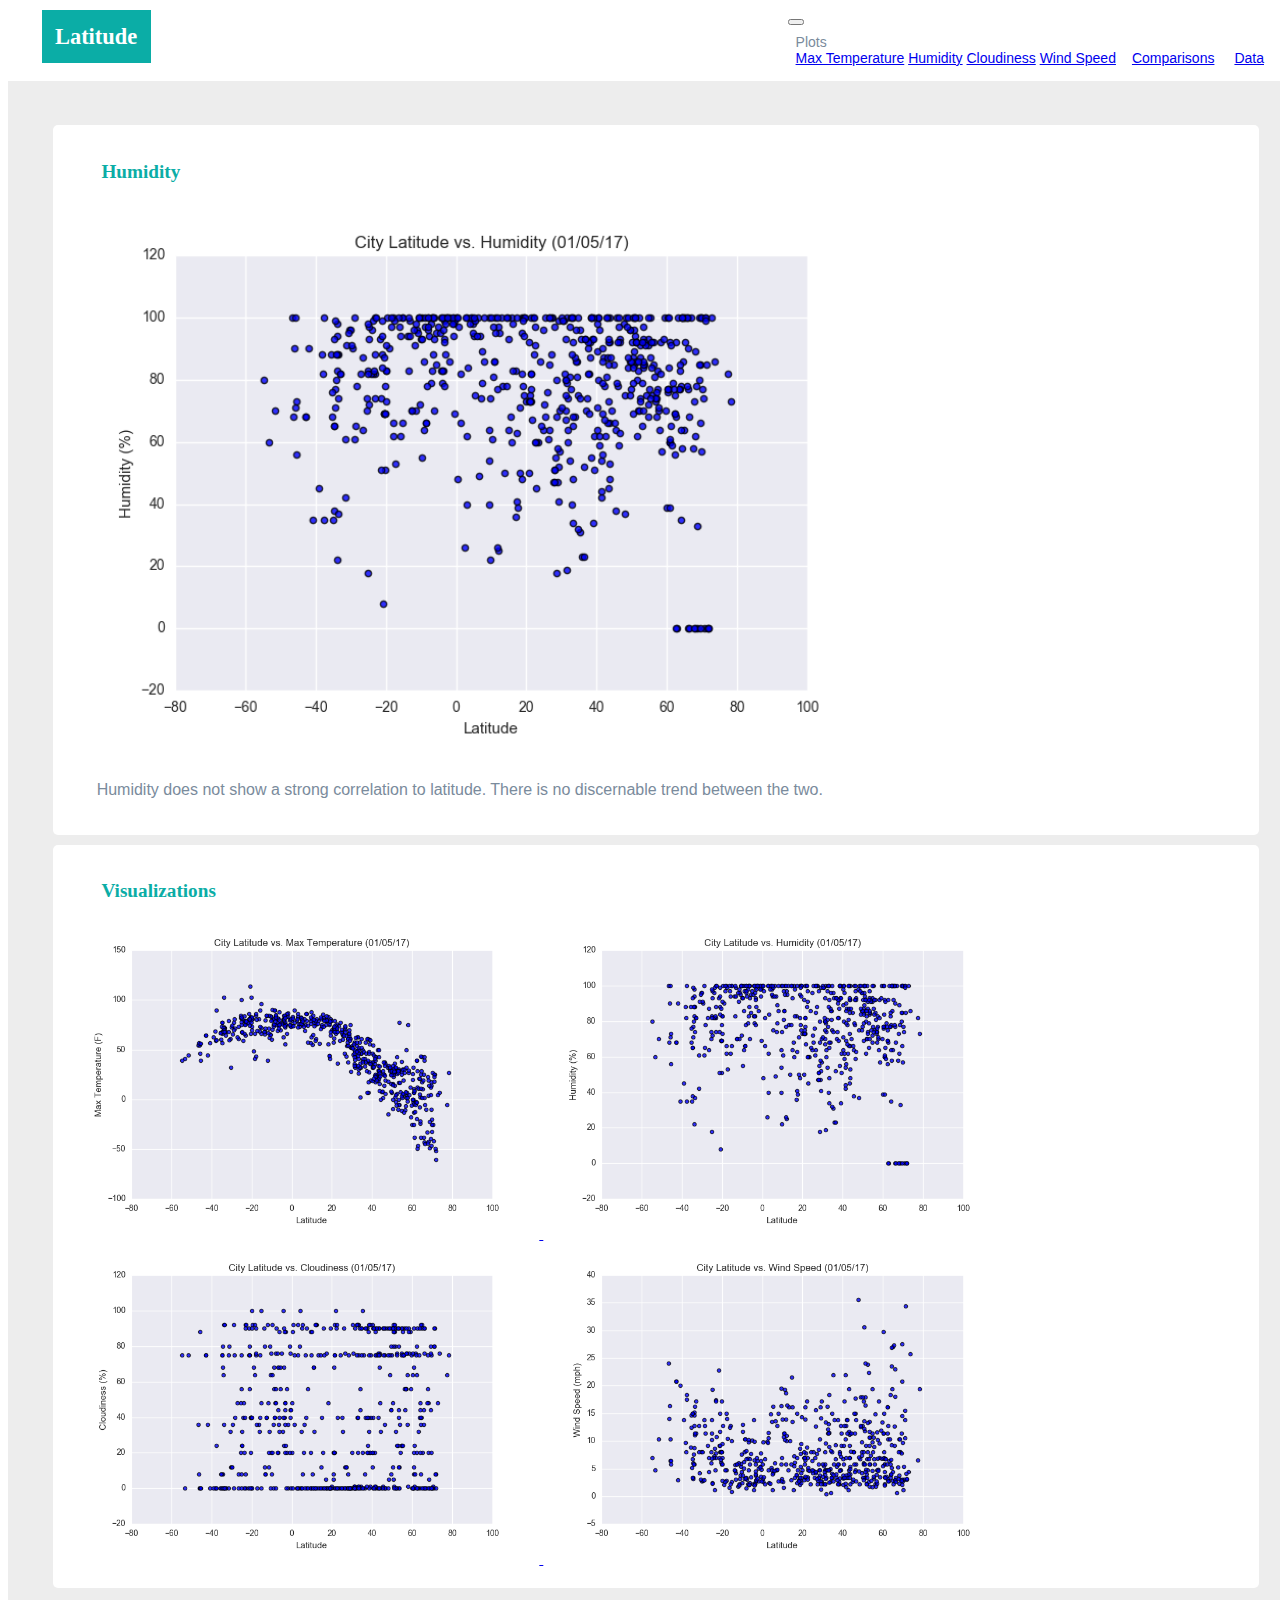
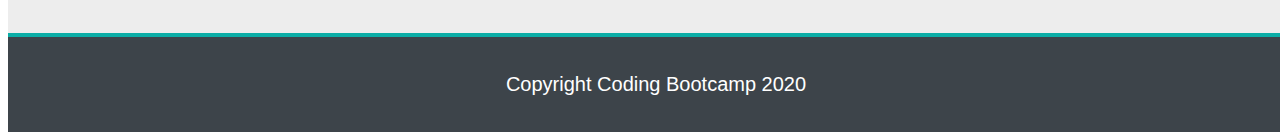
<file: Humidity.html>
<!DOCTYPE html>
<html lang="en">
<head>
    <meta charset="UTF-8">
    <meta name="viewpoint" content="width=device-width, initial-scale=1.0">
    <meta http-equiv="X-UA-Compatible" content="ie=edge">
    <title>Humidity</title>
<link rel="stylesheet" href="https://stackpath.bootstrapcdn.com/bootstrap/4.1.3/css/bootstrap.min.css" integrity="sha384-MCw98/SFnGE8fJT3GXwEOngsV7Zt27NXFoaoApmYm81iuXoPkFOJwJ8ERdknLPMO" crossorigin="anonymous">
<link rel="stylesheet" href="stylesheet-2.css">
<script src="https://code.jquery.com/jquery-3.3.1.slim.min.js" integrity="sha384-q8i/X+965DzO0rT7abK41JStQIAqVgRVzpbzo5smXKp4YfRvH+8abtTE1Pi6jizo" crossorigin="anonymous"></script>
<script src="https://cdnjs.cloudflare.com/ajax/libs/popper.js/1.14.3/umd/popper.min.js" integrity="sha384-ZMP7rVo3mIykV+2+9J3UJ46jBk0WLaUAdn689aCwoqbBJiSnjAK/l8WvCWPIPm49" crossorigin="anonymous"></script>
<script src="https://stackpath.bootstrapcdn.com/bootstrap/4.1.3/js/bootstrap.min.js" integrity="sha384-ChfqqxuZUCnJSK3+MXmPNIyE6ZbWh2IMqE241rYiqJxyMiZ6OW/JmZQ5stwEULTy" crossorigin="anonymous"></script>



</head>
<body>

    <header>
        <a href="index.html" class="Landing button">
            <h1>Latitude</h1>
        </a>
        <nav class="navbar navbar-expand-lg navbar-light bg-light">
            <button class="navbar-toggler" type="button" data-toggle="collapse" data-target="#navbarNavDropdown" aria-controls="navbarNavDropdown" aria-expanded="false" aria-label="Toggle navigation">
            <span class="navbar-toggler-icon"></span>
          </button>
          <div class="collapse navbar-collapse" id="navbarNavDropdown">
            <ul class="navbar-nav">
              <li class="nav-item dropdown">
                <a class="nav-link dropdown-toggle" id="navbarDropdownMenuLink" role="button" data-toggle="dropdown" aria-haspopup="true" aria-expanded="false">
                 Plots
                </a>
                <div class="dropdown-menu" aria-labelledby="navbarDropdownMenuLink">
                  <a class="dropdown-item" href="Max Temp.html">Max Temperature</a>
                  <a class="dropdown-item" href="Humidity.html">Humidity</a>
                  <a class="dropdown-item" href="Cloudiness.html">Cloudiness</a>
                  <a class="dropdown-item" href="Wind Speed.html">Wind Speed</a>
                </div>
              <li class="nav-item">
                <a class="nav-link" href="Comparisons page.html">Comparisons</a>
              </li>
              <li class="nav-item">
                <a class="nav-link" href="Data page.html">Data</a>
              </li>
            </ul>
          </div>
        </nav>
        </header>

<div class="grey-container">
    <div class="wrapper">
        <div class="box a">
            <h2>Humidity</h2>
            <img id="mainfig" src="images/Fig2.png" alt="Humidity">
            <p>Humidity does not show a strong correlation to latitude. There is no discernable trend between the two.
            </p>               
            </div>

        <div class="box b">
            <h2>Visualizations</h2>
            <a href="Max Temp.html">
            <img id="fig1" src="images/Fig1.png" alt="Latitude vs. Temp">
            </a>
            <a href="Humidity.html">
            <img id="fig2" src="images/Fig2.png" alt="Latitude vs. Humidity">
            </a>
            <a href="Cloudiness.html">
            <img id="fig3" src="images/Fig3.png" alt="Latitude vs. Cloud">
            </a>            
            <a href="Wind Speed.html">
            <img id="fig4" src="images/Fig4.png" alt="Latitude vs. Wind">
            </a> 
        </div>
    </div>
</div>
    

<footer>
    <div class="footer-container">
        <p class="m">Copyright Coding Bootcamp 2020</p>             
    </div>
</footer>
</body>
</html>
</file>
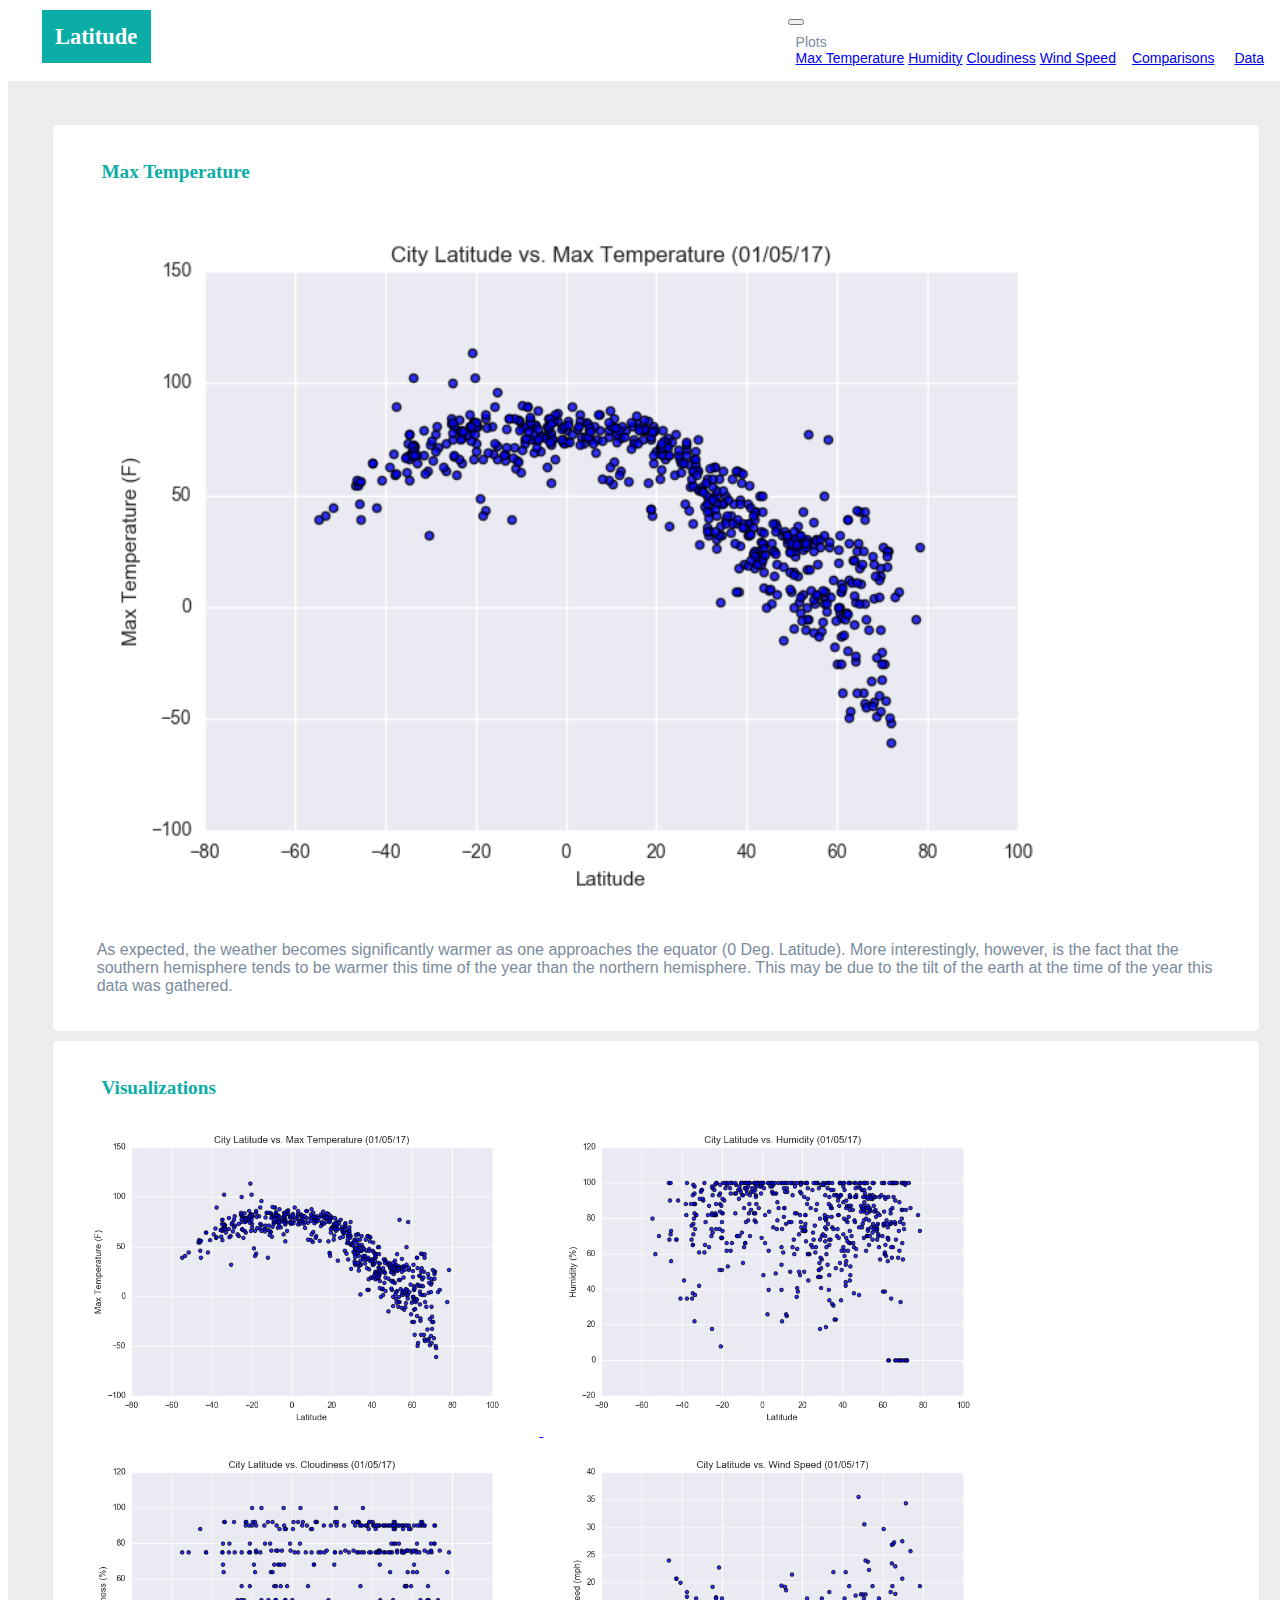
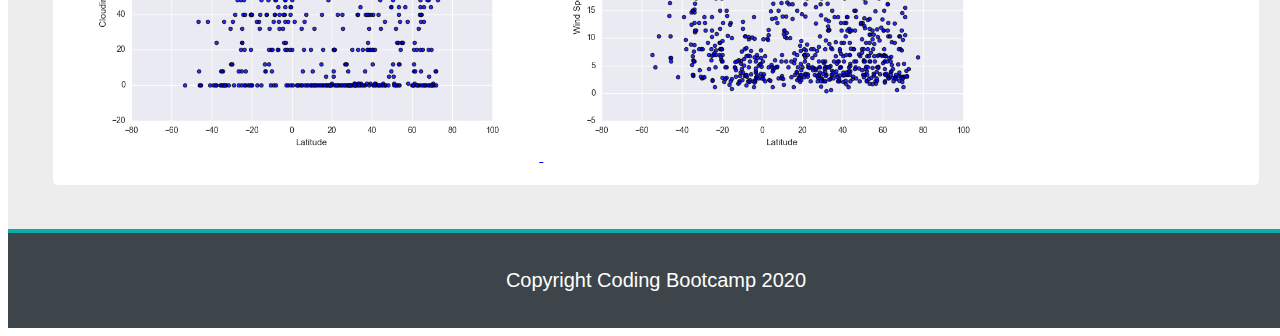
<file: Max Temp.html>
<!DOCTYPE html>
<html lang="en">
<head>
    <meta charset="UTF-8">
    <meta name="viewpoint" content="width=device-width, initial-scale=1.0">
    <meta http-equiv="X-UA-Compatible" content="ie=edge">
    <title>Max Temperature Page</title>
    <link rel="stylesheet" href="https://stackpath.bootstrapcdn.com/bootstrap/4.1.3/css/bootstrap.min.css" integrity="sha384-MCw98/SFnGE8fJT3GXwEOngsV7Zt27NXFoaoApmYm81iuXoPkFOJwJ8ERdknLPMO" crossorigin="anonymous">
    <link rel="stylesheet" href="stylesheet-2.css">
    <script src="https://code.jquery.com/jquery-3.3.1.slim.min.js" integrity="sha384-q8i/X+965DzO0rT7abK41JStQIAqVgRVzpbzo5smXKp4YfRvH+8abtTE1Pi6jizo" crossorigin="anonymous"></script>
    <script src="https://cdnjs.cloudflare.com/ajax/libs/popper.js/1.14.3/umd/popper.min.js" integrity="sha384-ZMP7rVo3mIykV+2+9J3UJ46jBk0WLaUAdn689aCwoqbBJiSnjAK/l8WvCWPIPm49" crossorigin="anonymous"></script>
    <script src="https://stackpath.bootstrapcdn.com/bootstrap/4.1.3/js/bootstrap.min.js" integrity="sha384-ChfqqxuZUCnJSK3+MXmPNIyE6ZbWh2IMqE241rYiqJxyMiZ6OW/JmZQ5stwEULTy" crossorigin="anonymous"></script>
  
    
 
</head>
<body>
    
        <header>
            <a href="index.html" class="Landing button">
                <h1>Latitude</h1>
            </a>
            <nav class="navbar navbar-expand-lg navbar-light bg-light">
                <button class="navbar-toggler" type="button" data-toggle="collapse" data-target="#navbarNavDropdown" aria-controls="navbarNavDropdown" aria-expanded="false" aria-label="Toggle navigation">
                <span class="navbar-toggler-icon"></span>
              </button>
              <div class="collapse navbar-collapse" id="navbarNavDropdown">
                <ul class="navbar-nav">
                  <li class="nav-item dropdown">
                    <a class="nav-link dropdown-toggle" id="navbarDropdownMenuLink" role="button" data-toggle="dropdown" aria-haspopup="true" aria-expanded="false">
                     Plots
                    </a>
                    <div class="dropdown-menu" aria-labelledby="navbarDropdownMenuLink">
                      <a class="dropdown-item" href="Max Temp.html">Max Temperature</a>
                      <a class="dropdown-item" href="Humidity.html">Humidity</a>
                      <a class="dropdown-item" href="Cloudiness.html">Cloudiness</a>
                      <a class="dropdown-item" href="Wind Speed.html">Wind Speed</a>
                    </div>
                  <li class="nav-item">
                    <a class="nav-link" href="Comparisons page.html">Comparisons</a>
                  </li>
                  <li class="nav-item">
                    <a class="nav-link" href="Data page.html">Data</a>
                  </li>
                </ul>
              </div>
            </nav>
    </header>
</div>

<div class="grey-container">
    <div class="wrapper">
        <div class="box a">
            <h2>Max Temperature</h2>
            <img id="mainfig2" src="images/Fig1.png" alt="Latitude vs. Temp">
            <p>As expected, the weather becomes significantly warmer as one approaches the equator (0 Deg. Latitude). More interestingly, however, is the fact that the southern hemisphere tends to be warmer this time of the year than the northern hemisphere. This may be due to the tilt of the earth at the time of the year this data was gathered. </p>               
            </div>

        <div class="box b">
            <h2>Visualizations</h2>
            <a href="Max Temp.html">
            <img id="fig1" src="images/Fig1.png" alt="Latitude vs. Temp">
            </a>
            <a href="Humidity.html">
            <img id="fig2" src="images/Fig2.png" alt="Latitude vs. Humidity">
            </a>
            <a href="Cloudiness.html">
            <img id="fig3" src="images/Fig3.png" alt="Latitude vs. Cloud">
            </a>            
            <a href="Wind Speed.html">
            <img id="fig4" src="images/Fig4.png" alt="Latitude vs. Wind">
            </a>     
        </div>
    </div>
</div>
    

<footer>
    <div class="footer-container">
        <p class="m">Copyright Coding Bootcamp 2020</p>             
    </div>
</footer>
</body>
</html>
</file>
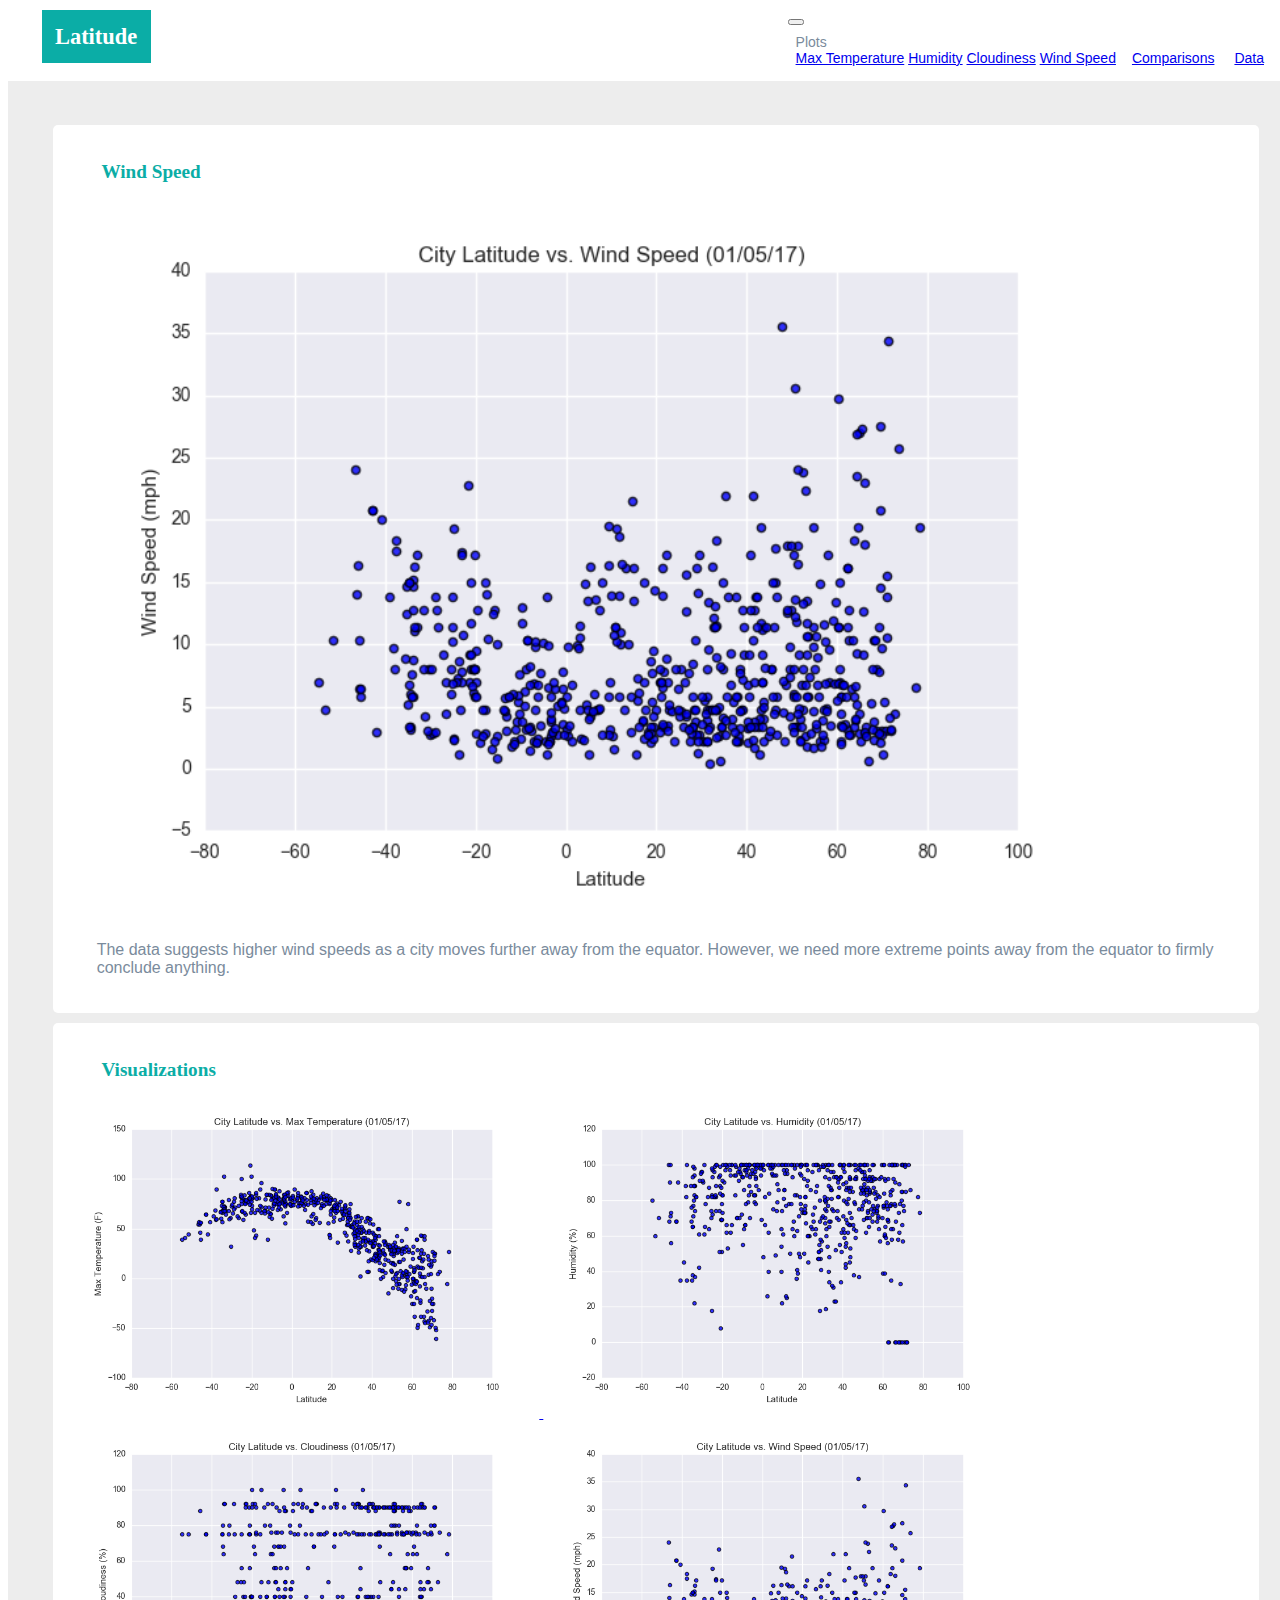
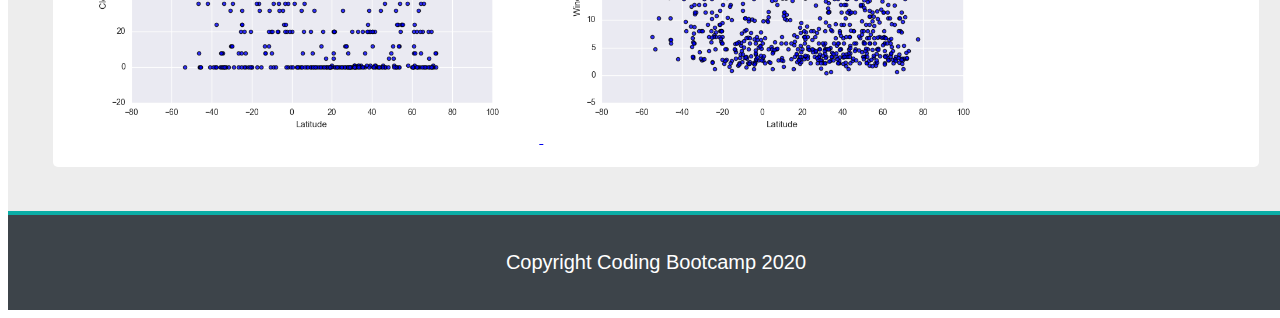
<file: Wind Speed.html>
<!DOCTYPE html>
<html lang="en">
<head>
    <meta charset="UTF-8">
    <meta name="viewpoint" content="width=device-width, initial-scale=1.0">
    <meta http-equiv="X-UA-Compatible" content="ie=edge">
    <title>Wind Speed</title>
    <link rel="stylesheet" href="https://stackpath.bootstrapcdn.com/bootstrap/4.1.3/css/bootstrap.min.css" integrity="sha384-MCw98/SFnGE8fJT3GXwEOngsV7Zt27NXFoaoApmYm81iuXoPkFOJwJ8ERdknLPMO" crossorigin="anonymous">
    <link rel="stylesheet" href="stylesheet-2.css">
    <script src="https://code.jquery.com/jquery-3.3.1.slim.min.js" integrity="sha384-q8i/X+965DzO0rT7abK41JStQIAqVgRVzpbzo5smXKp4YfRvH+8abtTE1Pi6jizo" crossorigin="anonymous"></script>
    <script src="https://cdnjs.cloudflare.com/ajax/libs/popper.js/1.14.3/umd/popper.min.js" integrity="sha384-ZMP7rVo3mIykV+2+9J3UJ46jBk0WLaUAdn689aCwoqbBJiSnjAK/l8WvCWPIPm49" crossorigin="anonymous"></script>
    <script src="https://stackpath.bootstrapcdn.com/bootstrap/4.1.3/js/bootstrap.min.js" integrity="sha384-ChfqqxuZUCnJSK3+MXmPNIyE6ZbWh2IMqE241rYiqJxyMiZ6OW/JmZQ5stwEULTy" crossorigin="anonymous"></script>
  
    
 
</head>
<body>
    
        <header>
            <a href="index.html" class="Landing button">
                <h1>Latitude</h1>
            </a>
            <nav class="navbar navbar-expand-lg navbar-light bg-light">
                <button class="navbar-toggler" type="button" data-toggle="collapse" data-target="#navbarNavDropdown" aria-controls="navbarNavDropdown" aria-expanded="false" aria-label="Toggle navigation">
                <span class="navbar-toggler-icon"></span>
              </button>
              <div class="collapse navbar-collapse" id="navbarNavDropdown">
                <ul class="navbar-nav">
                  <li class="nav-item dropdown">
                    <a class="nav-link dropdown-toggle" id="navbarDropdownMenuLink" role="button" data-toggle="dropdown" aria-haspopup="true" aria-expanded="false">
                     Plots
                    </a>
                    <div class="dropdown-menu" aria-labelledby="navbarDropdownMenuLink">
                      <a class="dropdown-item" href="Max Temp.html">Max Temperature</a>
                      <a class="dropdown-item" href="Humidity.html">Humidity</a>
                      <a class="dropdown-item" href="Cloudiness.html">Cloudiness</a>
                      <a class="dropdown-item" href="Wind Speed.html">Wind Speed</a>
                    </div>
                  <li class="nav-item">
                    <a class="nav-link" href="Comparisons page.html">Comparisons</a>
                  </li>
                  <li class="nav-item">
                    <a class="nav-link" href="Data page.html">Data</a>
                  </li>
                </ul>
              </div>
            </nav>
    </header>
</div>

<div class="grey-container">
    <div class="wrapper">
        <div class="box a">
            <h2>Wind Speed</h2>
            <img id="mainfig2" src="images/Fig4.png" alt="Wind Speed">
            <p>The data suggests higher wind speeds as a city moves further away from the equator. However, we need more extreme points away from the equator to firmly conclude anything.</p>               
            </div>

        <div class="box b">
            <h2>Visualizations</h2>
            <a href="Max Temp.html">
            <img id="fig1" src="images/Fig1.png" alt="Latitude vs. Temp">
            </a>
            <a href="Humidity.html">
            <img id="fig2" src="images/Fig2.png" alt="Latitude vs. Humidity">
            </a>
            <a href="Cloudiness.html">
            <img id="fig3" src="images/Fig3.png" alt="Latitude vs. Cloud">
            </a>            
            <a href="Wind Speed.html">
            <img id="fig4" src="images/Fig4.png" alt="Latitude vs. Wind">
            </a>    
        </div>
    </div>
</div>
    

<footer>
    <div class="footer-container">
        <p class="m">Copyright Coding Bootcamp 2020</p>             
    </div>
</footer>
</body>
</html>
</file>
<file: stylesheet-2.css>
body {
  margin: 1;
  background: white;
  text-decoration: none;
  text-align: left;
}

p {
  text-align: left;
  font-family: sans-serif;
  font-size: 1.0em;
  padding: 0em 1.5em;
  text-decoration: none;
  color: #7a8b9c;
  padding: 0em 1.5em;
}

ul {
  list-style-type: none;
  margin: 0;
  padding: 0;
  text-decoration: none;
}

.container{
  text-align: center;
  padding; .8em 1.2em; 
  text-decoration: none;
}

.grey-container {
  width: 100%;
  background-color:#ededed;
  color: #fff;
  margin-top: 0.5%;
  padding: 1em;
}

.navbar {
  padding: 0em;
  margin: 0em;
}

header {
  display:flex;
  justify-content: space-between;
  text-decoration: none;
}

.wrapper {
  display: grid;
  grid-template-columns: repeat(auto-fit, minmax(600px, 1fr));
  grid-gap: 10px;
  background-color: #ededed;
  margin: 1%;
  padding: 1em;

  }

  .box { 
      grid-template-columns: repeat(auto-fit, minmax(600px, 1fr));
      background-color: #fff;
      border-radius: 5px;
      padding: 20px;
  }

  .b {
    grid-template-columns: repeat(minmax(600px, 1fr));

  }

  #mainfig {
    width: 70%;
  }

  #mainfig2 {
    width: 90%;
  }

  .TextWrap {
    float: left;
  }


  #fig1 {
    width: 40%;
  }
  
  #fig2 {
    width: 40%;
  }
  
  #fig3 {
    width: 40%;
  }
  
  #fig4 {
    width: 40%;
  }

  
.panel {
  width: 100%;
}

.white-box-1{
  width: 100%;
  background-color:#ededed;
  color: #fff;
  margin-top: 0.5%;
  padding: 1em;
}

h1 {
  display: inline-block;
  font-size: 1.4em;
  color: #fff;
  background-color:#0bada6;
  font-family: Georgia, 'Times New Roman', serif;
  font-weight: bold;
  margin: 0.1em 1.5em 0.5em 1.5em;
  padding: 0.6em;
  
}

h2 {
  text-align: left;
  font-family: 'Times New Roman', Times, serif;
  color:#0bada6;
  padding: 0em 1.5em;
  font-size: 1.2em;

}

h3 {
  font-family: 'Times New Roman', Times, serif;
  color:#0bada6;
  font-size: 1.0em;
}

p.m {
  color: #fff;
  font-size: 20px;
  text-align: center;
}

.container {
  background-color:#ffffff;
}

.footer-container {
  width: 100%;
  background: #3D444A;
  padding: 1em;
  border-top: 4px solid #0bada6;
}

li {
  background-color: #fff;
  color: #7a8b9c;
  font-family: sans-serif;
  padding: 8px;
  font-size: 14px;
  display: inline-block;
  text-decoration: none;

}

table {
  width: 75%;
  margin:0px;
  font-size: 0.8em;
}
th, td, tr {
  border-bottom: 0.2px solid #ddd;
  color: rgb(0, 0, 0);
}

tr:hover {
  background-color: #f5f5f5;
}

tr:nth-child(even) {
  background-color: #f2f2f2;
  border-right: none;
  border-left: none;
}

th {
  background-color: rgb(255, 255, 255);
  color: rgb(0, 0, 0);
  font-weight: bold;
}
</file>
